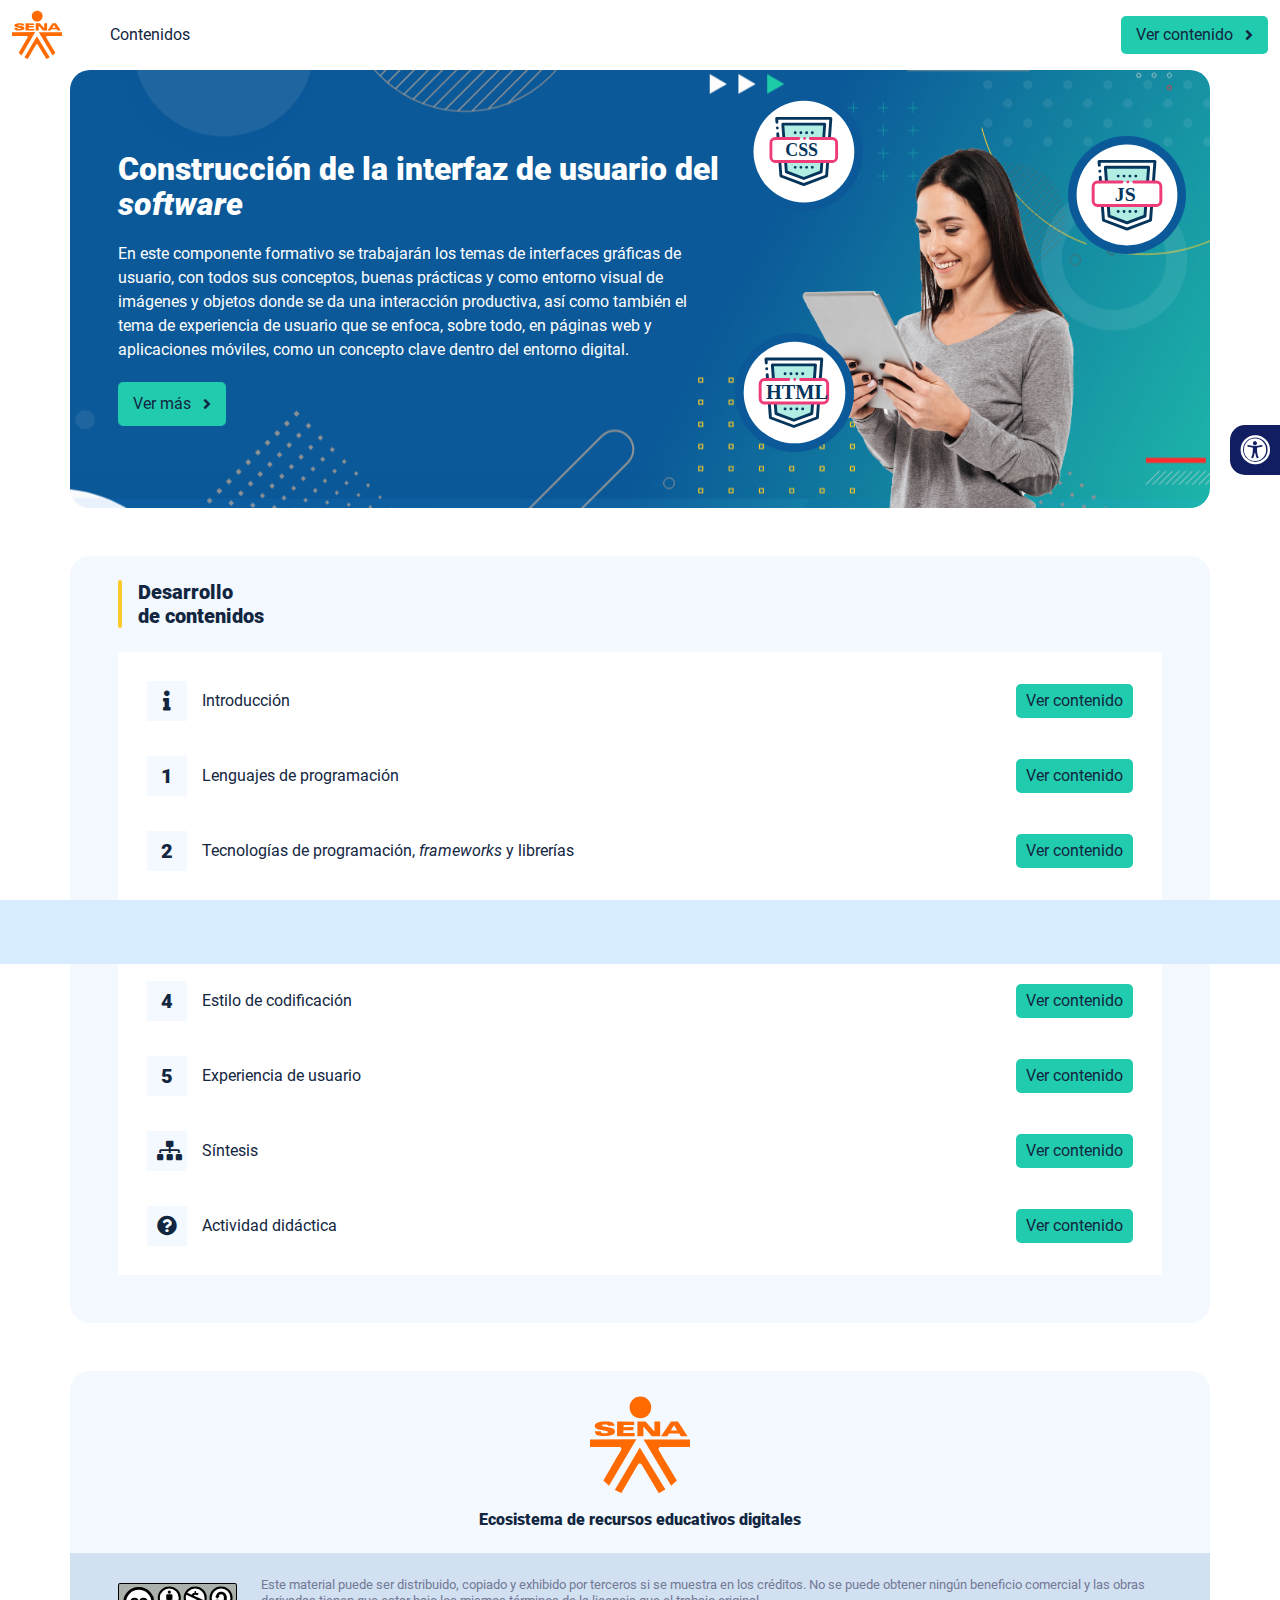
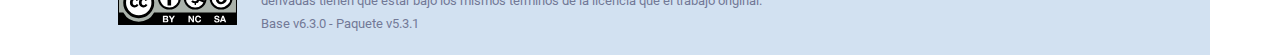
<file: index.html>
<!DOCTYPE html><html lang=""><head><meta charset="utf-8"><meta http-equiv="X-UA-Compatible" content="IE=edge"><meta name="viewport" content="width=device-width,initial-scale=1"><link rel="icon" href="favicon.ico"><title>Construcción de la interfaz de usuario del software</title><link href="css/chunk-0c047e41.3babef71.css" rel="prefetch"><link href="css/chunk-25b302c8.3babef71.css" rel="prefetch"><link href="css/chunk-26fc7596.3babef71.css" rel="prefetch"><link href="css/chunk-2d2747e2.3babef71.css" rel="prefetch"><link href="css/chunk-32334cb6.3babef71.css" rel="prefetch"><link href="css/chunk-3c57cd7b.3babef71.css" rel="prefetch"><link href="css/chunk-4f2d402a.3babef71.css" rel="prefetch"><link href="css/chunk-4fde0a08.14d1f3e8.css" rel="prefetch"><link href="css/chunk-515a8379.4da5213c.css" rel="prefetch"><link href="css/chunk-59974754.48832570.css" rel="prefetch"><link href="css/chunk-6e1e538a.126808df.css" rel="prefetch"><link href="css/chunk-766a929b.e22ba341.css" rel="prefetch"><link href="css/chunk-f2df7d2c.3babef71.css" rel="prefetch"><link href="css/comple.0f8cff74.css" rel="prefetch"><link href="css/creditos.3ff21f52.css" rel="prefetch"><link href="css/glosario.9efb3182.css" rel="prefetch"><link href="css/referencias.7bdcae57.css" rel="prefetch"><link href="js/actividad.561a98e4.js" rel="prefetch"><link href="js/chunk-0206bfa0.aceaceeb.js" rel="prefetch"><link href="js/chunk-0c047e41.b1d36135.js" rel="prefetch"><link href="js/chunk-13a6037e.77e10910.js" rel="prefetch"><link href="js/chunk-18f95272.c3fff06b.js" rel="prefetch"><link href="js/chunk-25b302c8.50a4e4be.js" rel="prefetch"><link href="js/chunk-26fc7596.3f2b003f.js" rel="prefetch"><link href="js/chunk-2c06842c.cf0b8708.js" rel="prefetch"><link href="js/chunk-2d0e96ec.2bc718f4.js" rel="prefetch"><link href="js/chunk-2d208d90.41e45e01.js" rel="prefetch"><link href="js/chunk-2d21d0e2.7d34f04e.js" rel="prefetch"><link href="js/chunk-2d22c123.697a0c8d.js" rel="prefetch"><link href="js/chunk-2d2747e2.c34510a6.js" rel="prefetch"><link href="js/chunk-2e80bb9a.0cd264fe.js" rel="prefetch"><link href="js/chunk-319206de.df48974a.js" rel="prefetch"><link href="js/chunk-32334cb6.fc337bc5.js" rel="prefetch"><link href="js/chunk-3c57cd7b.2b231186.js" rel="prefetch"><link href="js/chunk-3d6834f6.9f6c526d.js" rel="prefetch"><link href="js/chunk-4cdd78c0.15a5e443.js" rel="prefetch"><link href="js/chunk-4f2d402a.8c79c008.js" rel="prefetch"><link href="js/chunk-4fde0a08.438ec1de.js" rel="prefetch"><link href="js/chunk-515a8379.1bbac084.js" rel="prefetch"><link href="js/chunk-53ccb27e.8500f303.js" rel="prefetch"><link href="js/chunk-55d286b8.998455ee.js" rel="prefetch"><link href="js/chunk-59974754.9815f936.js" rel="prefetch"><link href="js/chunk-6e1e538a.e450b8d5.js" rel="prefetch"><link href="js/chunk-766a929b.f8359263.js" rel="prefetch"><link href="js/chunk-c796899c.1a79056f.js" rel="prefetch"><link href="js/chunk-e8a7823a.8f0d5576.js" rel="prefetch"><link href="js/chunk-f2df7d2c.1fc5754b.js" rel="prefetch"><link href="js/chunk-fde47172.2cf37c35.js" rel="prefetch"><link href="js/comple.5af18a03.js" rel="prefetch"><link href="js/creditos.0ce4db30.js" rel="prefetch"><link href="js/glosario.122e1c6d.js" rel="prefetch"><link href="js/intro.06f00cf4.js" rel="prefetch"><link href="js/referencias.baaabde8.js" rel="prefetch"><link href="js/sintesis.78aa6045.js" rel="prefetch"><link href="js/tema1.80e4d055.js" rel="prefetch"><link href="js/tema2.a5a82b68.js" rel="prefetch"><link href="js/tema3.3a5300d9.js" rel="prefetch"><link href="js/tema4.f22e6b29.js" rel="prefetch"><link href="js/tema5.44246dc8.js" rel="prefetch"><link href="css/app.c5f1dca2.css" rel="preload" as="style"><link href="css/chunk-vendors.6c396782.css" rel="preload" as="style"><link href="js/app.341df076.js" rel="preload" as="script"><link href="js/chunk-vendors.99b39bbd.js" rel="preload" as="script"><link href="css/chunk-vendors.6c396782.css" rel="stylesheet"><link href="css/app.c5f1dca2.css" rel="stylesheet"></head><body><noscript><strong>We're sorry but Construcción de la interfaz de usuario del software doesn't work properly without JavaScript enabled. Please enable it to continue.</strong></noscript><div id="app"></div><script src="js/chunk-vendors.99b39bbd.js"></script><script src="js/app.341df076.js"></script></body></html>
</file>
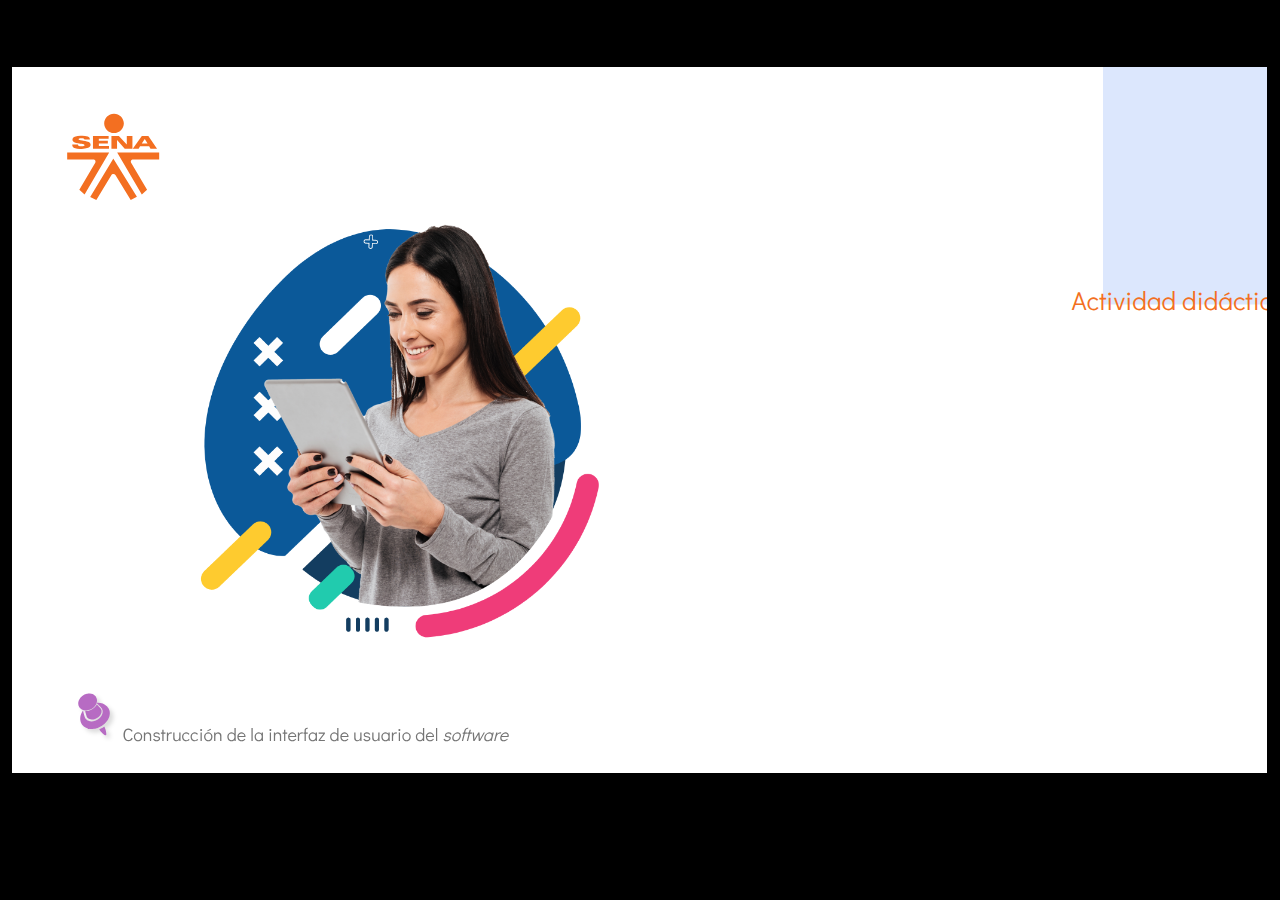
<file: actividades/index.html>
﻿<!doctype html>
<html lang="es">
<head>
  <meta charset="utf-8">
  <!-- Creado con Storyline 360 - http://www.articulate.com  -->
  <!-- version: 3.71.29339.0 -->
  <title>CF12_228125Actividad_did&#225;ctica</title>
  <meta http-equiv="x-ua-compatible" content="IE=edge"/>
  <meta name="viewport" content="width=device-width,initial-scale=1,user-scalable=no,shrink-to-fit=no,minimal-ui"/>
  <meta name="apple-mobile-web-app-capable" content="yes"/>
  <style>
    html, body { height: 100%; padding: 0; margin: 0 }
    #app { height: 100%; width: 100%; }
  </style>

  <script>
    window.DS = {};
    window.globals = {
      DATA_PATH_BASE: '',
      HAS_FRAME: true,
      HAS_SLIDE: true,

      lmsPresent: false,
      tinCanPresent: false,
      cmi5Present: false,
      aoSupport: false,
      scale: 'show all',
      captureRc: false,
      browserSize: 'optimal',
      bgColor: '#000000',
      features: 'AccessibleVideo,ConnectionMessages,FullScreenToggle,InsertSvgPicture,LayerPresentAsDialog,MultipleQuizTracking,UpdatedScrollingPanels,UpdatedThemeEditor',
      themeName: 'classic',
      preloaderColor: '#FFFFFF',
      suppressAnalytics: false,
      productChannel: 'stable',
      publishSource: 'storyline',
      aid: 'aid|125b71ae-d910-4d42-b573-2d0dab130864',
      cid: '6324204a-0316-4df1-9fbe-99746a79b170',
      playerVersion: '3.71.29339.0',
      publishTimestamp: '2022-12-17T15:37:45.0118250Z',
      maxIosVideoElements: 10,
      connectionSettings: { },

      
      parseParams: function(qs) {
        if (window.globals.parsedParams != null) {
          return window.globals.parsedParams;
        }
        qs = (qs || window.location.search.substr(1)).split('+').join(' ');
        var params = {},
            tokens,
            re = /[?&]?([^=]+)=([^&]*)/g;

        while (tokens = re.exec(qs)) {
          params[decodeURIComponent(tokens[1]).trim()] =
            decodeURIComponent(tokens[2]).trim();
        }
        window.globals.parsedParams = params;
        return params;
      }

    };
  </script>
  <script>
    var isIe11 = ('ActiveXObject' in window || window.MSBlobBuilder != null)
      && window.msCrypto != null && !window.ActiveXObject;
    if (isIe11) {
      window.globals.unsupportedBrowser = true;
      document.write(atob('[base64]'));
    }
  </script>
  
  <script>window.THREE = { };</script>
  
</head>
<body style="background: #000000" class="cs-HTML theme-classic">
  <!-- 360 -->
  <script>!function(e){var i=/iPhone/i,o=/iPod/i,n=/iPad/i,t=/(?=.*\bAndroid\b)(?=.*\bMobile\b)/i,d=/Android/i,s=/(?=.*\bAndroid\b)(?=.*\bSD4930UR\b)/i,b=/(?=.*\bAndroid\b)(?=.*\b(?:KFOT|KFTT|KFJWI|KFJWA|KFSOWI|KFTHWI|KFTHWA|KFAPWI|KFAPWA|KFARWI|KFASWI|KFSAWI|KFSAWA)\b)/i,r=/IEMobile/i,h=/(?=.*\bWindows\b)(?=.*\bARM\b)/i,a=/BlackBerry/i,l=/BB10/i,p=/Opera Mini/i,f=/(CriOS|Chrome)(?=.*\bMobile\b)/i,u=/(?=.*\bFirefox\b)(?=.*\bMobile\b)/i,c=new RegExp("(?:Nexus 7|BNTV250|Kindle Fire|Silk|GT-P1000)","i"),w=function(e,i){return e.test(i)},A=function(e){var A=e||navigator.userAgent,v=A.split("[FBAN");if(void 0!==v[1]&&(A=v[0]),this.apple={phone:w(i,A),ipod:w(o,A),tablet:!w(i,A)&&w(n,A),device:w(i,A)||w(o,A)||w(n,A)},this.amazon={phone:w(s,A),tablet:!w(s,A)&&w(b,A),device:w(s,A)||w(b,A)},this.android={phone:w(s,A)||w(t,A),tablet:!w(s,A)&&!w(t,A)&&(w(b,A)||w(d,A)),device:w(s,A)||w(b,A)||w(t,A)||w(d,A)},this.windows={phone:w(r,A),tablet:w(h,A),device:w(r,A)||w(h,A)},this.other={blackberry:w(a,A),blackberry10:w(l,A),opera:w(p,A),firefox:w(u,A),chrome:w(f,A),device:w(a,A)||w(l,A)||w(p,A)||w(u,A)||w(f,A)},this.seven_inch=w(c,A),this.any=this.apple.device||this.android.device||this.windows.device||this.other.device||this.seven_inch,this.phone=this.apple.phone||this.android.phone||this.windows.phone,this.tablet=this.apple.tablet||this.android.tablet||this.windows.tablet,"undefined"==typeof window)return this},v=function(){var e=new A;return e.Class=A,e};"undefined"!=typeof module&&module.exports&&"undefined"==typeof window?module.exports=A:"undefined"!=typeof module&&module.exports&&"undefined"!=typeof window?module.exports=v():"function"==typeof define&&define.amd?define("isMobile",[],e.isMobile=v()):e.isMobile=v()}(this);
    window.isMobile.apple.tablet = window.isMobile.apple.tablet ||
      (navigator.platform === 'MacIntel' && navigator.maxTouchPoints > 1);
    window.isMobile.apple.device = window.isMobile.apple.device || window.isMobile.apple.tablet;
    window.isMobile.tablet = window.isMobile.tablet || window.isMobile.apple.tablet;
    window.isMobile.any = window.isMobile.any || window.isMobile.apple.tablet;
  </script>

  <div id="focus-sink" tabindex="-1"></div>

  <div id="preso"></div>
  <script>
    (function() {

      var classTypes = [ 'desktop', 'mobile', 'phone', 'tablet' ];

      var addDeviceClasses = function(prefix, testObj) {
        var curr, i;
        for (i = 0; i < classTypes.length; i++) {
          curr = classTypes[i];
          if (testObj[curr]) {
            document.body.classList.add(prefix + curr);
          }
        }
      };

      var params = window.globals.parseParams(),
          isDevicePreview = params.devicepreview === '1',
          isPhoneOverride = params.deviceType === 'phone' || (isDevicePreview && params.phone == '1'),
          isTabletOverride = (params.deviceType === 'tablet' || isDevicePreview) && !isPhoneOverride,
          isMobileOverride = isPhoneOverride || isTabletOverride;

      var deviceView = {
        desktop: !window.isMobile.any && !isMobileOverride,
        mobile: window.isMobile.any || isMobileOverride,
        phone: isPhoneOverride || (window.isMobile.phone && !isTabletOverride),
        tablet: isTabletOverride || window.isMobile.tablet
      };

      window.globals.deviceView = deviceView;
      window.isMobile.desktop = !window.isMobile.any;
      window.isMobile.mobile = window.isMobile.any;

      addDeviceClasses('view-', deviceView);

    })();
  </script>
  
  <script src='story_content/user.js' type=text/javascript></script>
  <div class="slide-loader"></div>

  <script>
    if (window.globals.deviceView.isMobile) { var doc = document, loader = doc.body.querySelector('.slide-loader'); [ 1, 2, 3 ].forEach(function(n) { var d = doc.createElement('div'); d.style.backgroundColor = window.globals.preloaderColor; d.classList.add('mobile-loader-dot'); d.classList.add('dot' + n); loader.appendChild(d); }); }
  </script>

  <div class="mobile-load-title-overlay" style="display: none">
    <div class="mobile-load-title">CF12_228125Actividad_did&#225;ctica</div>
  </div>

  <div class="mobile-chrome-warning"></div>

  
<style>
  .warn-connection-dialog {
    display: none;
    background: transparent;
    pointer-events: none;
    position: fixed;
    left: 0;
    top: 0;
    width: 100%;
    height: 100%;
    z-index: 999;
  }

  .warn-connection-content {
    border-radius: 4px;
    background: white;
    border: 1px solid #E7E7E7;
    color: #333333;
    box-shadow: 0 2px 4px rgba(0, 0, 0, 0.25);
    transition: all 150ms ease-out;
    position: absolute;
    white-space: nowrap;
  }

  .view-phone.is-landscape .warn-connection-content {
    left: 23px;
    bottom: 23px;
  }

  .view-tablet.is-landscape .warn-connection-content {
    left: 50%;
    top: 20px;
    transform: translateX(-50%);
  }

  .is-portrait .warn-connection-content {
    transform: translate(-50%, calc(-100% - 15px));
  }

  .warn-connection-content p {
    display: inline-block;
    margin: 0 8px 0 0;
    line-height: 33px;
    font-size: 11px;
  }

  .warn-connection-content svg {
    position: relative;
    vertical-align: middle;
    margin: 0 2px 2px 8px;
  }

  .view-desktop .warn-connection-content {
    left: 1.5em;
    bottom: 1.5em;
  }

  .view-desktop .warn-connection-content p {
    font-size: 1.1em;
  }

  .is-offline .warn-connection-dialog {
    display: block;
  }

  .is-offline .cs-panel * {
    pointer-events: none !important;
  }

  .is-offline .cs-panel {
    pointer-events: all !important;
  }

  .is-offline #nav-controls * {
    pointer-events: none !important;
  }

  .is-offline #nav-controls {
    pointer-events: all !important;
  }
</style>

<div class="warn-connection-dialog">
  <div class="warn-connection-content">
    <svg width="17" height="15" viewBox="0 0 17 15" xmlns="http://www.w3.org/2000/svg">
      <path fill="#8F0000" stroke="white" d="M16.07,12.98 L15.88,12.23 L9.51,1.21 C8.97,0.26,7.6,0.26,7.06,1.21 L0.69,12.23 C0.15,13.16,0.81,14.36,1.91,14.36 H14.65 C15.47,14.36,16.05,13.7,16.07,12.98 Z"/>
      <path fill="white" stroke="white" d="M8.58,5.5 C8.35,5.28,8.5,5.35,8.21,5.32 C8.09,5.35,7.97,5.49,7.96,5.67 C7.97,5.79,7.98,5.92,7.98,6.04 L7.98,6.04 C7.99,6.17,8,6.31,8.01,6.43 L8.01,6.44 C8.03,6.92,8.06,7.41,8.09,7.9 L8.09,7.9 C8.12,8.39,8.14,8.88,8.17,9.37 C8.17,9.39,8.18,9.42,8.2,9.44 C8.23,9.46,8.25,9.47,8.28,9.47 C8.31,9.47,8.34,9.46,8.35,9.44 C8.37,9.43,8.38,9.4,8.39,9.35 L8.39,9.34 C8.39,9.24,8.4,9.15,8.4,9.05 L8.4,9.05 C8.41,8.96,8.41,8.86,8.42,8.75 C8.43,8.44,8.45,8.12,8.47,7.81 L8.47,7.81 C8.49,7.49,8.51,7.18,8.53,6.87 C8.55,6.46,8.56,6.05,8.59,5.64 L8.6,5.62 C8.6,5.57,8.59,5.53,8.58,5.5 L8.21,5.32 Z"/>
      <circle fill="white" stroke="white" cx="8.3" cy="11.35" r="0.3"/>
    </svg>
    <p>You are offline. Trying to reconnect...</p>
  </div>
</div>

<script>
  (function() {
    window.DS.connection = {
      warningShown: false,
      assets: {},
      loadingAssetGroup: false,
      retryDelay: 500
    };

    // @TODO this is POC code and can be cleaned up a bit more if we move forward
    // with the feature



    // The `window.globals.features` variable must be set in `webpack.dev.config` when testing locally - it is not enough
    // to have it in the data - but it must be set there as well.
    var useConnectionMessages = window.AbortController != null &&
      window.location.protocol != 'file:' &&
      window.globals.features.indexOf('ConnectionMessages') != -1;

    window.DS.connection.useConnectionMessages = useConnectionMessages

    var assetCount = 0;
    var checkLoadedId;
    var connectionSettings = window.globals.connectionSettings;

    if (useConnectionMessages && connectionSettings != null) {
      var contentEl = document.querySelector('.warn-connection-content');
      var messageEl = contentEl.querySelector('p')

      if (connectionSettings.useDarkTheme) {
        contentEl.style.borderColor = '#BABBBA';
        contentEl.style.backgroundColor = '#282828';
        contentEl.style.color = '#FFFFFF';
      }

      if (connectionSettings.message != null) {
        messageEl.textContent = window.decodeURIComponent(connectionSettings.message);
      }
    }

    function checkAssetsReady() {
      for (var i in DS.connection.assets) {
        if (!DS.connection.assets[i].success) {
          return false;
        }
      }
      return true;
    }

    function stopAssetGroup() {
      if (!useConnectionMessages) { return; }

      assetCount = 0;

      DS.connection.oldAssetGroup = DS.connection.assets;
      DS.connection.assets = {};
      DS.connection.loadingAssetGroup = false;
      clearInterval(checkLoadedId);
    }

    function startAssetGroup() {
      if (!useConnectionMessages) { return; }
      var ticks = 0;
      clearInterval(checkLoadedId);
      checkLoadedId = setInterval(function() {
        var loaded = 0;
        if (assetCount === 0 && loaded === 0) {
          clearInterval(checkLoadedId);
          return;
        }

        for (var i in DS.connection.assets) {
          if (DS.connection.assets[i].success) {
            loaded++;
          }
        }

        if (assetCount === loaded && checkAssetsReady()) {
          for (var i in DS.connection.assets) {
            if (DS.connection.assets[i].action) {
              DS.connection.assets[i].action();
            }
          }
          hideWarning();
          stopAssetGroup();
        }
      }, 100)
    }

    function requiredAsset(url, action, retry, type) {
      if (!useConnectionMessages) { return; }
      if (DS.connection.assets[url]) { return; }

      DS.connection.assets[url] = {
        success: false, action: action, retry: retry, type: type
      };
      assetCount = Object.keys(DS.connection.assets).length;
      if (!DS.connection.loadingAssetGroup) {
        startAssetGroup();
      }
      DS.connection.loadingAssetGroup = true;
    }

    function assetLoaded(url) {
      if (!useConnectionMessages) { return; }
      if (DS.connection.assets[url]) {
        DS.connection.assets[url].success = true;
      }
    }

    function assetFailed(url) {
      if (!useConnectionMessages) { return; }
      if (!DS.connection.assets[url]) {
        if (/\.js$/.test(url)) {
          setTimeout(function() {
            if (DS.connection.lastSlideLoaded != null) {
              DS.connection.lastSlideLoaded();
            }
          }, DS.connection.retryDelay);
        }
        return;
      }
      if (!DS.connection.warningShown) { showWarning(); }
      if (DS.connection.assets[url].retry) {
        setTimeout(function() {
          if (!DS.connection.assets[url].success) {
            DS.connection.assets[url].retry()
          }
        }, DS.connection.retryDelay);
      }
    }

    function hideWarning() {
      document.body.classList.remove('is-offline');
      DS.connection.warningShown = false;
    }
    DS.connection.hideWarning = hideWarning

    function showWarning(btn) {
      document.body.classList.add('is-offline')
      DS.connection.warningShown = true;
      updateWarningPosition();
    }

    function updateWarningPosition() {
      if (!DS.connection.warningShown) {
        return;
      }

      var isPortrait = document.body.classList.contains('is-portrait');
      var warningEl = document.querySelector('.warn-connection-content');

      if (isPortrait) {
        var slide = document.querySelector('.primary-slide');
        var slideRect = slide.getBoundingClientRect();

        warningEl.style.top = `${slideRect.top}px`
        warningEl.style.left = `${slideRect.left + slideRect.width / 2}px`
      } else {
        warningEl.style.top = null;
        warningEl.style.left = null;
      }

      window.requestAnimationFrame(updateWarningPosition);
    }

    // these will all be noops if the feature flag isn't set in
    // the data and `window.globals.features`
    DS.connection.requiredAsset = requiredAsset;
    DS.connection.assetLoaded = assetLoaded;
    DS.connection.assetFailed = assetFailed;
    DS.connection.stopAssetGroup = stopAssetGroup;
    DS.connection.startAssetGroup = startAssetGroup;
  })();
</script>


  <script>
    
    if (window.autoSpider && window.vInterfaceObject) {
      document.querySelector('.mobile-load-title-overlay').style.display = 'none';
    }
  </script>

  

  <link rel="stylesheet" href="html5/data/css/output.min.css" data-noprefix/>
</body>
<script src="html5/lib/scripts/bootstrapper.min.js"></script>
</html>
</file>
<file: css/chunk-0c047e41.3babef71.css>
.actividad[data-v-22adfd6b]{background-color:#f2f2f2}.horizontal-scroll__wrapper[data-v-22adfd6b]{overflow:hidden}.horizontal-scroll[data-v-22adfd6b]{display:flex;transition:transform .5s ease-in-out;align-items:center;flex-wrap:nowrap}.horizontal-scroll[data-v-22adfd6b]:not(.row){width:100%}.horizontal-scroll--item-fw[data-v-22adfd6b]>div{flex-grow:0;flex-shrink:0;width:100%;margin:0!important}
</file>
<file: css/chunk-25b302c8.3babef71.css>
.actividad[data-v-22adfd6b]{background-color:#f2f2f2}.horizontal-scroll__wrapper[data-v-22adfd6b]{overflow:hidden}.horizontal-scroll[data-v-22adfd6b]{display:flex;transition:transform .5s ease-in-out;align-items:center;flex-wrap:nowrap}.horizontal-scroll[data-v-22adfd6b]:not(.row){width:100%}.horizontal-scroll--item-fw[data-v-22adfd6b]>div{flex-grow:0;flex-shrink:0;width:100%;margin:0!important}
</file>
<file: css/chunk-26fc7596.3babef71.css>
.actividad[data-v-22adfd6b]{background-color:#f2f2f2}.horizontal-scroll__wrapper[data-v-22adfd6b]{overflow:hidden}.horizontal-scroll[data-v-22adfd6b]{display:flex;transition:transform .5s ease-in-out;align-items:center;flex-wrap:nowrap}.horizontal-scroll[data-v-22adfd6b]:not(.row){width:100%}.horizontal-scroll--item-fw[data-v-22adfd6b]>div{flex-grow:0;flex-shrink:0;width:100%;margin:0!important}
</file>
<file: css/chunk-2d2747e2.3babef71.css>
.actividad[data-v-22adfd6b]{background-color:#f2f2f2}.horizontal-scroll__wrapper[data-v-22adfd6b]{overflow:hidden}.horizontal-scroll[data-v-22adfd6b]{display:flex;transition:transform .5s ease-in-out;align-items:center;flex-wrap:nowrap}.horizontal-scroll[data-v-22adfd6b]:not(.row){width:100%}.horizontal-scroll--item-fw[data-v-22adfd6b]>div{flex-grow:0;flex-shrink:0;width:100%;margin:0!important}
</file>
<file: css/chunk-32334cb6.3babef71.css>
.actividad[data-v-22adfd6b]{background-color:#f2f2f2}.horizontal-scroll__wrapper[data-v-22adfd6b]{overflow:hidden}.horizontal-scroll[data-v-22adfd6b]{display:flex;transition:transform .5s ease-in-out;align-items:center;flex-wrap:nowrap}.horizontal-scroll[data-v-22adfd6b]:not(.row){width:100%}.horizontal-scroll--item-fw[data-v-22adfd6b]>div{flex-grow:0;flex-shrink:0;width:100%;margin:0!important}
</file>
<file: css/chunk-3c57cd7b.3babef71.css>
.actividad[data-v-22adfd6b]{background-color:#f2f2f2}.horizontal-scroll__wrapper[data-v-22adfd6b]{overflow:hidden}.horizontal-scroll[data-v-22adfd6b]{display:flex;transition:transform .5s ease-in-out;align-items:center;flex-wrap:nowrap}.horizontal-scroll[data-v-22adfd6b]:not(.row){width:100%}.horizontal-scroll--item-fw[data-v-22adfd6b]>div{flex-grow:0;flex-shrink:0;width:100%;margin:0!important}
</file>
<file: css/chunk-4f2d402a.3babef71.css>
.actividad[data-v-22adfd6b]{background-color:#f2f2f2}.horizontal-scroll__wrapper[data-v-22adfd6b]{overflow:hidden}.horizontal-scroll[data-v-22adfd6b]{display:flex;transition:transform .5s ease-in-out;align-items:center;flex-wrap:nowrap}.horizontal-scroll[data-v-22adfd6b]:not(.row){width:100%}.horizontal-scroll--item-fw[data-v-22adfd6b]>div{flex-grow:0;flex-shrink:0;width:100%;margin:0!important}
</file>
<file: css/chunk-4fde0a08.14d1f3e8.css>
.actividad[data-v-a108b06a]{background-color:#f2f2f2}.header[data-v-a108b06a]{position:sticky;top:0;padding-top:10px;padding-bottom:10px;background-color:#fff;z-index:10010;line-height:1.1em}.header__logo[data-v-a108b06a]{width:50px}@media (max-width:576px){.header__componente-formativo[data-v-a108b06a]{font-size:.8em}}.header__menu[data-v-a108b06a]{cursor:pointer}.header__menu span[data-v-a108b06a]{font-size:.7em;display:block;line-height:1em;text-align:center;color:#111e61}.header__menu__btn[data-v-a108b06a]{width:30px;height:30px;position:relative;margin-bottom:4px}.header__menu__btn .line-1[data-v-a108b06a],.header__menu__btn .line-2[data-v-a108b06a],.header__menu__btn .line-3[data-v-a108b06a]{height:4px;width:30px;background-color:#111e61;transform-origin:center center;position:absolute;left:0;border-radius:2px}.header__menu__btn .line-1[data-v-a108b06a]{top:4px;-webkit-animation:line-1-inactive-data-v-a108b06a .5s ease-in-out forwards;animation:line-1-inactive-data-v-a108b06a .5s ease-in-out forwards}.header__menu__btn .line-2[data-v-a108b06a]{top:13px;-webkit-animation:line-2-inactive-data-v-a108b06a .5s ease-in-out forwards;animation:line-2-inactive-data-v-a108b06a .5s ease-in-out forwards}.header__menu__btn .line-3[data-v-a108b06a]{top:22px;-webkit-animation:line-3-inactive-data-v-a108b06a .5s ease-in-out forwards;animation:line-3-inactive-data-v-a108b06a .5s ease-in-out forwards}.header__menu__btn[data-v-a108b06a]:hover{cursor:pointer}.header__menu__btn--open .line-1[data-v-a108b06a]{-webkit-animation:line-1-active-data-v-a108b06a .5s ease-in-out forwards;animation:line-1-active-data-v-a108b06a .5s ease-in-out forwards}.header__menu__btn--open .line-2[data-v-a108b06a]{-webkit-animation:line-2-active-data-v-a108b06a .5s ease-in-out forwards;animation:line-2-active-data-v-a108b06a .5s ease-in-out forwards}.header__menu__btn--open .line-3[data-v-a108b06a]{-webkit-animation:line-3-active-data-v-a108b06a .5s ease-in-out forwards;animation:line-3-active-data-v-a108b06a .5s ease-in-out forwards}@-webkit-keyframes line-1-active-data-v-a108b06a{0%{transform:translate(0) rotate(0)}50%{transform:translateY(9px) rotate(0)}to{transform:translateY(9px) rotate(45deg)}}@keyframes line-1-active-data-v-a108b06a{0%{transform:translate(0) rotate(0)}50%{transform:translateY(9px) rotate(0)}to{transform:translateY(9px) rotate(45deg)}}@-webkit-keyframes line-2-active-data-v-a108b06a{0%{transform:scale(1)}to{transform:scale(0)}}@keyframes line-2-active-data-v-a108b06a{0%{transform:scale(1)}to{transform:scale(0)}}@-webkit-keyframes line-3-active-data-v-a108b06a{0%{transform:translate(0) rotate(0)}50%{transform:translateY(-9px) rotate(0)}to{transform:translateY(-9px) rotate(-45deg)}}@keyframes line-3-active-data-v-a108b06a{0%{transform:translate(0) rotate(0)}50%{transform:translateY(-9px) rotate(0)}to{transform:translateY(-9px) rotate(-45deg)}}@-webkit-keyframes line-1-inactive-data-v-a108b06a{0%{transform:translateY(9px) rotate(45deg)}50%{transform:translateY(9px) rotate(0)}to{transform:translate(0) rotate(0)}}@keyframes line-1-inactive-data-v-a108b06a{0%{transform:translateY(9px) rotate(45deg)}50%{transform:translateY(9px) rotate(0)}to{transform:translate(0) rotate(0)}}@-webkit-keyframes line-2-inactive-data-v-a108b06a{0%{transform:scale(0)}to{transform:scale(1)}}@keyframes line-2-inactive-data-v-a108b06a{0%{transform:scale(0)}to{transform:scale(1)}}@-webkit-keyframes line-3-inactive-data-v-a108b06a{0%{transform:translateY(-9px) rotate(-45deg)}50%{transform:translateY(-9px) rotate(0)}to{transform:translate(0) rotate(0)}}@keyframes line-3-inactive-data-v-a108b06a{0%{transform:translateY(-9px) rotate(-45deg)}50%{transform:translateY(-9px) rotate(0)}to{transform:translate(0) rotate(0)}}
</file>
<file: css/chunk-515a8379.4da5213c.css>
.actividad{background-color:#f2f2f2}.banner-interno{position:relative}.banner-interno__fondo{position:absolute;top:0;bottom:-50px;left:0;right:0;background-color:#ef3c79;background-size:cover;background-position:50%}.banner-interno__titulo{display:flex;align-items:center}.banner-interno__titulo__icono{display:block;width:32px;height:32px;border-radius:50%;background-color:#fff;position:relative}.banner-interno__titulo__icono i{color:#ef3c79;position:absolute;left:50%;top:50%;transform:translate(-50%,-50%)}.banner-interno__titulo h1,.banner-interno__titulo h2,.banner-interno__titulo h3,.banner-interno__titulo h4,.banner-interno__titulo h5,.banner-interno__titulo h6{color:#fff;line-height:1.1em}
</file>
<file: css/chunk-59974754.48832570.css>
.actividad{background-color:#f2f2f2}.aside-menu{position:sticky;top:70px;flex:0 0 0;width:0;min-height:calc(100vh - 70px);max-height:calc(100vh - 70px);background-color:#f3f9ff;transition:flex .5s ease-in-out,width .5s ease-in-out;overflow-x:hidden;z-index:100001}.aside-menu a{color:#111e61}.aside-menu--open{flex:0 0 300px;width:300px}.aside-menu__content{width:300px;display:flex;flex-direction:column;justify-content:space-between;min-height:calc(100vh - 70px);max-height:calc(100vh - 70px);border-right:1px solid #d8ecff}@media (max-height:800px){.aside-menu__content{min-height:800px;max-height:800px;overflow-y:auto}}.aside-menu__header{padding:10px;text-align:center;background-color:#d8ecff}.aside-menu__header h4{margin:0}.aside-menu__menu{overflow-y:auto;flex-grow:1;list-style:none;padding-left:0;margin-bottom:0}.aside-menu__menu__item--active .aside-menu__menu__item__lnk,.aside-menu__menu__item--active .aside-menu__sec-menu__item__lnk{background-color:#d8ecff;font-weight:700}.aside-menu__menu__item--sub-menu:hover,.aside-menu__menu__item:hover,.aside-menu__sec-menu__item:hover{background-color:#d8ecff}.aside-menu__menu__item--sub-menu{padding-left:10px}.aside-menu__menu__item--sub-menu--active .aside-menu__menu__item__lnk,.aside-menu__menu__item--sub-menu--active .aside-menu__sec-menu__item__lnk{background-color:#d8ecff;font-weight:700;position:relative}.aside-menu__menu__item--sub-menu--active .aside-menu__menu__item__lnk:before,.aside-menu__menu__item--sub-menu--active .aside-menu__sec-menu__item__lnk:before{content:"";display:block;position:absolute;left:0;bottom:0;top:0;width:4px;border-radius:2px;background-color:#fecb2f}.aside-menu__menu__item__lnk,.aside-menu__sec-menu__item__lnk{display:flex;align-items:center;padding:10px 15px;line-height:1.1em}.aside-menu__menu__item__lnk i,.aside-menu__menu__item__lnk span,.aside-menu__sec-menu__item__lnk i,.aside-menu__sec-menu__item__lnk span{margin-right:10px}.aside-menu__menu__item__lnk i:last-child,.aside-menu__menu__item__lnk span:last-child,.aside-menu__sec-menu__item__lnk i:last-child,.aside-menu__sec-menu__item__lnk span:last-child{margin-right:0}.aside-menu__sec-menu{background-color:#d8ecff;padding:10px 0;flex-shrink:0;margin-bottom:0}.aside-menu__sec-menu__item{padding:10px 15px}.aside-menu__sec-menu__item__lnk{padding:0;border-radius:1em}.aside-menu__sec-menu__item__lnk i{display:block;width:2em;height:2em;padding:.5em 0;text-align:center;background-color:#fff;border-radius:50%}.aside-menu__sec-menu__item__lnk:hover{background-color:#fff}@media (max-width:992px){.aside-menu{position:fixed;top:70px}}@media (max-width:576px){.aside-menu__sec-menu{padding-bottom:110px}}
</file>
<file: css/chunk-6e1e538a.126808df.css>
.actividad[data-v-4f6b7c58]{background-color:#f2f2f2}.accesibilidad[data-v-4f6b7c58]{position:fixed;right:0;top:50vh;height:50px;background-color:#111e61;border-top-left-radius:15px;border-bottom-left-radius:15px;transform:translateY(-50%) translateX(100%) translateX(-50px);overflow:hidden;transition:transform .3s ease-in-out,height .3s ease-in-out}.accesibilidad[data-v-4f6b7c58]:hover{transform:translateY(-50%) translateX(0);height:12.75rem}.accesibilidad [data-v-4f6b7c58]{color:#fff}.accesibilidad__menu__content .accesibilidad__menu__item[data-v-4f6b7c58]{cursor:pointer}.accesibilidad__menu__content .accesibilidad__menu__item[data-v-4f6b7c58]:hover{background-color:#273685}.accesibilidad__menu__content .accesibilidad__menu__item[data-v-4f6b7c58]:last-child{border:none}.accesibilidad__menu__item[data-v-4f6b7c58]{display:flex;align-items:center;padding:10px;border-bottom:1px solid #273685;line-height:1em;-webkit-user-select:none;-moz-user-select:none;-ms-user-select:none;user-select:none}.accesibilidad__menu i[data-v-4f6b7c58]{font-size:30px;font-style:normal;margin-right:10px;line-height:1em}.accesibilidad__menu img[data-v-4f6b7c58]{width:30px;margin-right:10px}
</file>
<file: css/chunk-766a929b.e22ba341.css>
.actividad{background-color:#f2f2f2}.barra-avance{display:flex;align-items:center;justify-content:space-between;position:fixed;bottom:0;left:0;width:100%;padding:10px;background-color:#d8ecff;transition:transform .5s ease-in-out;z-index:100000}.barra-avance__barra{margin:0 20px;flex:1;position:relative;max-width:800px}.barra-avance__barra--amarilla,.barra-avance__barra--blanca{height:4px}.barra-avance__barra--amarilla:after,.barra-avance__barra--amarilla:before,.barra-avance__barra--blanca:after,.barra-avance__barra--blanca:before{content:"";display:block;width:10px;height:10px;border-radius:50%;position:absolute;top:50%}.barra-avance__barra--amarilla:before,.barra-avance__barra--blanca:before{left:0;transform:translate(-50%,-50%)}.barra-avance__barra--amarilla:after,.barra-avance__barra--blanca:after{right:0;transform:translate(50%,-50%)}.barra-avance__barra--blanca,.barra-avance__barra--blanca:after,.barra-avance__barra--blanca:before{background-color:#fff}.barra-avance__barra--amarilla{position:absolute;width:100%;top:0;background-color:#21cbae}.barra-avance__barra--amarilla:after,.barra-avance__barra--amarilla:before{background-color:#21cbae}.barra-avance__boton--regresar{background-color:#b0c0d2}.barra-avance__boton--regresar span{color:#111e61!important}.barra-avance__boton--disable{opacity:0;pointer-events:none}.barra-avance--open{transform:translateY(0)}.barra-avance--close{transform:translateY(100%)}
</file>
<file: css/chunk-f2df7d2c.3babef71.css>
.actividad[data-v-22adfd6b]{background-color:#f2f2f2}.horizontal-scroll__wrapper[data-v-22adfd6b]{overflow:hidden}.horizontal-scroll[data-v-22adfd6b]{display:flex;transition:transform .5s ease-in-out;align-items:center;flex-wrap:nowrap}.horizontal-scroll[data-v-22adfd6b]:not(.row){width:100%}.horizontal-scroll--item-fw[data-v-22adfd6b]>div{flex-grow:0;flex-shrink:0;width:100%;margin:0!important}
</file>
<file: css/comple.0f8cff74.css>
.banner-interno{position:relative}.banner-interno__fondo{position:absolute;top:0;bottom:-50px;left:0;right:0;background-color:#ef3c79;background-size:cover;background-position:50%}.banner-interno__titulo{display:flex;align-items:center}.banner-interno__titulo__icono{display:block;width:32px;height:32px;border-radius:50%;background-color:#fff;position:relative}.banner-interno__titulo__icono i{color:#ef3c79;position:absolute;left:50%;top:50%;transform:translate(-50%,-50%)}.banner-interno__titulo h1,.banner-interno__titulo h2,.banner-interno__titulo h3,.banner-interno__titulo h4,.banner-interno__titulo h5,.banner-interno__titulo h6{color:#fff;line-height:1.1em}.actividad{background-color:#f2f2f2}.complementario__enlaces{display:flex;justify-content:center;flex-wrap:wrap}.complementario__enlaces a{margin:0 5px}.complementario__btn{font-size:1.5em;line-height:1em}table{width:calc(100% - 1px);min-width:800px}table thead{background-color:#d8ecff}table thead th{border-color:#d8ecff}table td,table th{padding:25px 20px;text-align:center}
</file>
<file: css/creditos.3ff21f52.css>
.banner-interno{position:relative}.banner-interno__fondo{position:absolute;top:0;bottom:-50px;left:0;right:0;background-color:#ef3c79;background-size:cover;background-position:50%}.banner-interno__titulo{display:flex;align-items:center}.banner-interno__titulo__icono{display:block;width:32px;height:32px;border-radius:50%;background-color:#fff;position:relative}.banner-interno__titulo__icono i{color:#ef3c79;position:absolute;left:50%;top:50%;transform:translate(-50%,-50%)}.banner-interno__titulo h1,.banner-interno__titulo h2,.banner-interno__titulo h3,.banner-interno__titulo h4,.banner-interno__titulo h5,.banner-interno__titulo h6{color:#fff;line-height:1.1em}.actividad{background-color:#f2f2f2}.creditos-vista .tarjeta.credito{background-color:#d2e1f1}.creditos{color:#727997;overflow-x:auto}.creditos__item{min-width:490px}.creditos p{line-height:1.3em;margin-bottom:0;color:#727997}.creditos__titulo{font-weight:700;background-color:#d2e1f1;padding:5px 10px;border-top-radius:5px;border-top-left-radius:5px;border-top-right-radius:5px}.creditos table td,.creditos table th{border-color:#d2e1f1}
</file>
<file: css/glosario.9efb3182.css>
.banner-interno{position:relative}.banner-interno__fondo{position:absolute;top:0;bottom:-50px;left:0;right:0;background-color:#ef3c79;background-size:cover;background-position:50%}.banner-interno__titulo{display:flex;align-items:center}.banner-interno__titulo__icono{display:block;width:32px;height:32px;border-radius:50%;background-color:#fff;position:relative}.banner-interno__titulo__icono i{color:#ef3c79;position:absolute;left:50%;top:50%;transform:translate(-50%,-50%)}.banner-interno__titulo h1,.banner-interno__titulo h2,.banner-interno__titulo h3,.banner-interno__titulo h4,.banner-interno__titulo h5,.banner-interno__titulo h6{color:#fff;line-height:1.1em}.actividad{background-color:#f2f2f2}.glosario__letra-item{display:flex}.glosario__letra-item__texto{padding-top:5px}.glosario__letra-item__letra__icono{width:32px;height:32px;position:relative;line-height:1em;border-radius:50%;background-color:#d2e1f1}.glosario__letra-item__letra__icono span{position:absolute;left:50%;top:50%;transform:translate(-50%,-50%);font-size:1.1em;font-weight:900}
</file>
<file: css/referencias.7bdcae57.css>
.banner-interno{position:relative}.banner-interno__fondo{position:absolute;top:0;bottom:-50px;left:0;right:0;background-color:#ef3c79;background-size:cover;background-position:50%}.banner-interno__titulo{display:flex;align-items:center}.banner-interno__titulo__icono{display:block;width:32px;height:32px;border-radius:50%;background-color:#fff;position:relative}.banner-interno__titulo__icono i{color:#ef3c79;position:absolute;left:50%;top:50%;transform:translate(-50%,-50%)}.banner-interno__titulo h1,.banner-interno__titulo h2,.banner-interno__titulo h3,.banner-interno__titulo h4,.banner-interno__titulo h5,.banner-interno__titulo h6{color:#fff;line-height:1.1em}.actividad{background-color:#f2f2f2}.referencias__item:last-child hr{display:none}.referencias__item a{color:#2196f3;text-decoration:underline;overflow-wrap:break-word}
</file>
<file: css/app.c5f1dca2.css>
*,:after,:before{box-sizing:inherit}html{height:100%;line-height:1.15;box-sizing:border-box;-webkit-font-smoothing:antialiased;-moz-osx-font-smoothing:grayscale;-webkit-text-size-adjust:100%;-ms-text-size-adjust:100%;text-rendering:optimizeLegibility}a,abbr,acronym,address,applet,article,aside,audio,b,big,blockquote,body,canvas,caption,center,cite,code,dd,del,details,dfn,div,dl,dt,em,embed,fieldset,figcaption,figure,footer,form,h1,h2,h3,h4,h5,h6,header,hgroup,html,i,iframe,img,ins,kbd,label,legend,li,mark,menu,nav,object,ol,output,p,pre,q,ruby,s,samp,section,small,span,strike,strong,sub,summary,sup,table,tbody,td,tfoot,th,thead,time,tr,tt,u,ul,var,video{margin:0;padding:0;border:0;outline:0;background:transparent;vertical-align:baseline}article,aside,details,figcaption,figure,footer,header,main,menu,nav,section,summary{display:block}[hidden],template{display:none}hr{box-sizing:content-box;height:0;border-bottom:1px solid #e8e8e8;border-left:0;border-right:0;border-top:0;margin:1.5em 0;overflow:visible}[hidden]{display:none}a{font-family:Roboto,sans-serif;font-size:1em;font-weight:400;text-decoration:none;color:#12263f;background-color:transparent;transition:all .15s ease-in-out;-webkit-text-decoration-skip:objects}a:active,a:hover{outline-width:0}a:active,a:focus,a:hover{color:#000}[type=button],[type=reset],[type=submit],button{-webkit-appearance:none;-moz-appearance:none;appearance:none;cursor:pointer;display:inline-block;vertical-align:middle;border:0;border-radius:5px;color:#12263f;background-color:#21cbae;font-family:Roboto,sans-serif;font-weight:400;font-size:1em;-webkit-font-smoothing:antialiased;line-height:1em;white-space:nowrap;text-decoration:none;text-transform:none;padding:.75em 1.5em;margin:0;-webkit-user-select:none;-moz-user-select:none;-ms-user-select:none;user-select:none;overflow:visible;transition:background-color .15s ease-in-out}[type=button]:focus,[type=button]:hover,[type=reset]:focus,[type=reset]:hover,[type=submit]:focus,[type=submit]:hover,button:focus,button:hover{background-color:#21cbae;color:#12263f}[type=button]:disabled,[type=reset]:disabled,[type=submit]:disabled,button:disabled{cursor:not-allowed;opacity:.5}[type=button]:disabled:hover,[type=reset]:disabled:hover,[type=submit]:disabled:hover,button:disabled:hover{background-color:#21cbae}input,select,textarea{margin:0;display:block;font-family:Roboto,sans-serif;font-size:16px}input{overflow:visible}[type=color],[type=date],[type=datetime-local],[type=datetime],[type=email],[type=month],[type=number],[type=password],[type=search],[type=tel],[type=text],[type=time],[type=url],[type=week],input:not([type]),select,select[multiple],textarea{background-color:#fff;border:1px solid #e8e8e8;border-radius:5px;box-shadow:inset 0 1px 3px rgba(0,0,0,.06);box-sizing:inherit;margin-bottom:.75em;padding:.5em;transition:border-color .15s ease-in-out;width:100%}[type=color]:hover,[type=date]:hover,[type=datetime-local]:hover,[type=datetime]:hover,[type=email]:hover,[type=month]:hover,[type=number]:hover,[type=password]:hover,[type=search]:hover,[type=tel]:hover,[type=text]:hover,[type=time]:hover,[type=url]:hover,[type=week]:hover,input:not([type]):hover,select:hover,select[multiple]:hover,textarea:hover{border-color:shade(#e8e8e8,20%)}[type=color]:focus,[type=date]:focus,[type=datetime-local]:focus,[type=datetime]:focus,[type=email]:focus,[type=month]:focus,[type=number]:focus,[type=password]:focus,[type=search]:focus,[type=tel]:focus,[type=text]:focus,[type=time]:focus,[type=url]:focus,[type=week]:focus,input:not([type]):focus,select:focus,select[multiple]:focus,textarea:focus{border-color:#fecb2f;box-shadow:inset 0 1px 3px rgba(0,0,0,.06),0 0 5px rgba(237,36,105,.7);outline:none}[type=color]:disabled,[type=date]:disabled,[type=datetime-local]:disabled,[type=datetime]:disabled,[type=email]:disabled,[type=month]:disabled,[type=number]:disabled,[type=password]:disabled,[type=search]:disabled,[type=tel]:disabled,[type=text]:disabled,[type=time]:disabled,[type=url]:disabled,[type=week]:disabled,input:not([type]):disabled,select:disabled,select[multiple]:disabled,textarea:disabled{background-color:shade(#fff,5%);cursor:not-allowed}[type=color]:disabled:hover,[type=date]:disabled:hover,[type=datetime-local]:disabled:hover,[type=datetime]:disabled:hover,[type=email]:disabled:hover,[type=month]:disabled:hover,[type=number]:disabled:hover,[type=password]:disabled:hover,[type=search]:disabled:hover,[type=tel]:disabled:hover,[type=text]:disabled:hover,[type=time]:disabled:hover,[type=url]:disabled:hover,[type=week]:disabled:hover,input:not([type]):disabled:hover,select:disabled:hover,select[multiple]:disabled:hover,textarea:disabled:hover{border:1px solid #e8e8e8}select{text-transform:none;max-width:100%;border-radius:5px}::-webkit-file-upload-button{background-color:#21cbae;border:none;cursor:pointer;color:#12263f;border-radius:5px;padding:.75em 1.5em}::-webkit-file-upload-button:hover{background-color:#21cbae}optgroup{font-weight:700}fieldset{border:1px solid #e8e8e8;background-color:transparent;padding:1.5em;-webkit-margin-start:0;-webkit-margin-end:0;-webkit-padding-before:1.5em;-webkit-padding-start:1.5em;-webkit-padding-end:1.5em;-webkit-padding-after:1.5em}legend{box-sizing:border-box;color:inherit;display:table;max-width:100%;padding:0;white-space:normal;font-weight:600;-webkit-padding-start:0;-webkit-padding-end:0}label,legend{margin-bottom:.375em}label{display:block;font-size:1em;font-family:Roboto,sans-serif;font-weight:900}textarea{overflow:auto;resize:vertical}[type=checkbox],[type=radio]{box-sizing:border-box;padding:0;display:inline;margin-right:.375em}[type=number]::-webkit-inner-spin-button,[type=number]::-webkit-outer-spin-button{height:auto}[type=search]{-webkit-appearance:textfield;outline-offset:-2px}[type=search]::-webkit-search-cancel-button,[type=search]::-webkit-search-decoration{-webkit-appearance:none;-moz-appearance:none}::-moz-placeholder{color:#999}:-ms-input-placeholder{color:#999}::placeholder{color:#999}::-webkit-file-upload-button{-webkit-appearance:button;-moz-appearance:button;font:inherit}[type=file]{margin-bottom:.75em;width:100%}[type=button],[type=reset],[type=submit],button{-webkit-appearance:button}[type=button]::-moz-focus-inner,[type=reset]::-moz-focus-inner,[type=submit]::-moz-focus-inner,button::-moz-focus-inner{border-style:none;padding:0}[type=button]:-moz-focusring,[type=reset]:-moz-focusring,[type=submit]:-moz-focusring,button:-moz-focusring{outline:1px dotted ButtonText}progress{vertical-align:baseline}ol,ul{list-style:none;margin-bottom:1em}dt{font-weight:700}figure,img,picture,svg{margin:0;width:100%;max-width:100%}figcaption{display:block;background-color:#e8e8e8;padding:.75em 1.5em;font-size:.8em;font-weight:700}img,svg{display:block;border-style:none}svg:not(:root){overflow:hidden}audio,canvas,progress,video{display:inline-block}audio:not([controls]){display:none;height:0}template{display:none}table{border-collapse:collapse;border-spacing:0;table-layout:fixed;width:100%}td,th,tr{vertical-align:middle}td,th{border:1px solid #e8e8e8;padding:.75em}th{font-size:.875em;line-height:1.2}td{line-height:1.5}body{font-size:16px;font-weight:400;line-height:1.5}body,h1,h2,h3,h4,h5,h6{color:#12263f;font-family:Roboto,sans-serif}h1,h2,h3,h4,h5,h6{font-weight:900;line-height:1.2;margin:0 0 .75em}h1{font-size:2em}h2{font-size:1.5em}h3{font-size:1.25em}h4{font-size:1.125em}h5{font-size:1em}h6{font-size:.875em}p{font-family:Roboto,sans-serif;font-size:1em;font-weight:400;line-height:1.5;color:#12263f;margin-bottom:1em}b,strong{font-weight:700}dfn,em,i{font-style:italic}br{line-height:2em}u{text-decoration:underline}code,kbd,pre,samp{color:#727997;font-family:Lucida Console,Courier New,monospace;font-size:1em}sub,sup{font-size:75%;line-height:0;position:relative;vertical-align:baseline}sub{bottom:-.25em}sup{top:-.5em}small{font-size:80%}mark{background-color:#ffeb3b;color:#000}abbr[title]{border-bottom:none;text-decoration:underline;-webkit-text-decoration:underline dotted;text-decoration:underline dotted}blockquote,q{quotes:none}::selection{background:#2196f3!important;color:#fff!important;text-shadow:none}::-moz-selection{background:#2196f3!important;color:#fff!important;text-shadow:none}img::selection{background:transparent}img::-moz-selection{background:transparent}body{-webkit-tap-highlight-color:#2196F3!important}details,menu{display:block}summary{display:list-item}@media print{*,:after,:before,:first-letter,:first-line{background:transparent!important;color:#000!important;box-shadow:none!important;text-shadow:none!important}a,a:visited{text-decoration:underline}a[href]:after{content:" (" attr(href) ")"}a abbr[title]:after{content:" (" attr(title) ")"}a[href^="#"]:after,a[href^="javascript:"]:after{content:""}blockquote,pre{border:1px solid #999;page-break-inside:avoid}thead{display:table-header-group}img,tr{page-break-inside:avoid}img{max-width:100%!important}h2,h3,p{orphans:3;widows:3}h2,h3{page-break-after:avoid}}[data-aos][data-aos][data-aos-duration="50"],body[data-aos-duration="50"] [data-aos]{transition-duration:50ms}[data-aos][data-aos][data-aos-delay="50"],body[data-aos-delay="50"] [data-aos]{transition-delay:0s}[data-aos][data-aos][data-aos-delay="50"].aos-animate,body[data-aos-delay="50"] [data-aos].aos-animate{transition-delay:50ms}[data-aos][data-aos][data-aos-duration="100"],body[data-aos-duration="100"] [data-aos]{transition-duration:.1s}[data-aos][data-aos][data-aos-delay="100"],body[data-aos-delay="100"] [data-aos]{transition-delay:0s}[data-aos][data-aos][data-aos-delay="100"].aos-animate,body[data-aos-delay="100"] [data-aos].aos-animate{transition-delay:.1s}[data-aos][data-aos][data-aos-duration="150"],body[data-aos-duration="150"] [data-aos]{transition-duration:.15s}[data-aos][data-aos][data-aos-delay="150"],body[data-aos-delay="150"] [data-aos]{transition-delay:0s}[data-aos][data-aos][data-aos-delay="150"].aos-animate,body[data-aos-delay="150"] [data-aos].aos-animate{transition-delay:.15s}[data-aos][data-aos][data-aos-duration="200"],body[data-aos-duration="200"] [data-aos]{transition-duration:.2s}[data-aos][data-aos][data-aos-delay="200"],body[data-aos-delay="200"] [data-aos]{transition-delay:0s}[data-aos][data-aos][data-aos-delay="200"].aos-animate,body[data-aos-delay="200"] [data-aos].aos-animate{transition-delay:.2s}[data-aos][data-aos][data-aos-duration="250"],body[data-aos-duration="250"] [data-aos]{transition-duration:.25s}[data-aos][data-aos][data-aos-delay="250"],body[data-aos-delay="250"] [data-aos]{transition-delay:0s}[data-aos][data-aos][data-aos-delay="250"].aos-animate,body[data-aos-delay="250"] [data-aos].aos-animate{transition-delay:.25s}[data-aos][data-aos][data-aos-duration="300"],body[data-aos-duration="300"] [data-aos]{transition-duration:.3s}[data-aos][data-aos][data-aos-delay="300"],body[data-aos-delay="300"] [data-aos]{transition-delay:0s}[data-aos][data-aos][data-aos-delay="300"].aos-animate,body[data-aos-delay="300"] [data-aos].aos-animate{transition-delay:.3s}[data-aos][data-aos][data-aos-duration="350"],body[data-aos-duration="350"] [data-aos]{transition-duration:.35s}[data-aos][data-aos][data-aos-delay="350"],body[data-aos-delay="350"] [data-aos]{transition-delay:0s}[data-aos][data-aos][data-aos-delay="350"].aos-animate,body[data-aos-delay="350"] [data-aos].aos-animate{transition-delay:.35s}[data-aos][data-aos][data-aos-duration="400"],body[data-aos-duration="400"] [data-aos]{transition-duration:.4s}[data-aos][data-aos][data-aos-delay="400"],body[data-aos-delay="400"] [data-aos]{transition-delay:0s}[data-aos][data-aos][data-aos-delay="400"].aos-animate,body[data-aos-delay="400"] [data-aos].aos-animate{transition-delay:.4s}[data-aos][data-aos][data-aos-duration="450"],body[data-aos-duration="450"] [data-aos]{transition-duration:.45s}[data-aos][data-aos][data-aos-delay="450"],body[data-aos-delay="450"] [data-aos]{transition-delay:0s}[data-aos][data-aos][data-aos-delay="450"].aos-animate,body[data-aos-delay="450"] [data-aos].aos-animate{transition-delay:.45s}[data-aos][data-aos][data-aos-duration="500"],body[data-aos-duration="500"] [data-aos]{transition-duration:.5s}[data-aos][data-aos][data-aos-delay="500"],body[data-aos-delay="500"] [data-aos]{transition-delay:0s}[data-aos][data-aos][data-aos-delay="500"].aos-animate,body[data-aos-delay="500"] [data-aos].aos-animate{transition-delay:.5s}[data-aos][data-aos][data-aos-duration="550"],body[data-aos-duration="550"] [data-aos]{transition-duration:.55s}[data-aos][data-aos][data-aos-delay="550"],body[data-aos-delay="550"] [data-aos]{transition-delay:0s}[data-aos][data-aos][data-aos-delay="550"].aos-animate,body[data-aos-delay="550"] [data-aos].aos-animate{transition-delay:.55s}[data-aos][data-aos][data-aos-duration="600"],body[data-aos-duration="600"] [data-aos]{transition-duration:.6s}[data-aos][data-aos][data-aos-delay="600"],body[data-aos-delay="600"] [data-aos]{transition-delay:0s}[data-aos][data-aos][data-aos-delay="600"].aos-animate,body[data-aos-delay="600"] [data-aos].aos-animate{transition-delay:.6s}[data-aos][data-aos][data-aos-duration="650"],body[data-aos-duration="650"] [data-aos]{transition-duration:.65s}[data-aos][data-aos][data-aos-delay="650"],body[data-aos-delay="650"] [data-aos]{transition-delay:0s}[data-aos][data-aos][data-aos-delay="650"].aos-animate,body[data-aos-delay="650"] [data-aos].aos-animate{transition-delay:.65s}[data-aos][data-aos][data-aos-duration="700"],body[data-aos-duration="700"] [data-aos]{transition-duration:.7s}[data-aos][data-aos][data-aos-delay="700"],body[data-aos-delay="700"] [data-aos]{transition-delay:0s}[data-aos][data-aos][data-aos-delay="700"].aos-animate,body[data-aos-delay="700"] [data-aos].aos-animate{transition-delay:.7s}[data-aos][data-aos][data-aos-duration="750"],body[data-aos-duration="750"] [data-aos]{transition-duration:.75s}[data-aos][data-aos][data-aos-delay="750"],body[data-aos-delay="750"] [data-aos]{transition-delay:0s}[data-aos][data-aos][data-aos-delay="750"].aos-animate,body[data-aos-delay="750"] [data-aos].aos-animate{transition-delay:.75s}[data-aos][data-aos][data-aos-duration="800"],body[data-aos-duration="800"] [data-aos]{transition-duration:.8s}[data-aos][data-aos][data-aos-delay="800"],body[data-aos-delay="800"] [data-aos]{transition-delay:0s}[data-aos][data-aos][data-aos-delay="800"].aos-animate,body[data-aos-delay="800"] [data-aos].aos-animate{transition-delay:.8s}[data-aos][data-aos][data-aos-duration="850"],body[data-aos-duration="850"] [data-aos]{transition-duration:.85s}[data-aos][data-aos][data-aos-delay="850"],body[data-aos-delay="850"] [data-aos]{transition-delay:0s}[data-aos][data-aos][data-aos-delay="850"].aos-animate,body[data-aos-delay="850"] [data-aos].aos-animate{transition-delay:.85s}[data-aos][data-aos][data-aos-duration="900"],body[data-aos-duration="900"] [data-aos]{transition-duration:.9s}[data-aos][data-aos][data-aos-delay="900"],body[data-aos-delay="900"] [data-aos]{transition-delay:0s}[data-aos][data-aos][data-aos-delay="900"].aos-animate,body[data-aos-delay="900"] [data-aos].aos-animate{transition-delay:.9s}[data-aos][data-aos][data-aos-duration="950"],body[data-aos-duration="950"] [data-aos]{transition-duration:.95s}[data-aos][data-aos][data-aos-delay="950"],body[data-aos-delay="950"] [data-aos]{transition-delay:0s}[data-aos][data-aos][data-aos-delay="950"].aos-animate,body[data-aos-delay="950"] [data-aos].aos-animate{transition-delay:.95s}[data-aos][data-aos][data-aos-duration="1000"],body[data-aos-duration="1000"] [data-aos]{transition-duration:1s}[data-aos][data-aos][data-aos-delay="1000"],body[data-aos-delay="1000"] [data-aos]{transition-delay:0s}[data-aos][data-aos][data-aos-delay="1000"].aos-animate,body[data-aos-delay="1000"] [data-aos].aos-animate{transition-delay:1s}[data-aos][data-aos][data-aos-duration="1050"],body[data-aos-duration="1050"] [data-aos]{transition-duration:1.05s}[data-aos][data-aos][data-aos-delay="1050"],body[data-aos-delay="1050"] [data-aos]{transition-delay:0s}[data-aos][data-aos][data-aos-delay="1050"].aos-animate,body[data-aos-delay="1050"] [data-aos].aos-animate{transition-delay:1.05s}[data-aos][data-aos][data-aos-duration="1100"],body[data-aos-duration="1100"] [data-aos]{transition-duration:1.1s}[data-aos][data-aos][data-aos-delay="1100"],body[data-aos-delay="1100"] [data-aos]{transition-delay:0s}[data-aos][data-aos][data-aos-delay="1100"].aos-animate,body[data-aos-delay="1100"] [data-aos].aos-animate{transition-delay:1.1s}[data-aos][data-aos][data-aos-duration="1150"],body[data-aos-duration="1150"] [data-aos]{transition-duration:1.15s}[data-aos][data-aos][data-aos-delay="1150"],body[data-aos-delay="1150"] [data-aos]{transition-delay:0s}[data-aos][data-aos][data-aos-delay="1150"].aos-animate,body[data-aos-delay="1150"] [data-aos].aos-animate{transition-delay:1.15s}[data-aos][data-aos][data-aos-duration="1200"],body[data-aos-duration="1200"] [data-aos]{transition-duration:1.2s}[data-aos][data-aos][data-aos-delay="1200"],body[data-aos-delay="1200"] [data-aos]{transition-delay:0s}[data-aos][data-aos][data-aos-delay="1200"].aos-animate,body[data-aos-delay="1200"] [data-aos].aos-animate{transition-delay:1.2s}[data-aos][data-aos][data-aos-duration="1250"],body[data-aos-duration="1250"] [data-aos]{transition-duration:1.25s}[data-aos][data-aos][data-aos-delay="1250"],body[data-aos-delay="1250"] [data-aos]{transition-delay:0s}[data-aos][data-aos][data-aos-delay="1250"].aos-animate,body[data-aos-delay="1250"] [data-aos].aos-animate{transition-delay:1.25s}[data-aos][data-aos][data-aos-duration="1300"],body[data-aos-duration="1300"] [data-aos]{transition-duration:1.3s}[data-aos][data-aos][data-aos-delay="1300"],body[data-aos-delay="1300"] [data-aos]{transition-delay:0s}[data-aos][data-aos][data-aos-delay="1300"].aos-animate,body[data-aos-delay="1300"] [data-aos].aos-animate{transition-delay:1.3s}[data-aos][data-aos][data-aos-duration="1350"],body[data-aos-duration="1350"] [data-aos]{transition-duration:1.35s}[data-aos][data-aos][data-aos-delay="1350"],body[data-aos-delay="1350"] [data-aos]{transition-delay:0s}[data-aos][data-aos][data-aos-delay="1350"].aos-animate,body[data-aos-delay="1350"] [data-aos].aos-animate{transition-delay:1.35s}[data-aos][data-aos][data-aos-duration="1400"],body[data-aos-duration="1400"] [data-aos]{transition-duration:1.4s}[data-aos][data-aos][data-aos-delay="1400"],body[data-aos-delay="1400"] [data-aos]{transition-delay:0s}[data-aos][data-aos][data-aos-delay="1400"].aos-animate,body[data-aos-delay="1400"] [data-aos].aos-animate{transition-delay:1.4s}[data-aos][data-aos][data-aos-duration="1450"],body[data-aos-duration="1450"] [data-aos]{transition-duration:1.45s}[data-aos][data-aos][data-aos-delay="1450"],body[data-aos-delay="1450"] [data-aos]{transition-delay:0s}[data-aos][data-aos][data-aos-delay="1450"].aos-animate,body[data-aos-delay="1450"] [data-aos].aos-animate{transition-delay:1.45s}[data-aos][data-aos][data-aos-duration="1500"],body[data-aos-duration="1500"] [data-aos]{transition-duration:1.5s}[data-aos][data-aos][data-aos-delay="1500"],body[data-aos-delay="1500"] [data-aos]{transition-delay:0s}[data-aos][data-aos][data-aos-delay="1500"].aos-animate,body[data-aos-delay="1500"] [data-aos].aos-animate{transition-delay:1.5s}[data-aos][data-aos][data-aos-duration="1550"],body[data-aos-duration="1550"] [data-aos]{transition-duration:1.55s}[data-aos][data-aos][data-aos-delay="1550"],body[data-aos-delay="1550"] [data-aos]{transition-delay:0s}[data-aos][data-aos][data-aos-delay="1550"].aos-animate,body[data-aos-delay="1550"] [data-aos].aos-animate{transition-delay:1.55s}[data-aos][data-aos][data-aos-duration="1600"],body[data-aos-duration="1600"] [data-aos]{transition-duration:1.6s}[data-aos][data-aos][data-aos-delay="1600"],body[data-aos-delay="1600"] [data-aos]{transition-delay:0s}[data-aos][data-aos][data-aos-delay="1600"].aos-animate,body[data-aos-delay="1600"] [data-aos].aos-animate{transition-delay:1.6s}[data-aos][data-aos][data-aos-duration="1650"],body[data-aos-duration="1650"] [data-aos]{transition-duration:1.65s}[data-aos][data-aos][data-aos-delay="1650"],body[data-aos-delay="1650"] [data-aos]{transition-delay:0s}[data-aos][data-aos][data-aos-delay="1650"].aos-animate,body[data-aos-delay="1650"] [data-aos].aos-animate{transition-delay:1.65s}[data-aos][data-aos][data-aos-duration="1700"],body[data-aos-duration="1700"] [data-aos]{transition-duration:1.7s}[data-aos][data-aos][data-aos-delay="1700"],body[data-aos-delay="1700"] [data-aos]{transition-delay:0s}[data-aos][data-aos][data-aos-delay="1700"].aos-animate,body[data-aos-delay="1700"] [data-aos].aos-animate{transition-delay:1.7s}[data-aos][data-aos][data-aos-duration="1750"],body[data-aos-duration="1750"] [data-aos]{transition-duration:1.75s}[data-aos][data-aos][data-aos-delay="1750"],body[data-aos-delay="1750"] [data-aos]{transition-delay:0s}[data-aos][data-aos][data-aos-delay="1750"].aos-animate,body[data-aos-delay="1750"] [data-aos].aos-animate{transition-delay:1.75s}[data-aos][data-aos][data-aos-duration="1800"],body[data-aos-duration="1800"] [data-aos]{transition-duration:1.8s}[data-aos][data-aos][data-aos-delay="1800"],body[data-aos-delay="1800"] [data-aos]{transition-delay:0s}[data-aos][data-aos][data-aos-delay="1800"].aos-animate,body[data-aos-delay="1800"] [data-aos].aos-animate{transition-delay:1.8s}[data-aos][data-aos][data-aos-duration="1850"],body[data-aos-duration="1850"] [data-aos]{transition-duration:1.85s}[data-aos][data-aos][data-aos-delay="1850"],body[data-aos-delay="1850"] [data-aos]{transition-delay:0s}[data-aos][data-aos][data-aos-delay="1850"].aos-animate,body[data-aos-delay="1850"] [data-aos].aos-animate{transition-delay:1.85s}[data-aos][data-aos][data-aos-duration="1900"],body[data-aos-duration="1900"] [data-aos]{transition-duration:1.9s}[data-aos][data-aos][data-aos-delay="1900"],body[data-aos-delay="1900"] [data-aos]{transition-delay:0s}[data-aos][data-aos][data-aos-delay="1900"].aos-animate,body[data-aos-delay="1900"] [data-aos].aos-animate{transition-delay:1.9s}[data-aos][data-aos][data-aos-duration="1950"],body[data-aos-duration="1950"] [data-aos]{transition-duration:1.95s}[data-aos][data-aos][data-aos-delay="1950"],body[data-aos-delay="1950"] [data-aos]{transition-delay:0s}[data-aos][data-aos][data-aos-delay="1950"].aos-animate,body[data-aos-delay="1950"] [data-aos].aos-animate{transition-delay:1.95s}[data-aos][data-aos][data-aos-duration="2000"],body[data-aos-duration="2000"] [data-aos]{transition-duration:2s}[data-aos][data-aos][data-aos-delay="2000"],body[data-aos-delay="2000"] [data-aos]{transition-delay:0s}[data-aos][data-aos][data-aos-delay="2000"].aos-animate,body[data-aos-delay="2000"] [data-aos].aos-animate{transition-delay:2s}[data-aos][data-aos][data-aos-duration="2050"],body[data-aos-duration="2050"] [data-aos]{transition-duration:2.05s}[data-aos][data-aos][data-aos-delay="2050"],body[data-aos-delay="2050"] [data-aos]{transition-delay:0s}[data-aos][data-aos][data-aos-delay="2050"].aos-animate,body[data-aos-delay="2050"] [data-aos].aos-animate{transition-delay:2.05s}[data-aos][data-aos][data-aos-duration="2100"],body[data-aos-duration="2100"] [data-aos]{transition-duration:2.1s}[data-aos][data-aos][data-aos-delay="2100"],body[data-aos-delay="2100"] [data-aos]{transition-delay:0s}[data-aos][data-aos][data-aos-delay="2100"].aos-animate,body[data-aos-delay="2100"] [data-aos].aos-animate{transition-delay:2.1s}[data-aos][data-aos][data-aos-duration="2150"],body[data-aos-duration="2150"] [data-aos]{transition-duration:2.15s}[data-aos][data-aos][data-aos-delay="2150"],body[data-aos-delay="2150"] [data-aos]{transition-delay:0s}[data-aos][data-aos][data-aos-delay="2150"].aos-animate,body[data-aos-delay="2150"] [data-aos].aos-animate{transition-delay:2.15s}[data-aos][data-aos][data-aos-duration="2200"],body[data-aos-duration="2200"] [data-aos]{transition-duration:2.2s}[data-aos][data-aos][data-aos-delay="2200"],body[data-aos-delay="2200"] [data-aos]{transition-delay:0s}[data-aos][data-aos][data-aos-delay="2200"].aos-animate,body[data-aos-delay="2200"] [data-aos].aos-animate{transition-delay:2.2s}[data-aos][data-aos][data-aos-duration="2250"],body[data-aos-duration="2250"] [data-aos]{transition-duration:2.25s}[data-aos][data-aos][data-aos-delay="2250"],body[data-aos-delay="2250"] [data-aos]{transition-delay:0s}[data-aos][data-aos][data-aos-delay="2250"].aos-animate,body[data-aos-delay="2250"] [data-aos].aos-animate{transition-delay:2.25s}[data-aos][data-aos][data-aos-duration="2300"],body[data-aos-duration="2300"] [data-aos]{transition-duration:2.3s}[data-aos][data-aos][data-aos-delay="2300"],body[data-aos-delay="2300"] [data-aos]{transition-delay:0s}[data-aos][data-aos][data-aos-delay="2300"].aos-animate,body[data-aos-delay="2300"] [data-aos].aos-animate{transition-delay:2.3s}[data-aos][data-aos][data-aos-duration="2350"],body[data-aos-duration="2350"] [data-aos]{transition-duration:2.35s}[data-aos][data-aos][data-aos-delay="2350"],body[data-aos-delay="2350"] [data-aos]{transition-delay:0s}[data-aos][data-aos][data-aos-delay="2350"].aos-animate,body[data-aos-delay="2350"] [data-aos].aos-animate{transition-delay:2.35s}[data-aos][data-aos][data-aos-duration="2400"],body[data-aos-duration="2400"] [data-aos]{transition-duration:2.4s}[data-aos][data-aos][data-aos-delay="2400"],body[data-aos-delay="2400"] [data-aos]{transition-delay:0s}[data-aos][data-aos][data-aos-delay="2400"].aos-animate,body[data-aos-delay="2400"] [data-aos].aos-animate{transition-delay:2.4s}[data-aos][data-aos][data-aos-duration="2450"],body[data-aos-duration="2450"] [data-aos]{transition-duration:2.45s}[data-aos][data-aos][data-aos-delay="2450"],body[data-aos-delay="2450"] [data-aos]{transition-delay:0s}[data-aos][data-aos][data-aos-delay="2450"].aos-animate,body[data-aos-delay="2450"] [data-aos].aos-animate{transition-delay:2.45s}[data-aos][data-aos][data-aos-duration="2500"],body[data-aos-duration="2500"] [data-aos]{transition-duration:2.5s}[data-aos][data-aos][data-aos-delay="2500"],body[data-aos-delay="2500"] [data-aos]{transition-delay:0s}[data-aos][data-aos][data-aos-delay="2500"].aos-animate,body[data-aos-delay="2500"] [data-aos].aos-animate{transition-delay:2.5s}[data-aos][data-aos][data-aos-duration="2550"],body[data-aos-duration="2550"] [data-aos]{transition-duration:2.55s}[data-aos][data-aos][data-aos-delay="2550"],body[data-aos-delay="2550"] [data-aos]{transition-delay:0s}[data-aos][data-aos][data-aos-delay="2550"].aos-animate,body[data-aos-delay="2550"] [data-aos].aos-animate{transition-delay:2.55s}[data-aos][data-aos][data-aos-duration="2600"],body[data-aos-duration="2600"] [data-aos]{transition-duration:2.6s}[data-aos][data-aos][data-aos-delay="2600"],body[data-aos-delay="2600"] [data-aos]{transition-delay:0s}[data-aos][data-aos][data-aos-delay="2600"].aos-animate,body[data-aos-delay="2600"] [data-aos].aos-animate{transition-delay:2.6s}[data-aos][data-aos][data-aos-duration="2650"],body[data-aos-duration="2650"] [data-aos]{transition-duration:2.65s}[data-aos][data-aos][data-aos-delay="2650"],body[data-aos-delay="2650"] [data-aos]{transition-delay:0s}[data-aos][data-aos][data-aos-delay="2650"].aos-animate,body[data-aos-delay="2650"] [data-aos].aos-animate{transition-delay:2.65s}[data-aos][data-aos][data-aos-duration="2700"],body[data-aos-duration="2700"] [data-aos]{transition-duration:2.7s}[data-aos][data-aos][data-aos-delay="2700"],body[data-aos-delay="2700"] [data-aos]{transition-delay:0s}[data-aos][data-aos][data-aos-delay="2700"].aos-animate,body[data-aos-delay="2700"] [data-aos].aos-animate{transition-delay:2.7s}[data-aos][data-aos][data-aos-duration="2750"],body[data-aos-duration="2750"] [data-aos]{transition-duration:2.75s}[data-aos][data-aos][data-aos-delay="2750"],body[data-aos-delay="2750"] [data-aos]{transition-delay:0s}[data-aos][data-aos][data-aos-delay="2750"].aos-animate,body[data-aos-delay="2750"] [data-aos].aos-animate{transition-delay:2.75s}[data-aos][data-aos][data-aos-duration="2800"],body[data-aos-duration="2800"] [data-aos]{transition-duration:2.8s}[data-aos][data-aos][data-aos-delay="2800"],body[data-aos-delay="2800"] [data-aos]{transition-delay:0s}[data-aos][data-aos][data-aos-delay="2800"].aos-animate,body[data-aos-delay="2800"] [data-aos].aos-animate{transition-delay:2.8s}[data-aos][data-aos][data-aos-duration="2850"],body[data-aos-duration="2850"] [data-aos]{transition-duration:2.85s}[data-aos][data-aos][data-aos-delay="2850"],body[data-aos-delay="2850"] [data-aos]{transition-delay:0s}[data-aos][data-aos][data-aos-delay="2850"].aos-animate,body[data-aos-delay="2850"] [data-aos].aos-animate{transition-delay:2.85s}[data-aos][data-aos][data-aos-duration="2900"],body[data-aos-duration="2900"] [data-aos]{transition-duration:2.9s}[data-aos][data-aos][data-aos-delay="2900"],body[data-aos-delay="2900"] [data-aos]{transition-delay:0s}[data-aos][data-aos][data-aos-delay="2900"].aos-animate,body[data-aos-delay="2900"] [data-aos].aos-animate{transition-delay:2.9s}[data-aos][data-aos][data-aos-duration="2950"],body[data-aos-duration="2950"] [data-aos]{transition-duration:2.95s}[data-aos][data-aos][data-aos-delay="2950"],body[data-aos-delay="2950"] [data-aos]{transition-delay:0s}[data-aos][data-aos][data-aos-delay="2950"].aos-animate,body[data-aos-delay="2950"] [data-aos].aos-animate{transition-delay:2.95s}[data-aos][data-aos][data-aos-duration="3000"],body[data-aos-duration="3000"] [data-aos]{transition-duration:3s}[data-aos][data-aos][data-aos-delay="3000"],body[data-aos-delay="3000"] [data-aos]{transition-delay:0s}[data-aos][data-aos][data-aos-delay="3000"].aos-animate,body[data-aos-delay="3000"] [data-aos].aos-animate{transition-delay:3s}[data-aos]{pointer-events:none}[data-aos].aos-animate{pointer-events:auto}[data-aos][data-aos][data-aos-easing=linear],body[data-aos-easing=linear] [data-aos]{transition-timing-function:cubic-bezier(.25,.25,.75,.75)}[data-aos][data-aos][data-aos-easing=ease],body[data-aos-easing=ease] [data-aos]{transition-timing-function:ease}[data-aos][data-aos][data-aos-easing=ease-in],body[data-aos-easing=ease-in] [data-aos]{transition-timing-function:ease-in}[data-aos][data-aos][data-aos-easing=ease-out],body[data-aos-easing=ease-out] [data-aos]{transition-timing-function:ease-out}[data-aos][data-aos][data-aos-easing=ease-in-out],body[data-aos-easing=ease-in-out] [data-aos]{transition-timing-function:ease-in-out}[data-aos][data-aos][data-aos-easing=ease-in-back],body[data-aos-easing=ease-in-back] [data-aos]{transition-timing-function:cubic-bezier(.6,-.28,.735,.045)}[data-aos][data-aos][data-aos-easing=ease-out-back],body[data-aos-easing=ease-out-back] [data-aos]{transition-timing-function:cubic-bezier(.175,.885,.32,1.275)}[data-aos][data-aos][data-aos-easing=ease-in-out-back],body[data-aos-easing=ease-in-out-back] [data-aos]{transition-timing-function:cubic-bezier(.68,-.55,.265,1.55)}[data-aos][data-aos][data-aos-easing=ease-in-sine],body[data-aos-easing=ease-in-sine] [data-aos]{transition-timing-function:cubic-bezier(.47,0,.745,.715)}[data-aos][data-aos][data-aos-easing=ease-out-sine],body[data-aos-easing=ease-out-sine] [data-aos]{transition-timing-function:cubic-bezier(.39,.575,.565,1)}[data-aos][data-aos][data-aos-easing=ease-in-out-sine],body[data-aos-easing=ease-in-out-sine] [data-aos]{transition-timing-function:cubic-bezier(.445,.05,.55,.95)}[data-aos][data-aos][data-aos-easing=ease-in-quad],body[data-aos-easing=ease-in-quad] [data-aos]{transition-timing-function:cubic-bezier(.55,.085,.68,.53)}[data-aos][data-aos][data-aos-easing=ease-out-quad],body[data-aos-easing=ease-out-quad] [data-aos]{transition-timing-function:cubic-bezier(.25,.46,.45,.94)}[data-aos][data-aos][data-aos-easing=ease-in-out-quad],body[data-aos-easing=ease-in-out-quad] [data-aos]{transition-timing-function:cubic-bezier(.455,.03,.515,.955)}[data-aos][data-aos][data-aos-easing=ease-in-cubic],body[data-aos-easing=ease-in-cubic] [data-aos]{transition-timing-function:cubic-bezier(.55,.085,.68,.53)}[data-aos][data-aos][data-aos-easing=ease-out-cubic],body[data-aos-easing=ease-out-cubic] [data-aos]{transition-timing-function:cubic-bezier(.25,.46,.45,.94)}[data-aos][data-aos][data-aos-easing=ease-in-out-cubic],body[data-aos-easing=ease-in-out-cubic] [data-aos]{transition-timing-function:cubic-bezier(.455,.03,.515,.955)}[data-aos][data-aos][data-aos-easing=ease-in-quart],body[data-aos-easing=ease-in-quart] [data-aos]{transition-timing-function:cubic-bezier(.55,.085,.68,.53)}[data-aos][data-aos][data-aos-easing=ease-out-quart],body[data-aos-easing=ease-out-quart] [data-aos]{transition-timing-function:cubic-bezier(.25,.46,.45,.94)}[data-aos][data-aos][data-aos-easing=ease-in-out-quart],body[data-aos-easing=ease-in-out-quart] [data-aos]{transition-timing-function:cubic-bezier(.455,.03,.515,.955)}@media screen{html:not(.no-js) [data-aos^=fade][data-aos^=fade]{opacity:0;transition-property:opacity,transform}html:not(.no-js) [data-aos^=fade][data-aos^=fade].aos-animate{opacity:1;transform:none}html:not(.no-js) [data-aos=fade-up]{transform:translate3d(0,100px,0)}html:not(.no-js) [data-aos=fade-down]{transform:translate3d(0,-100px,0)}html:not(.no-js) [data-aos=fade-right]{transform:translate3d(-100px,0,0)}html:not(.no-js) [data-aos=fade-left]{transform:translate3d(100px,0,0)}html:not(.no-js) [data-aos=fade-up-right]{transform:translate3d(-100px,100px,0)}html:not(.no-js) [data-aos=fade-up-left]{transform:translate3d(100px,100px,0)}html:not(.no-js) [data-aos=fade-down-right]{transform:translate3d(-100px,-100px,0)}html:not(.no-js) [data-aos=fade-down-left]{transform:translate3d(100px,-100px,0)}html:not(.no-js) [data-aos^=zoom][data-aos^=zoom]{opacity:0;transition-property:opacity,transform}html:not(.no-js) [data-aos^=zoom][data-aos^=zoom].aos-animate{opacity:1;transform:translateZ(0) scale(1)}html:not(.no-js) [data-aos=zoom-in]{transform:scale(.6)}html:not(.no-js) [data-aos=zoom-in-up]{transform:translate3d(0,100px,0) scale(.6)}html:not(.no-js) [data-aos=zoom-in-down]{transform:translate3d(0,-100px,0) scale(.6)}html:not(.no-js) [data-aos=zoom-in-right]{transform:translate3d(-100px,0,0) scale(.6)}html:not(.no-js) [data-aos=zoom-in-left]{transform:translate3d(100px,0,0) scale(.6)}html:not(.no-js) [data-aos=zoom-out]{transform:scale(1.2)}html:not(.no-js) [data-aos=zoom-out-up]{transform:translate3d(0,100px,0) scale(1.2)}html:not(.no-js) [data-aos=zoom-out-down]{transform:translate3d(0,-100px,0) scale(1.2)}html:not(.no-js) [data-aos=zoom-out-right]{transform:translate3d(-100px,0,0) scale(1.2)}html:not(.no-js) [data-aos=zoom-out-left]{transform:translate3d(100px,0,0) scale(1.2)}html:not(.no-js) [data-aos^=flip][data-aos^=flip]{-webkit-backface-visibility:hidden;backface-visibility:hidden;transition-property:transform}html:not(.no-js) [data-aos=flip-left]{transform:perspective(2500px) rotateY(-100deg)}html:not(.no-js) [data-aos=flip-left].aos-animate{transform:perspective(2500px) rotateY(0)}html:not(.no-js) [data-aos=flip-right]{transform:perspective(2500px) rotateY(100deg)}html:not(.no-js) [data-aos=flip-right].aos-animate{transform:perspective(2500px) rotateY(0)}html:not(.no-js) [data-aos=flip-up]{transform:perspective(2500px) rotateX(-100deg)}html:not(.no-js) [data-aos=flip-up].aos-animate{transform:perspective(2500px) rotateX(0)}html:not(.no-js) [data-aos=flip-down]{transform:perspective(2500px) rotateX(100deg)}html:not(.no-js) [data-aos=flip-down].aos-animate{transform:perspective(2500px) rotateX(0)}}.actividad{background-color:#f2f2f2}.acordion{position:relative}.acordion__header{display:flex;align-items:center;margin-bottom:25px;cursor:pointer;justify-content:space-between}.acordion__accion__btn--a,.acordion__accion__btn--b{width:40px;height:40px;border-radius:50%;position:relative}.acordion__accion__btn--a i,.acordion__accion__btn--b i{position:absolute;top:50%;left:50%;transform:translate(-50%,-50%)}.acordion__accion__btn--a{background-color:#fff;box-shadow:0 3px 5px 0 rgba(17,30,97,.3)}.acordion__accion__btn--b{border:1px solid #111e61}.acordion__contenido{overflow:hidden;transition:height .5s ease-in-out}.acordion .indicador__container{transform:translateY(15px)}.bloque-texto-a{position:relative}.bloque-texto-a:before{content:"";display:block;position:absolute;top:0;bottom:0;left:50%;right:0}.bloque-texto-a>div{position:relative}.bloque-texto-a.color-primario,.bloque-texto-a__texto{background-color:#fff}.bloque-texto-a.color-primario:before{background-color:#ef3c79}.bloque-texto-a.color-secundario{background-color:#1b8fef}.bloque-texto-a.color-secundario:before{background-color:#0b5999}.bloque-texto-a.color-acento-contenido{background-color:#ffebae}.bloque-texto-a.color-acento-contenido:before{background-color:#fecb2f}.bloque-texto-a.color-acento-botones{background-color:#97eedf}.bloque-texto-a.color-acento-botones:before{background-color:#21cbae}.bloque-texto-b{position:relative}.bloque-texto-b:before{content:"";display:block;position:absolute;top:40%;bottom:0;left:35%;right:0}.bloque-texto-b__texto{position:relative}.bloque-texto-b__texto *{display:inline}.bloque-texto-b i{font-size:2.5em;color:#fecb2f}.bloque-texto-b i:first-of-type{margin-right:15px}.bloque-texto-b i:last-of-type{margin-left:15px;vertical-align:text-top}.bloque-texto-b.color-primario:before{background-color:#ef3c79}.bloque-texto-b.color-secundario:before{background-color:#0b5999}.bloque-texto-b.color-acento-contenido:before{background-color:#fecb2f}.bloque-texto-b.color-acento-botones:before{background-color:#21cbae}.bloque-texto-c i{font-size:2.5em;color:#fecb2f}.bloque-texto-c:after{content:"";display:block;width:30px;height:30px;background-color:#fecb2f;position:relative;left:calc(100% - 30px)}.bloque-texto-c.color-primario{background-color:#ef3c79}.bloque-texto-c.color-secundario{background-color:#0b5999}.bloque-texto-c.color-acento-contenido{background-color:#fecb2f}.bloque-texto-c.color-acento-botones{background-color:#21cbae}.bloque-texto-d{border-top:1px solid #fecb2f;position:relative}.bloque-texto-d:before{content:"";display:block;position:absolute;top:40%;bottom:0;left:35%;right:0}.bloque-texto-d__texto{position:relative}.bloque-texto-d__texto *{display:inline}.bloque-texto-d i{font-size:2.5em;color:#fecb2f}.bloque-texto-d i:first-of-type{margin-right:15px}.bloque-texto-d i:last-of-type{margin-left:15px;vertical-align:text-top}.bloque-texto-d__autor,.bloque-texto-e__autor{text-align:right;position:relative}.bloque-texto-d.color-primario:before{background-color:#ef3c79}.bloque-texto-d.color-secundario:before{background-color:#0b5999}.bloque-texto-d.color-acento-contenido:before{background-color:#fecb2f}.bloque-texto-d.color-acento-botones:before{background-color:#21cbae}.bloque-texto-e__texto *{display:inline}.bloque-texto-e i{font-size:2.5em;color:#fecb2f}.bloque-texto-e i:first-of-type{margin-right:15px}.bloque-texto-e i:last-of-type{margin-left:15px;vertical-align:text-top}.bloque-texto-e.color-primario{background-color:#ef3c79}.bloque-texto-e.color-secundario{background-color:#0b5999}.bloque-texto-e.color-acento-contenido{background-color:#fecb2f}.bloque-texto-e.color-acento-botones{background-color:#21cbae}.bloque-texto-f{display:flex;flex-direction:column;position:relative;padding-bottom:50px}.bloque-texto-f:before{content:"";display:block;position:absolute;top:0;left:0;right:0;bottom:50px}.bloque-texto-f__comillas{position:static}.bloque-texto-f__comillas i{position:absolute;font-size:2.5em;color:#fecb2f}.bloque-texto-f__comillas i:first-of-type{margin-right:15px;top:0;left:40px;transform:translate(-50%,-50%)}.bloque-texto-f__comillas i:last-of-type{margin-left:15px;vertical-align:text-top;top:calc(100% - 50px);right:10px;margin:0;transform:translate(-50%,-50%)}.bloque-texto-f__texto{position:relative}.bloque-texto-f__texto *{display:inline}.bloque-texto-f__autor{text-align:center;position:relative}.bloque-texto-f__avatar{position:relative;height:50px}.bloque-texto-f__avatar__img{background-color:#fff;position:absolute;top:0;left:50%;transform:translateX(-50%);width:100px;border-radius:50%;overflow:hidden;border:5px solid #fff;box-shadow:0 0 10px 0 rgba(0,0,0,.3)}.bloque-texto-f.color-primario:before{background-color:#ef3c79}.bloque-texto-f.color-secundario:before{background-color:#0b5999}.bloque-texto-f.color-acento-contenido:before{background-color:#fecb2f}.bloque-texto-f.color-acento-botones:before{background-color:#21cbae}.bloque-texto-g{position:relative;display:flex;justify-content:flex-end}.bloque-texto-g__img{width:50%;position:absolute;top:0;left:0;bottom:0;background-position:50%;background-size:cover}.bloque-texto-g__texto{position:relative;width:60%;background-color:hsla(0,0%,100%,.95)}.bloque-texto-g__texto *{display:inline}@media (max-width:992px){.bloque-texto-g{padding-top:40%!important}.bloque-texto-g__img{width:100%;height:50%}.bloque-texto-g__texto{width:100%}}@media (max-width:576px){.bloque-texto-g{padding-top:200px!important}.bloque-texto-g__img{height:250px}}.bloque-texto-g.color-primario{background-color:#ef3c79}.bloque-texto-g.color-secundario{background-color:#0b5999}.bloque-texto-g.color-acento-contenido{background-color:#fecb2f}.bloque-texto-g.color-acento-botones{background-color:#21cbae}.tabs-a__tab{display:block;width:100%;text-align:left;background-color:#d8ecff;padding:15px 20px;border-radius:5px;color:#111e61;line-height:1.2em}.tabs-a__tab__text{overflow:hidden;text-overflow:ellipsis}.tabs-a__tab:last-child{margin-bottom:0!important}.tabs-a__tab:active,.tabs-a__tab:focus,.tabs-a__tab:hover{color:#111e61}.tabs-a__tab__selected{font-weight:700}@media (min-width:992px){.tabs-a__tab__selected{position:relative}.tabs-a__tab__selected:before{content:"";display:block;position:absolute;right:0;top:50%;width:15px;height:15px;transform:translate(5px,-50%) rotate(45deg);background-color:#21cbae}}.tabs-a__content-item{opacity:0}.tabs-a__content-item--active{-webkit-animation:tab-content-active .5s ease-in-out forwards;animation:tab-content-active .5s ease-in-out forwards}.tabs-a.color-primario .tabs-a__tab:active,.tabs-a.color-primario .tabs-a__tab:focus,.tabs-a.color-primario .tabs-a__tab:hover,.tabs-a.color-primario .tabs-a__tab__selected{background-color:#ef3c79;color:#12263f}.tabs-a.color-primario .tabs-a__tab__selected:before{background-color:#ef3c79}.tabs-a.color-secundario .tabs-a__tab:active,.tabs-a.color-secundario .tabs-a__tab:focus,.tabs-a.color-secundario .tabs-a__tab:hover,.tabs-a.color-secundario .tabs-a__tab__selected{background-color:#0b5999;color:#fff}.tabs-a.color-secundario .tabs-a__tab__selected:before{background-color:#0b5999}.tabs-a.color-acento-contenido .tabs-a__tab:active,.tabs-a.color-acento-contenido .tabs-a__tab:focus,.tabs-a.color-acento-contenido .tabs-a__tab:hover,.tabs-a.color-acento-contenido .tabs-a__tab__selected{background-color:#fecb2f;color:#12263f}.tabs-a.color-acento-contenido .tabs-a__tab__selected:before{background-color:#fecb2f}.tabs-a.color-acento-botones .tabs-a__tab:active,.tabs-a.color-acento-botones .tabs-a__tab:focus,.tabs-a.color-acento-botones .tabs-a__tab:hover,.tabs-a.color-acento-botones .tabs-a__tab__selected{background-color:#21cbae;color:#fff}.tabs-a.color-acento-botones .tabs-a__tab__selected:before{background-color:#21cbae}@-webkit-keyframes tab-content-active{0%{opacity:0}to{opacity:1}}@keyframes tab-content-active{0%{opacity:0}to{opacity:1}}.tabs-b{border-bottom:1px solid #afafaf}.tabs-b__tab{display:flex;flex-direction:column;align-items:center;padding:20px;background-color:#f6f6f6;border-right:2px solid #afafaf;border-bottom:2px solid #afafaf;cursor:pointer}.tabs-b__tab:active,.tabs-b__tab:focus,.tabs-b__tab:hover{background-color:#e8e8e8}.tabs-b__tab:last-child{border-right:none}.tabs-b__tab__icon{width:50px;margin-bottom:20px}.tabs-b__tab__title{text-align:center;font-size:.875em;line-height:1.1em;display:flex;height:100%;align-items:center}.tabs-b__tab--active{border-top:5px solid!important;border-bottom:none}.tabs-b__tab--active,.tabs-b__tab--active:active,.tabs-b__tab--active:focus,.tabs-b__tab--active:hover{background-color:transparent}.tabs-b__tab--active .tabs-b__tab__title{font-weight:700}@media (min-width:576px) and (max-width:992px){.tabs-b__tab{border-top:2px solid #afafaf}.tabs-b__tab:first-child{border-left:2px solid #afafaf}.tabs-b__tab:last-child{border-right:2px solid #afafaf}.tabs-b__tab:nth-child(4){border-left:2px solid #afafaf}.tabs-b__tab:nth-child(n+4){border-top:none}.tabs-b__tab--active:nth-child(-n+3){border-bottom:2px solid #afafaf}}@media (max-width:576px){.tabs-b__tab:last-child{border-right:2px solid #afafaf}.tabs-b__tab:nth-child(-n+2){border-top:2px solid #afafaf}.tabs-b__tab:nth-child(odd){border-left:2px solid #afafaf}}.tabs-b.color-primario .tabs-b__tab--active{border-top-color:#ef3c79!important}.tabs-b.color-secundario .tabs-b__tab--active{border-top-color:#0b5999!important}.tabs-b.color-acento-contenido .tabs-b__tab--active{border-top-color:#fecb2f!important}.tabs-b.color-acento-botones .tabs-b__tab--active{border-top-color:#21cbae!important}.tabs-c{border-bottom:1px solid #afafaf}.tabs-c__header{margin-bottom:15px}.tabs-c__tab{border-bottom:4px solid #e8e8e8;line-height:1.2;text-align:center;display:flex;align-items:center;justify-content:center;position:relative}.tabs-c__tab:after,.tabs-c__tab:before{content:"";display:block;position:absolute;transform:translate(-50%,-50%)}.tabs-c__tab:after{width:2px;height:20px;top:50%;right:-2px;background-color:#e8e8e8}.tabs-c__tab:last-child:after{display:none}@media (min-width:992px) and (max-width:1200px){.tabs-c__tab:nth-child(3n):after{display:none}}@media (min-width:576px) and (max-width:992px){.tabs-c__tab:nth-child(2n):after{display:none}}@media (max-width:576px){.tabs-c__tab:after{display:none}}.tabs-c__tab--active:before{width:0;height:0;border-left:10px solid transparent;border-right:10px solid transparent;border-top:10px solid;left:50%;top:calc(100% + 6px)}.tabs-c__tab--active:active,.tabs-c__tab--active:focus,.tabs-c__tab--active:hover{background-color:transparent}.tabs-c__tab--active .tabs-b__tab__title{font-weight:700}.tabs-c.color-primario .tabs-c__tab--active{border-bottom-color:#ef3c79!important}.tabs-c.color-primario .tabs-c__tab--active:before{border-top-color:#ef3c79}.tabs-c.color-secundario .tabs-c__tab--active{border-bottom-color:#0b5999!important}.tabs-c.color-secundario .tabs-c__tab--active:before{border-top-color:#0b5999}.tabs-c.color-acento-contenido .tabs-c__tab--active{border-bottom-color:#fecb2f!important}.tabs-c.color-acento-contenido .tabs-c__tab--active:before{border-top-color:#fecb2f}.tabs-c.color-acento-botones .tabs-c__tab--active{border-bottom-color:#21cbae!important}.tabs-c.color-acento-botones .tabs-c__tab--active:before{border-top-color:#21cbae}.fade-enter-active,.fade-leave-active{transition:opacity .5s}.fade-enter,.fade-leave-to{opacity:0}table *{line-height:1.2}table caption{margin-top:5px;color:#12263f;font-size:.8em;background-color:#e8e8e8;padding:.75em 1.5em;font-weight:700}.tabla-a{overflow-x:auto}.tabla-a table{min-width:700px}.tabla-a thead{border-top:5px solid;color:#111e61;background-color:#e8e8e8}.tabla-a th{border-color:#e8e8e8;font-weight:700;text-align:center;font-size:1.125em}.tabla-a.color-primario thead{border-color:#ef3c79}.tabla-a.color-secundario thead{border-color:#0b5999}.tabla-a.color-acento-contenido thead{border-color:#fecb2f}.tabla-a.color-acento-botones thead{border-color:#21cbae}.tabla-b,.tabla-c{overflow-x:auto}.tabla-b__header{background-color:#fecb2f;padding:15px;text-align:center;position:sticky;left:0}.tabla-b__header *{color:#fff}.tabla-b table,.tabla-c table{table-layout:auto;min-width:700px}.tabla-b tr:nth-child(2n),.tabla-c tr:nth-child(2n){background-color:hsla(0,0%,91%,.4)}.tabla-b td,.tabla-b th,.tabla-c td,.tabla-c th{border:none;padding:20px 40px}.tabla-b th,.tabla-c th{width:200px;border-right:1px solid #e8e8e8}.color-primario.tabla-c .tabla-b__header,.tabla-b.color-primario .tabla-b__header{background-color:#ef3c79}.color-primario.tabla-c .tabla-b__header *,.tabla-b.color-primario .tabla-b__header *{color:#12263f}.color-secundario.tabla-c .tabla-b__header,.tabla-b.color-secundario .tabla-b__header{background-color:#0b5999}.color-secundario.tabla-c .tabla-b__header *,.tabla-b.color-secundario .tabla-b__header *{color:#fff}.color-acento-contenido.tabla-c .tabla-b__header,.tabla-b.color-acento-contenido .tabla-b__header{background-color:#fecb2f}.color-acento-contenido.tabla-c .tabla-b__header *,.tabla-b.color-acento-contenido .tabla-b__header *{color:#12263f}.color-acento-botones.tabla-c .tabla-b__header,.tabla-b.color-acento-botones .tabla-b__header{background-color:#21cbae}.color-acento-botones.tabla-c .tabla-b__header *,.tabla-b.color-acento-botones .tabla-b__header *{color:#fff}.tabla-c{box-shadow:0 0 10px 0 rgba(0,0,0,.25)}.tabla-c table{border-radius:10px;border-collapse:collapse}.tabla-c caption{border-radius:0}.tabla-c td,.tabla-c th{border:none;padding:20px}.tabla-c th{width:16%}.tabla-c th+td{width:36%}.tabla-c td{width:16%}.tabla-c td:first-child{width:36%}.linea-tiempo-a{position:relative;padding:30px 0}.linea-tiempo-a__row{display:flex;align-items:center;margin-bottom:90px;position:relative;cursor:pointer}.linea-tiempo-a__row:after,.linea-tiempo-a__row:before{content:"";display:block;top:50%;left:50%;width:40px;height:40px;border-radius:50%;position:absolute;transform:translate(-50%,-50%)}.linea-tiempo-a__row:after{width:20px;height:20px;background:#d2e1f1}.linea-tiempo-a__row:nth-child(2n){flex-direction:row-reverse}.linea-tiempo-a__row:nth-child(2n) .linea-tiempo-a__content{text-align:left}.linea-tiempo-a__row:nth-child(2n) .linea-tiempo-a__text{align-items:flex-start;margin-right:0;margin-left:80px}.linea-tiempo-a__row:nth-child(2n) .linea-tiempo-a__icon{justify-content:flex-end}.linea-tiempo-a__row:nth-child(2n) .linea-tiempo-a__icon__container{margin-left:0;margin-right:50px}.linea-tiempo-a__row:nth-child(2n) .linea-tiempo-a__icon__container:before{left:auto;right:0;transform:translate(35%,-50%) rotate(45deg)}.linea-tiempo-a__row:nth-child(2n):hover .linea-tiempo-a__icon__container{transform:scale(1.3) translateX(-15px)}.linea-tiempo-a__row:nth-child(2n):hover .linea-tiempo-a__text{transform:translateX(-30px)}.linea-tiempo-a__row:hover .linea-tiempo-a__icon__container{transform:scale(1.3) translateX(15px)}.linea-tiempo-a__row:hover .linea-tiempo-a__text{transform:translateX(30px)}.linea-tiempo-a__row:last-child{margin-bottom:0}.linea-tiempo-a__content{width:50%;text-align:right}.linea-tiempo-a__content span{display:block;margin:0;max-width:250px;line-height:1.1em}.linea-tiempo-a__text{display:flex;flex-direction:column;align-items:flex-end;margin-right:80px;transition:transform .3s ease-in-out}.linea-tiempo-a__icon{display:flex}.linea-tiempo-a__icon__container{position:relative;width:130px;height:130px;background:#fecb2f;border-radius:50%;margin-left:50px;transition:transform .3s ease-in-out;display:flex;justify-content:center;align-items:center}.linea-tiempo-a__icon__container:before{content:"";display:block;top:50%;left:0;width:30px;height:30px;position:absolute;background:#fecb2f;transform:translate(-35%,-50%) rotate(45deg)}.linea-tiempo-a__icon__container span{position:relative;text-align:center;font-weight:900}.linea-tiempo-a__icon img{width:60px;position:absolute;top:50%;left:50%;transform:translate(-50%,-50%)}.linea-tiempo-a:before{content:"";display:block;top:0;left:50%;width:10px;height:100%;border-radius:5px;position:absolute;background:#d2e1f1;transform:translate(-50%)}@media screen and (max-width:768px){.linea-tiempo-a__row:nth-child(2n) .linea-tiempo-a__text{margin-left:40px}.linea-tiempo-a__row:nth-child(2n):hover .linea-tiempo-a__icon__container{transform:scale(1.3) translateX(-5px)}.linea-tiempo-a__row:nth-child(2n):hover .linea-tiempo-a__text{transform:translateX(-10px)}.linea-tiempo-a__row:hover .linea-tiempo-a__icon__container{transform:scale(1.3) translateX(5px)}.linea-tiempo-a__row:hover .linea-tiempo-a__text{transform:translateX(10px)}.linea-tiempo-a__text{margin-right:40px}}@media screen and (max-width:450px){.linea-tiempo-a__content span{font-size:16px}.linea-tiempo-a__icon__container{width:100px;height:100px}.linea-tiempo-a__icon__container span{font-size:16px}.linea-tiempo-a__icon__inner{width:100%;height:100%}.linea-tiempo-a__icon__inner:after{width:70px;height:70px}.linea-tiempo-a__icon img{width:40px}}.linea-tiempo-a.color-primario .linea-tiempo-a__row:before{background-color:#ef3c79}.linea-tiempo-a.color-primario .linea-tiempo-a__icon__container{background-color:#ef3c79;color:#12263f}.linea-tiempo-a.color-primario .linea-tiempo-a__icon__container:before{background-color:#ef3c79}.linea-tiempo-a.color-secundario .linea-tiempo-a__row:before{background-color:#0b5999}.linea-tiempo-a.color-secundario .linea-tiempo-a__icon__container{background-color:#0b5999;color:#fff}.linea-tiempo-a.color-secundario .linea-tiempo-a__icon__container:before{background-color:#0b5999}.linea-tiempo-a.color-acento-contenido .linea-tiempo-a__row:before{background-color:#fecb2f}.linea-tiempo-a.color-acento-contenido .linea-tiempo-a__icon__container{background-color:#fecb2f;color:#12263f}.linea-tiempo-a.color-acento-contenido .linea-tiempo-a__icon__container:before{background-color:#fecb2f}.linea-tiempo-a.color-acento-botones .linea-tiempo-a__row:before{background-color:#21cbae}.linea-tiempo-a.color-acento-botones .linea-tiempo-a__icon__container{background-color:#21cbae;color:#fff}.linea-tiempo-a.color-acento-botones .linea-tiempo-a__icon__container:before{background-color:#21cbae}.linea-tiempo-b{position:relative}.linea-tiempo-b__icon{padding-top:100%;border-radius:50%;position:relative}.linea-tiempo-b__icon:after{content:"";display:block;width:15px;height:4px;position:absolute;left:100%;top:50%;transform:translateY(-50%)}.linea-tiempo-b__icon img{position:absolute;width:80%;top:50%;left:50%;transform:translate(-50%,-50%)}.linea-tiempo-b__row{margin-bottom:50px}.linea-tiempo-b__row:last-child{margin-bottom:0}@media (min-width:768px){.linea-tiempo-b__row:nth-child(odd){flex-direction:row-reverse}.linea-tiempo-b__row:nth-child(odd) .linea-tiempo-b__content{text-align:right}.linea-tiempo-b__row:nth-child(odd) .linea-tiempo-b__icon:after{right:100%;left:auto}}.linea-tiempo-b__line{margin-left:calc(50% - 2px)}.linea-tiempo-b__line:after{content:"";display:block;position:absolute;border-left:4px dotted #727997;top:0;bottom:0}.linea-tiempo-b.color-primario .linea-tiempo-b__icon,.linea-tiempo-b.color-primario .linea-tiempo-b__icon:after{background-color:#ef3c79}.linea-tiempo-b.color-secundario .linea-tiempo-b__icon,.linea-tiempo-b.color-secundario .linea-tiempo-b__icon:after{background-color:#0b5999}.linea-tiempo-b.color-acento-contenido .linea-tiempo-b__icon,.linea-tiempo-b.color-acento-contenido .linea-tiempo-b__icon:after{background-color:#fecb2f}.linea-tiempo-b.color-acento-botones .linea-tiempo-b__icon,.linea-tiempo-b.color-acento-botones .linea-tiempo-b__icon:after{background-color:#21cbae}.linea-tiempo-c{display:flex;flex-direction:column}.linea-tiempo-c__header{display:flex;align-items:center}.linea-tiempo-c__header__items{display:flex;flex:auto}.linea-tiempo-c__header__items .horizontal-scroll{align-items:flex-end!important}.linea-tiempo-c__header__item{display:flex;flex-direction:column;align-items:center;cursor:pointer}.linea-tiempo-c__header__item__year{line-height:1.1em;text-align:center;margin-bottom:10px}.linea-tiempo-c__header__item__line-container{width:100%;display:flex;align-items:center}.linea-tiempo-c__header__item__line-container:after,.linea-tiempo-c__header__item__line-container:before{content:"";display:block;width:50%;height:3px;background-color:#ccc}.linea-tiempo-c__header__item__dot{min-width:20px;max-width:20px;min-height:20px;max-height:20px;border:3px solid #ccc;border-radius:50%}.linea-tiempo-c__header__item--active .linea-tiempo-c__header__item__year{font-weight:900}.linea-tiempo-c__header__item--active .linea-tiempo-c__header__item__line-container:before{background-color:#fecb2f}.linea-tiempo-c__header__item--active .linea-tiempo-c__header__item__dot{border-color:#fecb2f;position:relative}.linea-tiempo-c__header__item--active .linea-tiempo-c__header__item__dot:after{content:"";display:block;width:9px;height:9px;background-color:#fecb2f;border-radius:50%;position:absolute;left:50%;top:50%;transform:translate(-50%,-50%)}.linea-tiempo-c__header__item--before .linea-tiempo-c__header__item__line-container:after,.linea-tiempo-c__header__item--before .linea-tiempo-c__header__item__line-container:before{background-color:#fecb2f}.linea-tiempo-c__header__item--before .linea-tiempo-c__header__item__dot{border-color:#fecb2f}.linea-tiempo-c__header__item:first-child .linea-tiempo-c__header__item__line-container:before,.linea-tiempo-c__header__item:last-child .linea-tiempo-c__header__item__line-container:after{background-color:transparent!important}.linea-tiempo-c__header__btn,.linea-tiempo-c__header__btn--left,.linea-tiempo-c__header__btn--right,.pasos-b__header__btn--left,.pasos-b__header__btn--right{min-width:50px;max-width:50px;min-height:50px;max-height:50px;flex:auto;border-radius:50%;border:2px solid #ccc;background-color:#fff;position:relative;cursor:pointer;transition:border-color .2s ease-in-out}.linea-tiempo-c__header__btn--left i,.linea-tiempo-c__header__btn--right i,.linea-tiempo-c__header__btn i,.pasos-b__header__btn--left i,.pasos-b__header__btn--right i{position:absolute;left:50%;top:50%;transform:translate(-45%,-45%);font-size:1.3em;display:block;line-height:1em}.linea-tiempo-c__header__btn--left:hover,.linea-tiempo-c__header__btn--right:hover,.linea-tiempo-c__header__btn:hover,.pasos-b__header__btn--left:hover,.pasos-b__header__btn--right:hover{border-color:#fecb2f}@media (max-width:768px){.linea-tiempo-c__header__items{flex-wrap:wrap;justify-content:center}.linea-tiempo-c__header__item{flex:none;min-width:25%;margin-bottom:10px}}@media (max-width:576px){.linea-tiempo-c__header__btn,.linea-tiempo-c__header__btn--left,.linea-tiempo-c__header__btn--right,.pasos-b__header__btn--left,.pasos-b__header__btn--right{min-width:30px;max-width:30px;min-height:30px;max-height:30px}}.linea-tiempo-c.color-primario .linea-tiempo-c__header__item--active .linea-tiempo-c__header__item__line-container:before{background-color:#ef3c79}.linea-tiempo-c.color-primario .linea-tiempo-c__header__item--active .linea-tiempo-c__header__item__dot{border-color:#ef3c79}.linea-tiempo-c.color-primario .linea-tiempo-c__header__item--active .linea-tiempo-c__header__item__dot:after,.linea-tiempo-c.color-primario .linea-tiempo-c__header__item--before .linea-tiempo-c__header__item__line-container:after,.linea-tiempo-c.color-primario .linea-tiempo-c__header__item--before .linea-tiempo-c__header__item__line-container:before{background-color:#ef3c79}.linea-tiempo-c.color-primario .linea-tiempo-c__header__item--before .linea-tiempo-c__header__item__dot{border-color:#ef3c79}.linea-tiempo-c.color-secundario .linea-tiempo-c__header__item--active .linea-tiempo-c__header__item__line-container:before{background-color:#0b5999}.linea-tiempo-c.color-secundario .linea-tiempo-c__header__item--active .linea-tiempo-c__header__item__dot{border-color:#0b5999}.linea-tiempo-c.color-secundario .linea-tiempo-c__header__item--active .linea-tiempo-c__header__item__dot:after,.linea-tiempo-c.color-secundario .linea-tiempo-c__header__item--before .linea-tiempo-c__header__item__line-container:after,.linea-tiempo-c.color-secundario .linea-tiempo-c__header__item--before .linea-tiempo-c__header__item__line-container:before{background-color:#0b5999}.linea-tiempo-c.color-secundario .linea-tiempo-c__header__item--before .linea-tiempo-c__header__item__dot{border-color:#0b5999}.linea-tiempo-c.color-acento-contenido .linea-tiempo-c__header__item--active .linea-tiempo-c__header__item__line-container:before{background-color:#fecb2f}.linea-tiempo-c.color-acento-contenido .linea-tiempo-c__header__item--active .linea-tiempo-c__header__item__dot{border-color:#fecb2f}.linea-tiempo-c.color-acento-contenido .linea-tiempo-c__header__item--active .linea-tiempo-c__header__item__dot:after,.linea-tiempo-c.color-acento-contenido .linea-tiempo-c__header__item--before .linea-tiempo-c__header__item__line-container:after,.linea-tiempo-c.color-acento-contenido .linea-tiempo-c__header__item--before .linea-tiempo-c__header__item__line-container:before{background-color:#fecb2f}.linea-tiempo-c.color-acento-contenido .linea-tiempo-c__header__item--before .linea-tiempo-c__header__item__dot{border-color:#fecb2f}.linea-tiempo-c.color-acento-botones .linea-tiempo-c__header__item--active .linea-tiempo-c__header__item__line-container:before{background-color:#21cbae}.linea-tiempo-c.color-acento-botones .linea-tiempo-c__header__item--active .linea-tiempo-c__header__item__dot{border-color:#21cbae}.linea-tiempo-c.color-acento-botones .linea-tiempo-c__header__item--active .linea-tiempo-c__header__item__dot:after,.linea-tiempo-c.color-acento-botones .linea-tiempo-c__header__item--before .linea-tiempo-c__header__item__line-container:after,.linea-tiempo-c.color-acento-botones .linea-tiempo-c__header__item--before .linea-tiempo-c__header__item__line-container:before{background-color:#21cbae}.linea-tiempo-c.color-acento-botones .linea-tiempo-c__header__item--before .linea-tiempo-c__header__item__dot{border-color:#21cbae}.linea-tiempo-c .indicador__container{transform:translateY(10px)}.linea-tiempo-d__item--selected .linea-tiempo-d__item__content__title,.linea-tiempo-d__item--selected .linea-tiempo-d__item__number{font-weight:700}.linea-tiempo-d__item__col-number{display:flex;flex-direction:column}.linea-tiempo-d__item__dots{flex:1;display:flex;justify-content:center;padding:5px 0}.linea-tiempo-d__item__dots:after{content:"";display:block;width:0;height:100%;border-left:5px dotted #d8ecff}.linea-tiempo-d__item__number{justify-content:center;min-width:40px;transition:background-color .3s ease-in-out,color .3s ease-in-out}.linea-tiempo-d__item__content__title,.linea-tiempo-d__item__number{display:flex;align-items:center;height:40px;cursor:pointer}.linea-tiempo-d__item__content__title:hover{font-weight:700}.linea-tiempo-d__item__content__slot{overflow:hidden;transition:height .5s ease-in-out}.linea-tiempo-d .tarjeta{border-radius:5px}.linea-tiempo-d.color-primario .linea-tiempo-d__item--selected .linea-tiempo-d__item__number{background-color:#ef3c79;color:#12263f}.linea-tiempo-d.color-secundario .linea-tiempo-d__item--selected .linea-tiempo-d__item__number{background-color:#0b5999;color:#fff}.linea-tiempo-d.color-acento-contenido .linea-tiempo-d__item--selected .linea-tiempo-d__item__number{background-color:#fecb2f;color:#12263f}.linea-tiempo-d.color-acento-botones .linea-tiempo-d__item--selected .linea-tiempo-d__item__number{background-color:#21cbae;color:#fff}.linea-tiempo-e{width:100%;position:relative}.linea-tiempo-e:before{content:"";position:absolute;top:0;bottom:0;left:25%;width:5px;background:#ddd;transform:translateX(-50%)}.linea-tiempo-e__item{display:flex;position:relative;padding:25px 0}.linea-tiempo-e__item__header{margin-bottom:.5em;width:25%;padding-right:30px;text-align:right;position:relative}.linea-tiempo-e__item__header:before{content:"";position:absolute;width:20px;height:20px;border-radius:50%;border:5px solid;background-color:#fff;top:20px;right:-20px;z-index:99;transform:translateX(-50%)}.linea-tiempo-e__item__body{width:75%;padding-left:30px}@media (max-width:576px){.linea-tiempo-e:before{display:none}.linea-tiempo-e .linea-tiempo-e__item{flex-direction:column}.linea-tiempo-e .linea-tiempo-e__item__header{width:100%;text-align:left;padding:0;margin-bottom:15px}.linea-tiempo-e .linea-tiempo-e__item__header:before{display:none}.linea-tiempo-e .linea-tiempo-e__item__body{width:100%;padding:0}}.linea-tiempo-e.color-primario .linea-tiempo-e__item__header:before{border-color:#ef3c79}.linea-tiempo-e.color-secundario .linea-tiempo-e__item__header:before{border-color:#0b5999}.linea-tiempo-e.color-acento-contenido .linea-tiempo-e__item__header:before{border-color:#fecb2f}.linea-tiempo-e.color-acento-botones .linea-tiempo-e__item__header:before{border-color:#21cbae}.anexo{display:block;background-color:#f3f9ff;position:relative;margin-left:30px;padding:20px;padding-left:50px;white-space:normal;text-align:left;border-radius:10px}.anexo *{line-height:1.2;color:#2196f3}.anexo p{margin-bottom:0}.anexo__icono{width:45px;position:absolute;left:-15px;top:0}.anexo:active,.anexo:focus,.anexo:hover{background-color:#daecff}.pasos-a,.pasos-a__numero{position:relative}.pasos-a__numero{align-self:stretch}.pasos-a__numero:after{content:"";position:absolute;border-left:3px solid;z-index:1}.pasos-a .bottom:after{height:50%;left:50%;top:50%}.pasos-a .full:after{height:100%;left:50%}.pasos-a .top:after{height:50%;left:50%;top:0}.pasos-a__linea div{padding:0;height:40px}.pasos-a__linea .hor-line{border-top:3px solid;margin:0;top:17px;position:relative}.pasos-a__linea__esquina{display:flex;overflow:hidden}.pasos-a__linea__esquina__linea{border:3px solid;width:100%;position:relative;border-radius:15px}.pasos-a__linea .top-right{left:50%;top:-50%}.pasos-a__linea .left-bottom{left:calc(-50% + 3px);top:calc(50% - 3px)}.pasos-a__linea .top-left{left:calc(-50% + 3px);top:-50%}.pasos-a__linea .right-bottom{left:50%;top:calc(50% - 3px)}.pasos-a__circle{width:50px;height:50px;min-width:50px;border-radius:50%;z-index:2;position:relative}.pasos-a__circle div{position:absolute;top:50%;left:50%;transform:translate(-50%,-50%)}.pasos-a.color-primario .pasos-a__numero:after{border-left-color:#ef3c79}.pasos-a.color-primario .pasos-a__linea .hor-line{border-top-color:#ef3c79}.pasos-a.color-primario .pasos-a__linea__esquina__linea{border-color:#ef3c79}.pasos-a.color-primario .pasos-a__circle{background-color:#ef3c79}.pasos-a.color-primario .pasos-a__circle div{color:#12263f}.pasos-a.color-secundario .pasos-a__numero:after{border-left-color:#0b5999}.pasos-a.color-secundario .pasos-a__linea .hor-line{border-top-color:#0b5999}.pasos-a.color-secundario .pasos-a__linea__esquina__linea{border-color:#0b5999}.pasos-a.color-secundario .pasos-a__circle{background-color:#0b5999}.pasos-a.color-secundario .pasos-a__circle div{color:#fff}.pasos-a.color-acento-contenido .pasos-a__numero:after{border-left-color:#fecb2f}.pasos-a.color-acento-contenido .pasos-a__linea .hor-line{border-top-color:#fecb2f}.pasos-a.color-acento-contenido .pasos-a__linea__esquina__linea{border-color:#fecb2f}.pasos-a.color-acento-contenido .pasos-a__circle{background-color:#fecb2f}.pasos-a.color-acento-contenido .pasos-a__circle div{color:#12263f}.pasos-a.color-acento-botones .pasos-a__numero:after{border-left-color:#21cbae}.pasos-a.color-acento-botones .pasos-a__linea .hor-line{border-top-color:#21cbae}.pasos-a.color-acento-botones .pasos-a__linea__esquina__linea{border-color:#21cbae}.pasos-a.color-acento-botones .pasos-a__circle{background-color:#21cbae}.pasos-a.color-acento-botones .pasos-a__circle div{color:#fff}.pasos-b{flex-direction:column}.pasos-b,.pasos-b__header{display:flex}.pasos-b__header__items{display:flex;flex:auto}.pasos-b__header__item{display:flex;flex-direction:column;align-items:center}.pasos-b__header__item__tittle{text-align:center;line-height:1.1em}.pasos-b__header__item__line-container{width:100%;display:flex;align-items:center;margin-bottom:10px}.pasos-b__header__item__line-container:after,.pasos-b__header__item__line-container:before{content:"";display:block;width:50%;height:3px;background-color:#ccc}.pasos-b__header__item__dot{min-width:40px;max-width:40px;min-height:40px;max-height:40px;border:3px solid #ccc;border-radius:50%;position:relative}.pasos-b__header__item__dot i,.pasos-b__header__item__dot span{display:block;position:absolute;left:50%;top:50%;transform:translate(-50%,-50%);line-height:1em}.pasos-b__header__item__dot i{color:#fff;display:none}.pasos-b__header__item--active .pasos-b__header__item__tittle{font-weight:900}.pasos-b__header__item--active .pasos-b__header__item__line-container:before{background-color:#6ec071}.pasos-b__header__item--active .pasos-b__header__item__dot{position:relative}.pasos-b__header__item--active .pasos-b__header__item__dot span{color:#fff}.pasos-b__header__item--before .pasos-b__header__item__line-container:after,.pasos-b__header__item--before .pasos-b__header__item__line-container:before{background-color:#6ec071}.pasos-b__header__item--before .pasos-b__header__item__dot{border-color:#6ec071;background-color:#6ec071}.pasos-b__header__item--before .pasos-b__header__item__dot span{display:none}.pasos-b__header__item--before .pasos-b__header__item__dot i{display:block}.pasos-b__header__item:first-child .pasos-b__header__item__line-container:before,.pasos-b__header__item:last-child .pasos-b__header__item__line-container:after{background-color:transparent}.pasos-b__header__btn{min-width:50px;max-width:50px;min-height:50px;max-height:50px;flex:auto;border-radius:50%;border:2px solid #ccc;background-color:#fff;position:relative;cursor:pointer;transition:border-color .2s ease-in-out}.pasos-b__header__btn i{position:absolute;left:50%;top:50%;transform:translate(-45%,-45%);font-size:1.3em;display:block;line-height:1em}.pasos-b__header__btn:hover{border-color:#fecb2f}.pasos-b__header .horizontal-scroll{align-items:baseline!important}@media (max-width:768px){.pasos-b__header__items{flex-wrap:wrap;justify-content:center}.pasos-b__header__item{flex:none;min-width:25%;margin-bottom:10px}}@media (max-width:576px){.pasos-b__header__btn{min-width:30px;max-width:30px;min-height:30px;max-height:30px}}.pasos-b.color-primario .pasos-b__header__item--active .pasos-b__header__item__dot{border-color:#ef3c79;background-color:#ef3c79}.pasos-b.color-primario .pasos-b__header__item--active .pasos-b__header__item__dot span{color:#12263f}.pasos-b.color-secundario .pasos-b__header__item--active .pasos-b__header__item__dot{border-color:#0b5999;background-color:#0b5999}.pasos-b.color-secundario .pasos-b__header__item--active .pasos-b__header__item__dot span{color:#fff}.pasos-b.color-acento-contenido .pasos-b__header__item--active .pasos-b__header__item__dot{border-color:#fecb2f;background-color:#fecb2f}.pasos-b.color-acento-contenido .pasos-b__header__item--active .pasos-b__header__item__dot span{color:#12263f}.pasos-b.color-acento-botones .pasos-b__header__item--active .pasos-b__header__item__dot{border-color:#21cbae;background-color:#21cbae}.pasos-b.color-acento-botones .pasos-b__header__item--active .pasos-b__header__item__dot span{color:#fff}.pasos-b .indicador__container{transform:translateY(15px)}.video{position:relative;padding-top:56.25%}.video iframe{position:absolute;top:0;left:0;width:100%;height:100%}.imagen-titulo,.imagen-titulo--der,.imagen-titulo--izq{position:relative}.imagen-titulo--der:before,.imagen-titulo--izq:before,.imagen-titulo:before{content:"";display:block;position:absolute;width:50%;height:70%;bottom:-10px;border-radius:10px}.imagen-titulo--der figure,.imagen-titulo--izq figure,.imagen-titulo figure{position:relative}.imagen-titulo__titulo{position:absolute;bottom:10%;background-color:#0b5999;padding:10px}.imagen-titulo--der{margin-right:10px}.imagen-titulo--der:before{right:-10px}.imagen-titulo--der .imagen-titulo__titulo{right:0}.imagen-titulo--izq{margin-left:10px}.imagen-titulo--izq:before{left:-10px}.imagen-titulo--izq .imagen-titulo__titulo{left:0}.color-primario.imagen-titulo--der .imagen-titulo__titulo,.color-primario.imagen-titulo--der:before,.color-primario.imagen-titulo--izq .imagen-titulo__titulo,.color-primario.imagen-titulo--izq:before,.imagen-titulo.color-primario .imagen-titulo__titulo,.imagen-titulo.color-primario:before{background-color:#ef3c79}.color-primario.imagen-titulo--der .imagen-titulo__titulo *,.color-primario.imagen-titulo--izq .imagen-titulo__titulo *,.imagen-titulo.color-primario .imagen-titulo__titulo *{color:#12263f}.color-secundario.imagen-titulo--der .imagen-titulo__titulo,.color-secundario.imagen-titulo--der:before,.color-secundario.imagen-titulo--izq .imagen-titulo__titulo,.color-secundario.imagen-titulo--izq:before,.imagen-titulo.color-secundario .imagen-titulo__titulo,.imagen-titulo.color-secundario:before{background-color:#0b5999}.color-secundario.imagen-titulo--der .imagen-titulo__titulo *,.color-secundario.imagen-titulo--izq .imagen-titulo__titulo *,.imagen-titulo.color-secundario .imagen-titulo__titulo *{color:#fff}.color-acento-contenido.imagen-titulo--der .imagen-titulo__titulo,.color-acento-contenido.imagen-titulo--der:before,.color-acento-contenido.imagen-titulo--izq .imagen-titulo__titulo,.color-acento-contenido.imagen-titulo--izq:before,.imagen-titulo.color-acento-contenido .imagen-titulo__titulo,.imagen-titulo.color-acento-contenido:before{background-color:#fecb2f}.color-acento-contenido.imagen-titulo--der .imagen-titulo__titulo *,.color-acento-contenido.imagen-titulo--izq .imagen-titulo__titulo *,.imagen-titulo.color-acento-contenido .imagen-titulo__titulo *{color:#12263f}.color-acento-botones.imagen-titulo--der .imagen-titulo__titulo,.color-acento-botones.imagen-titulo--der:before,.color-acento-botones.imagen-titulo--izq .imagen-titulo__titulo,.color-acento-botones.imagen-titulo--izq:before,.imagen-titulo.color-acento-botones .imagen-titulo__titulo,.imagen-titulo.color-acento-botones:before{background-color:#21cbae}.color-acento-botones.imagen-titulo--der .imagen-titulo__titulo *,.color-acento-botones.imagen-titulo--izq .imagen-titulo__titulo *,.imagen-titulo.color-acento-botones .imagen-titulo__titulo *{color:#fff}.tarjeta{border-radius:20px}.tarjeta--container>.tarjeta{border-radius:0}.tarjeta--container>.tarjeta:first-child{border-top-left-radius:20px;border-bottom-left-radius:20px}.tarjeta--container>.tarjeta:last-child{border-top-right-radius:20px;border-bottom-right-radius:20px}.tarjeta--blanca{background-color:#fff}.tarjeta--gris{background-color:#f6f6f6}.tarjeta--azul{background-color:#d8ecff}.tarjeta--boton{border-radius:20px;background-color:#f6f6f6;cursor:pointer;transition:background-color .3s ease-in-out}.tarjeta--boton.color-primario:active,.tarjeta--boton.color-primario:focus,.tarjeta--boton.color-primario:hover{background-color:#ef3c79}.tarjeta--boton.color-primario:active *,.tarjeta--boton.color-primario:focus *,.tarjeta--boton.color-primario:hover *{color:#12263f}.tarjeta--boton.color-secundario:active,.tarjeta--boton.color-secundario:focus,.tarjeta--boton.color-secundario:hover{background-color:#0b5999}.tarjeta--boton.color-secundario:active *,.tarjeta--boton.color-secundario:focus *,.tarjeta--boton.color-secundario:hover *{color:#fff}.tarjeta--boton.color-acento-contenido:active,.tarjeta--boton.color-acento-contenido:focus,.tarjeta--boton.color-acento-contenido:hover{background-color:#fecb2f}.tarjeta--boton.color-acento-contenido:active *,.tarjeta--boton.color-acento-contenido:focus *,.tarjeta--boton.color-acento-contenido:hover *{color:#12263f}.tarjeta--boton.color-acento-botones:active,.tarjeta--boton.color-acento-botones:focus,.tarjeta--boton.color-acento-botones:hover{background-color:#21cbae}.tarjeta--boton.color-acento-botones:active *,.tarjeta--boton.color-acento-botones:focus *,.tarjeta--boton.color-acento-botones:hover *{color:#fff}.tarjeta--tabla{background-color:#d8ecff}.tarjeta--tabla:nth-child(2n){background-color:#f3f9ff}.tarjeta.color-primario{background-color:#ef3c79}.tarjeta.color-primario *{color:#12263f}.tarjeta.color-primario--borde{background-color:#fff;color:#12263f;border:4px solid #ef3c79}.tarjeta.color-secundario{background-color:#0b5999}.tarjeta.color-secundario *{color:#fff}.tarjeta.color-secundario--borde{background-color:#aad5f9;color:#12263f;border:4px solid #0b5999}.tarjeta.color-acento-contenido{background-color:#fecb2f}.tarjeta.color-acento-contenido *{color:#12263f}.tarjeta.color-acento-contenido--borde{background-color:#fff;color:#12263f;border:4px solid #fecb2f}.tarjeta.color-acento-botones{background-color:#21cbae}.tarjeta.color-acento-botones *{color:#fff}.tarjeta.color-acento-botones--borde{background-color:#effcfa;color:#12263f;border:4px solid #21cbae}.tarjeta-avatar{height:100%;position:relative;padding-top:75px}.tarjeta-avatar>img{position:absolute;left:50%;top:0;transform:translateX(-50%);display:block;width:150px;margin:0 auto}.tarjeta-avatar .tarjeta{display:inline-block;padding-top:60px!important;height:100%}.tarjeta-avatar-b{display:flex}.tarjeta-avatar-b__img{min-width:20%;max-width:20%;position:relative;display:flex;align-items:center}.tarjeta-avatar-b .tarjeta{width:100%;margin-left:-10%;padding-left:10%}.tarjeta-numerada{border:2px solid;border-radius:20px;position:relative;margin-left:30px}.tarjeta-numerada__numero{border-radius:60px;width:60px;height:60px;display:inline-block;position:absolute;left:0;top:25px;transform:translateX(-50%)}.tarjeta-numerada__numero div{position:absolute;left:50%;top:50%;transform:translate(-50%,-50%)}.tarjeta-numerada.color-primario{border-color:#ef3c79}.tarjeta-numerada.color-primario .tarjeta-numerada__numero{background-color:#ef3c79}.tarjeta-numerada.color-primario .tarjeta-numerada__numero div{color:#12263f}.tarjeta-numerada.color-secundario{border-color:#0b5999}.tarjeta-numerada.color-secundario .tarjeta-numerada__numero{background-color:#0b5999}.tarjeta-numerada.color-secundario .tarjeta-numerada__numero div{color:#fff}.tarjeta-numerada.color-acento-contenido{border-color:#fecb2f}.tarjeta-numerada.color-acento-contenido .tarjeta-numerada__numero{background-color:#fecb2f}.tarjeta-numerada.color-acento-contenido .tarjeta-numerada__numero div{color:#12263f}.tarjeta-numerada.color-acento-botones{border-color:#21cbae}.tarjeta-numerada.color-acento-botones .tarjeta-numerada__numero{background-color:#21cbae}.tarjeta-numerada.color-acento-botones .tarjeta-numerada__numero div{color:#fff}.tarjeta-flip{background-color:transparent!important;perspective:1000px;height:100%}.tarjeta-flip.tarjeta .tarjeta-flip__contenido,.tarjeta-flip.tarjeta .tarjeta-flip__img{border-radius:20px;overflow:hidden}.tarjeta-flip__contenedor{position:relative;width:100%;height:100%;transition:transform .5s ease-in-out;transform-style:preserve-3d}.tarjeta-flip:hover .tarjeta-flip__contenedor{transform:rotateY(180deg)}.tarjeta-flip__contenido,.tarjeta-flip__img{-webkit-backface-visibility:hidden;backface-visibility:hidden}.tarjeta-flip__img{position:absolute;inset:0;background-size:cover;background-position:50%}.tarjeta-flip__contenido{transform:rotateY(180deg);height:100%}.tarjeta-flip.color-primario .tarjeta-flip__img{background-color:#ef3c79}.tarjeta-flip.color-primario .tarjeta-flip__contenido{background-color:#ef3c79;color:#12263f}.tarjeta-flip.color-secundario .tarjeta-flip__img{background-color:#0b5999}.tarjeta-flip.color-secundario .tarjeta-flip__contenido{background-color:#0b5999;color:#fff}.tarjeta-flip.color-acento-contenido .tarjeta-flip__img{background-color:#fecb2f}.tarjeta-flip.color-acento-contenido .tarjeta-flip__contenido{background-color:#fecb2f;color:#12263f}.tarjeta-flip.color-acento-botones .tarjeta-flip__img{background-color:#21cbae}.tarjeta-flip.color-acento-botones .tarjeta-flip__contenido{background-color:#21cbae;color:#fff}.tarjeta-slide{height:100%;position:relative;overflow:hidden}.tarjeta-slide__img{position:absolute;inset:0;background-size:cover;background-position:50%;transform:translate(0);transition:transform .3s ease-in-out}.tarjeta-slide.arriba:hover .tarjeta-slide__img{transform:translateY(-100%)}.tarjeta-slide.abajo:hover .tarjeta-slide__img{transform:translateY(100%)}.tarjeta-slide.izquierda:hover .tarjeta-slide__img{transform:translate(-100%)}.tarjeta-slide.derecha:hover .tarjeta-slide__img{transform:translate(100%)}.tarjeta-slide.color-primario .tarjeta-slide__img{background-color:#ef3c79}.tarjeta-slide.color-secundario .tarjeta-slide__img{background-color:#0b5999}.tarjeta-slide.color-acento-contenido .tarjeta-slide__img{background-color:#fecb2f}.tarjeta-slide.color-acento-botones .tarjeta-slide__img{background-color:#21cbae}.tarjeta-avatar-slide{overflow-x:hidden}.tarjeta-avatar-slide:hover .tarjeta-avatar-slide__img{transform:translateX(-50%)}.tarjeta-avatar-slide__img{display:flex;width:200%;position:relative;transition:transform .3s ease-in-out}.tarjeta-avatar-slide__img__item{flex:1;display:flex;justify-content:center}.slyder-a{position:relative}.slyder-a__btn--atrs,.slyder-a__btn--sigt{width:50px;height:50px;background-color:#fff;border-radius:50%;background-image:url(../img/arrow.813beb4d.svg);background-repeat:no-repeat;background-size:16px 24px;background-position:50%;border:1px solid #d8ecff;top:50%;z-index:10000;opacity:.7;box-shadow:0 0 0 0 rgba(0,0,0,.3);transition:opacity .3s ease-in-out,box-shadow .3s ease-in-out;cursor:pointer}.slyder-a__btn--atrs:hover,.slyder-a__btn--sigt:hover{opacity:1;box-shadow:0 0 5px 0 rgba(0,0,0,.3);border-color:#fff}.slyder-a__bullets{display:flex;z-index:10000}.slyder-a__bullets__item{width:15px;height:15px;background-color:#fff;border-radius:50%;box-shadow:0 0 5px 0 transparent;margin:0 10px;cursor:pointer;opacity:.7;transition:opacity .3s ease-in-out,box-shadow .3s ease-in-out;border:1px solid #d8ecff}.slyder-a__bullets__item--active{background-color:#727997;border-color:#727997;opacity:1}.slyder-a__bullets__item:hover{opacity:1;box-shadow:0 0 5px 0 rgba(0,0,0,.3);border-color:#727997}.slyder-a__tipo-a{position:absolute;inset:0}.slyder-a__tipo-a .slyder-a__btn--atrs,.slyder-a__tipo-a .slyder-a__btn--sigt{position:absolute}.slyder-a__tipo-a .slyder-a__btn--sigt{transform:translateY(-50%) rotate(-90deg);right:15px}.slyder-a__tipo-a .slyder-a__btn--sigt .indicador__container{transform:translateY(15px) rotate(90deg)}.slyder-a__tipo-a .slyder-a__btn--atrs{transform:translateY(-50%) rotate(90deg);left:15px}.slyder-a__tipo-a .slyder-a__bullets{position:absolute;bottom:50px;left:50%;transform:translateX(-50%)}.slyder-a__tipo-b{position:relative;display:flex;justify-content:space-between;align-items:center}.slyder-a__tipo-b .slyder-a__btn--sigt{transform:rotate(-90deg);right:15px}.slyder-a__tipo-b .slyder-a__btn--sigt .indicador__container{transform:rotate(90deg)}.slyder-a__tipo-b .slyder-a__btn--atrs{transform:rotate(90deg);left:15px}.slyder-a__tipo-b .slyder-a__bullets{position:relative}.slyder-a__tipo-b .hide{opacity:0;pointer-events:none}.slyder-b__img,.slyder-c__img{border-radius:10px;overflow:hidden}.slyder-c__content__header{align-items:center;justify-content:space-between}.slyder-c .indicador__container{transform:translateX(-15px)}.slyder-d__imagen{position:relative}.slyder-d__content{position:absolute;bottom:0}.slyder-d__content__card{background-color:#fff}@media (max-width:768px){.slyder-d__content{position:relative}}.slyder-d .indicador__container{transform:translateY(5px)}.slyder__action{display:flex;align-items:center;justify-content:flex-end}.slyder__btn{display:block;width:30px;height:30px;position:relative;background-color:#e8e8e8;margin-left:15px}.slyder__btn i{position:absolute;top:50%;left:50%;transform:translate(-50%,-50%)}.slyder__btn:hover{background-color:#b0c0d2}.slyder-f{display:flex}.slyder-f__main{width:84%}.slyder-f__btn{width:8%;display:flex;align-items:center;justify-content:center;cursor:pointer}.slyder-f__btn i{font-size:4rem}.modal-a{pointer-events:none}.modal-a__content{position:fixed;top:50%;left:50%;background-color:#fff;width:90%;max-width:1300px;max-height:100vh;overflow-y:auto;z-index:110001;border-radius:20px;transform:translate(-50%,-50%) scale(0);transition:transform .3s ease-in-out}.modal-a__fondo{position:fixed;background-color:rgba(0,0,0,.9);top:0;left:0;bottom:0;right:0;opacity:0;z-index:110000;transition:opacity .3s ease-in-out;cursor:pointer}.modal-a__close-btn{position:absolute;width:30px;height:30px;top:10px;right:10px;border-radius:50%;cursor:pointer}.modal-a__close-btn i{font-size:1.5em;position:absolute;top:50%;left:50%;transform:translate(-50%,-50%)}.modal-a--abierto{pointer-events:auto}.modal-a--abierto .modal-a__content{transform:translate(-50%,-50%) scale(1)}.modal-a--abierto .modal-a__fondo{opacity:1}.img-infografica,.img-infografica-b{position:relative}.img-infografica-b__item,.img-infografica__item{position:absolute;cursor:pointer;transform:translate(-50%,-50%);width:2.5%}.img-infografica-b__item:hover .img-infografica-b__item__tooltip,.img-infografica-b__item:hover .img-infografica__item__tooltip,.img-infografica__item:hover .img-infografica-b__item__tooltip,.img-infografica__item:hover .img-infografica__item__tooltip{opacity:1}.img-infografica-b__item__tooltip,.img-infografica__item__tooltip{position:absolute;bottom:calc(100% + 5px);left:50%;transform:translateX(-50%);background-color:#ccc;padding:10px;width:150px;opacity:0;transition:opacity .3s ease-in-out;pointer-events:none}.img-infografica-b__item__tooltip span,.img-infografica__item__tooltip span{display:block;text-align:center;line-height:1em}.img-infografica-b__item__dot,.img-infografica__item__dot{position:relative;width:100%;padding-top:100%}.img-infografica-b__item__dot i,.img-infografica__item__dot i{position:absolute;top:50%;left:50%;transform:translate(-50%,-50%)}.img-infografica-b__item__dot:after,.img-infografica-b__item__dot:before,.img-infografica__item__dot:after,.img-infografica__item__dot:before{content:"";display:block;width:100%;height:100%;border-radius:50%;position:absolute;top:0;left:0;transition:transform .3s ease-in-out,opacity .3s ease-in-out;opacity:.7}.img-infografica-b__item__dot:after,.img-infografica__item__dot:after{-webkit-animation:pulse 2s infinite;animation:pulse 2s infinite;pointer-events:none}.img-infografica-b__item__numero,.img-infografica__item__numero{position:absolute;left:50%;top:50%;transform:translate(-50%,-50%);font-weight:700;line-height:1em}.img-infografica-b__card,.img-infografica__card{position:absolute;width:300px;opacity:0;pointer-events:none;transition:opacity .3s ease-in-out,transform .3s ease-in-out;transform:translateY(-10px);cursor:pointer}.img-infografica-b__card--selected,.img-infografica__card--selected{opacity:1;transform:translateY(0);pointer-events:auto}.img-infografica-b__indicador,.img-infografica__indicador{position:absolute}.img-infografica-b.color-primario .img-infografica-b__item__dot i,.img-infografica-b.color-primario .img-infografica__item__dot i,.img-infografica.color-primario .img-infografica-b__item__dot i,.img-infografica.color-primario .img-infografica__item__dot i{color:#12263f}.img-infografica-b.color-primario .img-infografica-b__item__dot:after,.img-infografica-b.color-primario .img-infografica-b__item__dot:before,.img-infografica-b.color-primario .img-infografica__item__dot:after,.img-infografica-b.color-primario .img-infografica__item__dot:before,.img-infografica.color-primario .img-infografica-b__item__dot:after,.img-infografica.color-primario .img-infografica-b__item__dot:before,.img-infografica.color-primario .img-infografica__item__dot:after,.img-infografica.color-primario .img-infografica__item__dot:before{background-color:#ef3c79}.img-infografica-b.color-primario .img-infografica__item__numero,.img-infografica.color-primario .img-infografica__item__numero{color:#12263f}.img-infografica-b.color-secundario .img-infografica-b__item__dot i,.img-infografica-b.color-secundario .img-infografica__item__dot i,.img-infografica.color-secundario .img-infografica-b__item__dot i,.img-infografica.color-secundario .img-infografica__item__dot i{color:#fff}.img-infografica-b.color-secundario .img-infografica-b__item__dot:after,.img-infografica-b.color-secundario .img-infografica-b__item__dot:before,.img-infografica-b.color-secundario .img-infografica__item__dot:after,.img-infografica-b.color-secundario .img-infografica__item__dot:before,.img-infografica.color-secundario .img-infografica-b__item__dot:after,.img-infografica.color-secundario .img-infografica-b__item__dot:before,.img-infografica.color-secundario .img-infografica__item__dot:after,.img-infografica.color-secundario .img-infografica__item__dot:before{background-color:#0b5999}.img-infografica-b.color-secundario .img-infografica__item__numero,.img-infografica.color-secundario .img-infografica__item__numero{color:#fff}.img-infografica-b.color-acento-contenido .img-infografica-b__item__dot i,.img-infografica-b.color-acento-contenido .img-infografica__item__dot i,.img-infografica.color-acento-contenido .img-infografica-b__item__dot i,.img-infografica.color-acento-contenido .img-infografica__item__dot i{color:#12263f}.img-infografica-b.color-acento-contenido .img-infografica-b__item__dot:after,.img-infografica-b.color-acento-contenido .img-infografica-b__item__dot:before,.img-infografica-b.color-acento-contenido .img-infografica__item__dot:after,.img-infografica-b.color-acento-contenido .img-infografica__item__dot:before,.img-infografica.color-acento-contenido .img-infografica-b__item__dot:after,.img-infografica.color-acento-contenido .img-infografica-b__item__dot:before,.img-infografica.color-acento-contenido .img-infografica__item__dot:after,.img-infografica.color-acento-contenido .img-infografica__item__dot:before{background-color:#fecb2f}.img-infografica-b.color-acento-contenido .img-infografica__item__numero,.img-infografica.color-acento-contenido .img-infografica__item__numero{color:#12263f}.img-infografica-b.color-acento-botones .img-infografica-b__item__dot i,.img-infografica-b.color-acento-botones .img-infografica__item__dot i,.img-infografica.color-acento-botones .img-infografica-b__item__dot i,.img-infografica.color-acento-botones .img-infografica__item__dot i{color:#fff}.img-infografica-b.color-acento-botones .img-infografica-b__item__dot:after,.img-infografica-b.color-acento-botones .img-infografica-b__item__dot:before,.img-infografica-b.color-acento-botones .img-infografica__item__dot:after,.img-infografica-b.color-acento-botones .img-infografica__item__dot:before,.img-infografica.color-acento-botones .img-infografica-b__item__dot:after,.img-infografica.color-acento-botones .img-infografica-b__item__dot:before,.img-infografica.color-acento-botones .img-infografica__item__dot:after,.img-infografica.color-acento-botones .img-infografica__item__dot:before{background-color:#21cbae}.img-infografica-b.color-acento-botones .img-infografica__item__numero,.img-infografica.color-acento-botones .img-infografica__item__numero{color:#fff}@media (max-width:768px){.img-infografica-b__item,.img-infografica__item{width:5%}}.img-infografica-b--open .img-infografica-b__img{position:absolute;width:100%}.img-infografica-b__modal{background-color:rgba(0,0,0,.9);-webkit-animation:entrada-modal .2s ease-in-out forwards;animation:entrada-modal .2s ease-in-out forwards}.img-infografica-b__modal__contenido div>*{color:#fff!important}.img-infografica-b__modal__btn-cerrar{position:absolute;right:10px;top:10px;padding:5px;cursor:pointer}.img-infografica-b__modal__btn-cerrar i{display:block;line-height:.8em;font-size:1.5rem;color:#fff}@media (max-width:1200px){.img-infografica-b__modal__btn-cerrar{right:0;top:0}.img-infografica-b__modal__btn-cerrar i{font-size:1rem}}.img-infografica-b.color-primario .img-infografica-b__item__numero,.img-infografica-b.color-primario .img-infografica-b__item__numero i{color:#12263f}.img-infografica-b.color-secundario .img-infografica-b__item__numero,.img-infografica-b.color-secundario .img-infografica-b__item__numero i{color:#fff}.img-infografica-b.color-acento-contenido .img-infografica-b__item__numero,.img-infografica-b.color-acento-contenido .img-infografica-b__item__numero i{color:#12263f}.img-infografica-b.color-acento-botones .img-infografica-b__item__numero,.img-infografica-b.color-acento-botones .img-infografica-b__item__numero i{color:#fff}@-webkit-keyframes pulse{0%{transform:scale(1);opacity:0}10%{opacity:.7}to{transform:scale(2);opacity:0}}@keyframes pulse{0%{transform:scale(1);opacity:0}10%{opacity:.7}to{transform:scale(2);opacity:0}}@-webkit-keyframes entrada-modal{0%{transform:scale(.9);opacity:0}to{transform:scale(1);opacity:1}}@keyframes entrada-modal{0%{transform:scale(.9);opacity:0}to{transform:scale(1);opacity:1}}.indicador__container{position:relative;z-index:1001}.indicador--click,.indicador--hover{position:absolute;top:50%;left:50%;pointer-events:none;z-index:1001}.indicador--click:after,.indicador--hover:after{content:"";display:block;position:absolute;width:50px;height:50px;z-index:1001;background-image:url(../img/puntero.0121b65a.svg)}.indicador--sm{transform:scale(.6)}.indicador--hover:after{-webkit-animation:indicador-hover 5s infinite;animation:indicador-hover 5s infinite}.indicador--click:after{-webkit-animation:indicador-click 5s infinite;animation:indicador-click 5s infinite}.indicador--click:before{content:"";display:block;position:absolute;width:10px;height:10px;top:0;left:0;border:1px solid #000;border-radius:50%;-webkit-animation:indicador-onda 5s infinite;animation:indicador-onda 5s infinite}.indicador--left .indicador--hover:after{-webkit-animation:indicador-hover-left 5s infinite;animation:indicador-hover-left 5s infinite}.indicador--left .indicador--click:after{-webkit-animation:indicador-click-left 5s infinite;animation:indicador-click-left 5s infinite}@-webkit-keyframes indicador-hover{0%{transform:translatex(150px);opacity:0}30%{transform:translatex(0);opacity:1}55%{transform:translatex(0);opacity:1}65%{transform:translatex(0);opacity:0}to{transform:translatex(0);opacity:0}}@keyframes indicador-hover{0%{transform:translatex(150px);opacity:0}30%{transform:translatex(0);opacity:1}55%{transform:translatex(0);opacity:1}65%{transform:translatex(0);opacity:0}to{transform:translatex(0);opacity:0}}@-webkit-keyframes indicador-hover-left{0%{transform:translatex(-150px);opacity:0}30%{transform:translatex(0);opacity:1}55%{transform:translatex(0);opacity:1}65%{transform:translatex(0);opacity:0}to{transform:translatex(0);opacity:0}}@keyframes indicador-hover-left{0%{transform:translatex(-150px);opacity:0}30%{transform:translatex(0);opacity:1}55%{transform:translatex(0);opacity:1}65%{transform:translatex(0);opacity:0}to{transform:translatex(0);opacity:0}}@-webkit-keyframes indicador-click{0%{transform:translatex(150px);opacity:0}20%{transform:translatex(0);opacity:1}23%{transform:scale(.9)}27%{transform:scale(1)}30%{transform:translatex(0);opacity:1}40%{transform:translatex(0);opacity:1}50%{transform:translatex(0);opacity:0}to{transform:translatex(0);opacity:0}}@keyframes indicador-click{0%{transform:translatex(150px);opacity:0}20%{transform:translatex(0);opacity:1}23%{transform:scale(.9)}27%{transform:scale(1)}30%{transform:translatex(0);opacity:1}40%{transform:translatex(0);opacity:1}50%{transform:translatex(0);opacity:0}to{transform:translatex(0);opacity:0}}@-webkit-keyframes indicador-click-left{0%{transform:translatex(-150px);opacity:0}20%{transform:translatex(0);opacity:1}23%{transform:scale(.9)}27%{transform:scale(1)}30%{transform:translatex(0);opacity:1}40%{transform:translatex(0);opacity:1}50%{transform:translatex(0);opacity:0}to{transform:translatex(0);opacity:0}}@keyframes indicador-click-left{0%{transform:translatex(-150px);opacity:0}20%{transform:translatex(0);opacity:1}23%{transform:scale(.9)}27%{transform:scale(1)}30%{transform:translatex(0);opacity:1}40%{transform:translatex(0);opacity:1}50%{transform:translatex(0);opacity:0}to{transform:translatex(0);opacity:0}}@-webkit-keyframes indicador-onda{0%{opacity:0}20%{transform:scale(.5);opacity:0}23%{transform:scale(.5);opacity:1}30%{transform:scale(5);opacity:0}to{opacity:0}}@keyframes indicador-onda{0%{opacity:0}20%{transform:scale(.5);opacity:0}23%{transform:scale(.5);opacity:1}30%{transform:scale(5);opacity:0}to{opacity:0}}.zoom,.zoom__img{position:relative}.zoom__img{cursor:crosshair}.zoom__lens{background:#fff;border-radius:50%;position:absolute;border:2px solid #fff;pointer-events:none;transition:transform .25s ease-in-out,opacity .2s ease;opacity:0;transform-origin:50% 50%;overflow:hidden;z-index:100}.zoom__lens:before{content:"";position:absolute;margin:auto;left:0;top:0;right:0;bottom:0;width:100%;height:100%;border-radius:50%;display:none}.zoom__lens img{position:absolute;left:0;top:0;transition:opacity .25s ease;display:initial;width:auto;max-width:none}.zoom__lens.show{opacity:1}.audio{width:34px;height:34px;display:flex;align-items:center;justify-content:center}.audio__btn{border-radius:50%;width:100%;display:block;padding:0;transition-property:background-color,transform;transition-duration:.2s}.audio__btn:hover{transform:scale(1.1)}.audio .spinner-border{border-right-color:transparent!important}.audio.color-primario .audio__btn,.tarjeta-audio.color-primario .audio__btn,.tarjeta-dialogo.color-primario .audio__btn{background-color:#ef3c79}.audio.color-primario .audio__btn:hover,.tarjeta-audio.color-primario .audio__btn:hover,.tarjeta-dialogo.color-primario .audio__btn:hover{background-color:#e5135b}.audio.color-primario .spinner-border,.tarjeta-audio.color-primario .spinner-border,.tarjeta-dialogo.color-primario .spinner-border{border-color:#ef3c79}.audio.color-secundario .audio__btn,.tarjeta-audio.color-secundario .audio__btn,.tarjeta-dialogo.color-secundario .audio__btn{background-color:#0b5999}.audio.color-secundario .audio__btn:hover,.tarjeta-audio.color-secundario .audio__btn:hover,.tarjeta-dialogo.color-secundario .audio__btn:hover{background-color:#083d69}.audio.color-secundario .spinner-border,.tarjeta-audio.color-secundario .spinner-border,.tarjeta-dialogo.color-secundario .spinner-border{border-color:#0b5999}.audio.color-acento-contenido .audio__btn,.tarjeta-audio.color-acento-contenido .audio__btn,.tarjeta-dialogo.color-acento-contenido .audio__btn{background-color:#fecb2f}.audio.color-acento-contenido .audio__btn:hover,.tarjeta-audio.color-acento-contenido .audio__btn:hover,.tarjeta-dialogo.color-acento-contenido .audio__btn:hover{background-color:#f9bc01}.audio.color-acento-contenido .spinner-border,.tarjeta-audio.color-acento-contenido .spinner-border,.tarjeta-dialogo.color-acento-contenido .spinner-border{border-color:#fecb2f}.audio.color-acento-botones .audio__btn,.tarjeta-audio.color-acento-botones .audio__btn,.tarjeta-dialogo.color-acento-botones .audio__btn{background-color:#21cbae}.audio.color-acento-botones .audio__btn:hover,.tarjeta-audio.color-acento-botones .audio__btn:hover,.tarjeta-dialogo.color-acento-botones .audio__btn:hover{background-color:#1a9f88}.audio.color-acento-botones .spinner-border,.tarjeta-audio.color-acento-botones .spinner-border,.tarjeta-dialogo.color-acento-botones .spinner-border{border-color:#21cbae}.audio.color-adicional-1 .audio__btn,.tarjeta-audio.color-adicional-1 .audio__btn,.tarjeta-dialogo.color-adicional-1 .audio__btn{background-color:#fd9927}.audio.color-adicional-1 .audio__btn:hover,.tarjeta-audio.color-adicional-1 .audio__btn:hover,.tarjeta-dialogo.color-adicional-1 .audio__btn:hover{background-color:#ef8002}.audio.color-adicional-1 .spinner-border,.tarjeta-audio.color-adicional-1 .spinner-border,.tarjeta-dialogo.color-adicional-1 .spinner-border{border-color:#fd9927}.audio.color-adicional-2 .audio__btn,.tarjeta-audio.color-adicional-2 .audio__btn,.tarjeta-dialogo.color-adicional-2 .audio__btn{background-color:#138af8}.audio.color-adicional-2 .audio__btn:hover,.tarjeta-audio.color-adicional-2 .audio__btn:hover,.tarjeta-dialogo.color-adicional-2 .audio__btn:hover{background-color:#0670d2}.audio.color-adicional-2 .spinner-border,.tarjeta-audio.color-adicional-2 .spinner-border,.tarjeta-dialogo.color-adicional-2 .spinner-border{border-color:#138af8}.tarjeta-audio{border:2px solid;padding:.65em .7em .7em 1.5em;border-radius:30px;min-height:60px}.tarjeta-audio__input input[type=range]{-webkit-appearance:none;cursor:ew-resize;border:none;width:100%;border-radius:5px;background-repeat:no-repeat!important;height:4px}.tarjeta-audio__input input[type=range]::-webkit-slider-runnable-track{-webkit-appearance:none;height:4px}.tarjeta-audio__input input[type=range]::-webkit-slider-thumb{-webkit-appearance:none;width:10px;height:10px;margin-top:-3px;border-radius:50%}.tarjeta-audio__input input[type=range]::-moz-range-thumb{-webkit-appearance:none;width:10px;height:10px;border:none}.tarjeta-audio.color-primario{border-color:#ef3c79}.tarjeta-audio.color-primario .tarjeta-audio__texto{color:#ef3c79}.tarjeta-audio.color-primario .tarjeta-audio__input input[type=range]{background:rgba(239,60,121,.2);background-image:linear-gradient(#ef3c79,#ef3c79)}.tarjeta-audio.color-primario .tarjeta-audio__input input[type=range]::-webkit-slider-runnable-track{background:rgba(239,60,121,.2)}.tarjeta-audio.color-primario .tarjeta-audio__input input[type=range]::-webkit-slider-thumb{background-color:#ef3c79}.tarjeta-audio.color-primario .tarjeta-audio__input input[type=range]::-moz-range-thumb{background-color:#ef3c79}.tarjeta-audio.color-secundario{border-color:#0b5999}.tarjeta-audio.color-secundario .tarjeta-audio__texto{color:#0b5999}.tarjeta-audio.color-secundario .tarjeta-audio__input input[type=range]{background:rgba(11,89,153,.2);background-image:linear-gradient(#0b5999,#0b5999)}.tarjeta-audio.color-secundario .tarjeta-audio__input input[type=range]::-webkit-slider-runnable-track{background:rgba(11,89,153,.2)}.tarjeta-audio.color-secundario .tarjeta-audio__input input[type=range]::-webkit-slider-thumb{background-color:#0b5999}.tarjeta-audio.color-secundario .tarjeta-audio__input input[type=range]::-moz-range-thumb{background-color:#0b5999}.tarjeta-audio.color-acento-contenido{border-color:#fecb2f}.tarjeta-audio.color-acento-contenido .tarjeta-audio__texto{color:#fecb2f}.tarjeta-audio.color-acento-contenido .tarjeta-audio__input input[type=range]{background:rgba(254,203,47,.2);background-image:linear-gradient(#fecb2f,#fecb2f)}.tarjeta-audio.color-acento-contenido .tarjeta-audio__input input[type=range]::-webkit-slider-runnable-track{background:rgba(254,203,47,.2)}.tarjeta-audio.color-acento-contenido .tarjeta-audio__input input[type=range]::-webkit-slider-thumb{background-color:#fecb2f}.tarjeta-audio.color-acento-contenido .tarjeta-audio__input input[type=range]::-moz-range-thumb{background-color:#fecb2f}.tarjeta-audio.color-acento-botones{border-color:#21cbae}.tarjeta-audio.color-acento-botones .tarjeta-audio__texto{color:#21cbae}.tarjeta-audio.color-acento-botones .tarjeta-audio__input input[type=range]{background:rgba(33,203,174,.2);background-image:linear-gradient(#21cbae,#21cbae)}.tarjeta-audio.color-acento-botones .tarjeta-audio__input input[type=range]::-webkit-slider-runnable-track{background:rgba(33,203,174,.2)}.tarjeta-audio.color-acento-botones .tarjeta-audio__input input[type=range]::-webkit-slider-thumb{background-color:#21cbae}.tarjeta-audio.color-acento-botones .tarjeta-audio__input input[type=range]::-moz-range-thumb{background-color:#21cbae}.dialogo{border:2px solid;border-radius:10px;overflow:hidden;background-color:#f8f9ff}.dialogo__chat{overflow-y:scroll;overflow-x:hidden;height:450px;margin-right:1.5rem;padding-top:.5rem;padding-right:1.5rem}.dialogo__chat::-webkit-scrollbar{width:10px}.dialogo__chat::-webkit-scrollbar-track{border-radius:10px;background-color:#e5e5e5}.dialogo__chat::-webkit-scrollbar-thumb{background-color:#b4bfd8;height:20px;border-radius:10px}.dialogo__chat::-webkit-scrollbar-thumb:active,.dialogo__chat::-webkit-scrollbar-thumb:hover{background-color:#fecb2f}@media only screen and (max-width:768px){.dialogo__chat{height:300px;margin-right:0;padding-right:.5rem}.dialogo__chat .dialogo__chat__item{margin-right:0}}@media only screen and (max-width:450px){.dialogo__chat{height:250px}}.dialogo__chat__item{display:flex;align-items:flex-start}.dialogo__chat__item__person{text-align:center;margin-right:1em}.dialogo__chat__item__person img{width:50px;height:50px;border-radius:50%}.dialogo__chat__item__message{display:inline-block}.dialogo__chat__item__message__bubble{text-align:left;padding:1em;border-radius:10px;background-color:#fff;box-shadow:0 2px 10px 0 rgba(0,0,0,.2);position:relative}.dialogo__chat__item__message__bubble:before{content:"";position:absolute;top:0;left:0;width:15px;height:15px;transform:translate(-5px,20px) rotate(45deg);background-color:#fff}@media (max-width:768px){.dialogo__chat__item__message__bubble{padding:.5em}}.dialogo__chat__item__message__text span{line-height:1.4em}.dialogo__chat__item__message__text__drop{border-bottom:2px solid #ef3c79;background-color:#e1e8ff;border-radius:3px 3px 0 0;min-height:1.8em;vertical-align:baseline;text-align:center}.dialogo__chat__item__message__text__drop.is-active{border-color:#4caf50}.dialogo__chat__item__message__text__drop__response{padding:0 .2em}.dialogo__chat__item__message__text__drop__default{display:inline-block;min-width:50px}.dialogo__chat__item__message__text__esp .dialogo__chat__item__message__text__drop{border-bottom-color:transparent;background-color:#e6e6e6}.dialogo__chat__item__message__text__esp *{color:#666}.dialogo__chat__item__message__translate-btn{padding:.3rem .6rem .4rem .6rem;border-radius:0 0 7px 7px;color:#fff;line-height:1em}.dialogo__chat__item:nth-child(2n){flex-direction:row-reverse}.dialogo__chat__item:nth-child(2n) .dialogo__chat__item__person{margin-right:0;margin-left:1em}.dialogo__chat__item:nth-child(2n) .dialogo__chat__item__message__container{text-align:right}.dialogo__chat__item:nth-child(2n) .dialogo__chat__item__message__bubble:before{left:auto;right:0;transform:translate(5px,20px) rotate(45deg)}.dialogo__words{display:flex;flex-direction:column}.dialogo__words__content{flex:1 0 0%;display:flex;flex-direction:column}@media only screen and (max-width:768px){.dialogo__words__content{flex-direction:column-reverse}}.dialogo__words__word{display:inline-block;padding:.2em .4em;margin:.2em;cursor:-webkit-grab;cursor:grab;box-shadow:0 2px 3px rgba(0,0,0,.15)}.dialogo__words__word.grabbing{cursor:grabbing;cursor:-webkit-grabbing}.dialogo__words__word.touch-drag{position:fixed;opacity:.7}.dialogo__score{border-radius:10px}.dialogo__score .approved{background-color:#e2f3d5}.dialogo__score .disapproved{background-color:#fbb9be}.dialogo.color-primario{border-color:#ef3c79}.dialogo.color-primario button{background-color:#ef3c79;color:#12263f}.dialogo.color-primario button:hover{background-color:#f79aba}.dialogo.color-primario .dialogo__header{background-color:#ef3c79}.dialogo.color-primario .dialogo__header *{color:#12263f}.dialogo.color-primario .dialogo__words__word{background-color:#fff;color:#ef3c79}.dialogo.color-secundario{border-color:#0b5999}.dialogo.color-secundario button{background-color:#0b5999;color:#fff}.dialogo.color-secundario button:hover{background-color:#1b8fef}.dialogo.color-secundario .dialogo__header{background-color:#0b5999}.dialogo.color-secundario .dialogo__header *{color:#fff}.dialogo.color-secundario .dialogo__words__word{background-color:#aad5f9;color:#0b5999}.dialogo.color-acento-contenido{border-color:#fecb2f}.dialogo.color-acento-contenido button{background-color:#fecb2f;color:#12263f}.dialogo.color-acento-contenido button:hover{background-color:#fee495}.dialogo.color-acento-contenido .dialogo__header{background-color:#fecb2f}.dialogo.color-acento-contenido .dialogo__header *{color:#12263f}.dialogo.color-acento-contenido .dialogo__words__word{background-color:#fff;color:#fecb2f}.dialogo.color-acento-botones{border-color:#21cbae}.dialogo.color-acento-botones button{background-color:#21cbae;color:#fff}.dialogo.color-acento-botones button:hover{background-color:#6be7d2}.dialogo.color-acento-botones .dialogo__header{background-color:#21cbae}.dialogo.color-acento-botones .dialogo__header *{color:#fff}.dialogo.color-acento-botones .dialogo__words__word{background-color:#effcfa;color:#21cbae}.dialogo.color-adicional-1{border-color:#fd9927}.dialogo.color-adicional-1 button{background-color:#fd9927;color:#12263f}.dialogo.color-adicional-1 button:hover{background-color:#fec98c}.dialogo.color-adicional-1 .dialogo__header{background-color:#fd9927}.dialogo.color-adicional-1 .dialogo__header *{color:#12263f}.dialogo.color-adicional-1 .dialogo__words__word{background-color:#fff;color:#fd9927}.dialogo.color-adicional-2{border-color:#138af8}.dialogo.color-adicional-2 button{background-color:#138af8;color:#12263f}.dialogo.color-adicional-2 button:hover{background-color:#76bbfb}.dialogo.color-adicional-2 .dialogo__header{background-color:#138af8}.dialogo.color-adicional-2 .dialogo__header *{color:#12263f}.dialogo.color-adicional-2 .dialogo__words__word{background-color:#fff;color:#138af8}.contenedor-principal{display:flex;align-items:flex-start}.seccion-principal{width:100%}.seccion-principal--barra-avance-open .curso-main-container{padding-bottom:80px!important}.insignia{display:inline-block;color:#fff;background-color:#fecb2f;border-radius:.5em;padding:5px;line-height:1em}.tarjeta__template--azul-claro{background-color:#f3f9ff}.titulo__template--a{position:relative;padding-left:20px}.titulo__template--a span{line-height:1.1em}.titulo__template--a:before{content:"";display:block;width:4px;background-color:#fecb2f;position:absolute;top:0;bottom:0;left:0;border-radius:2px}.container,.container-fluid{position:relative}.curso-main-container{min-height:100vh;background-color:#f3f9ff}.curso-main-container>.container{overflow-x:hidden}.curso-main-container:after{content:"";display:block;height:1px}hr{border-color:#b0c0d2}.video{width:100%;border-radius:10px}.carousel-control-next,.carousel-control-prev{background-color:transparent;border-radius:0}.separador-container{padding:45px 0}.separador{height:20px;overflow:hidden;position:relative}.separador:after{content:"";position:absolute;top:0;left:50%;display:block;background-color:#ccc;width:40%;height:15px;filter:blur(5px);transform:translate(-50%,-50%);border-radius:50%}@font-face{font-family:Roboto;font-style:normal;font-weight:100;font-display:swap;src:local("Roboto Thin"),local("Roboto-Thin"),url(/fonts/roboto-100.woff2) format("woff2");unicode-range:U+00??,U+0131,U+0152-0153,U+02bb-02bc,U+02c6,U+02da,U+02dc,U+2000-206f,U+2074,U+20ac,U+2122,U+2191,U+2193,U+2212,U+2215,U+feff,U+fffd}@font-face{font-family:Roboto;font-style:italic;font-weight:100;font-display:swap;src:local("Roboto Thin Italic"),local("Roboto-Thin-Italic"),url(/fonts/roboto-100-italic.woff2) format("woff2");unicode-range:U+00??,U+0131,U+0152-0153,U+02bb-02bc,U+02c6,U+02da,U+02dc,U+2000-206f,U+2074,U+20ac,U+2122,U+2191,U+2193,U+2212,U+2215,U+feff,U+fffd}@font-face{font-family:Roboto;font-style:normal;font-weight:400;font-display:swap;src:local("Roboto Regular"),local("Roboto-Regular"),url(/fonts/roboto-400.woff2) format("woff2");unicode-range:U+00??,U+0131,U+0152-0153,U+02bb-02bc,U+02c6,U+02da,U+02dc,U+2000-206f,U+2074,U+20ac,U+2122,U+2191,U+2193,U+2212,U+2215,U+feff,U+fffd}@font-face{font-family:Roboto;font-style:italic;font-weight:400;font-display:swap;src:local("Roboto Regular Italic"),local("Roboto-Regular-Italic"),url(/fonts/roboto-400-italic.woff2) format("woff2");unicode-range:U+00??,U+0131,U+0152-0153,U+02bb-02bc,U+02c6,U+02da,U+02dc,U+2000-206f,U+2074,U+20ac,U+2122,U+2191,U+2193,U+2212,U+2215,U+feff,U+fffd}@font-face{font-family:Roboto;font-style:normal;font-weight:700;font-display:swap;src:local("Roboto Bold"),local("Roboto-Bold"),url(/fonts/roboto-700.woff2) format("woff2");unicode-range:U+00??,U+0131,U+0152-0153,U+02bb-02bc,U+02c6,U+02da,U+02dc,U+2000-206f,U+2074,U+20ac,U+2122,U+2191,U+2193,U+2212,U+2215,U+feff,U+fffd}@font-face{font-family:Roboto;font-style:italic;font-weight:700;font-display:swap;src:local("Roboto Bold Italic"),local("Roboto-Bold-Italic"),url(/fonts/roboto-700-italic.woff2) format("woff2");unicode-range:U+00??,U+0131,U+0152-0153,U+02bb-02bc,U+02c6,U+02da,U+02dc,U+2000-206f,U+2074,U+20ac,U+2122,U+2191,U+2193,U+2212,U+2215,U+feff,U+fffd}@font-face{font-family:Roboto;font-style:normal;font-weight:900;font-display:swap;src:local("Roboto Black"),local("Roboto-Black"),url(/fonts/roboto-900.woff2) format("woff2");unicode-range:U+00??,U+0131,U+0152-0153,U+02bb-02bc,U+02c6,U+02da,U+02dc,U+2000-206f,U+2074,U+20ac,U+2122,U+2191,U+2193,U+2212,U+2215,U+feff,U+fffd}@font-face{font-family:Roboto;font-style:italic;font-weight:900;font-display:swap;src:local("Roboto Black Italic"),local("Roboto-Black-Italic"),url(/fonts/roboto-900-italic.woff2) format("woff2");unicode-range:U+00??,U+0131,U+0152-0153,U+02bb-02bc,U+02c6,U+02da,U+02dc,U+2000-206f,U+2074,U+20ac,U+2122,U+2191,U+2193,U+2212,U+2215,U+feff,U+fffd}.h1,.h2,.h3,.h4,.h5,.h6,.titulo-principal__numero span{font-family:Roboto,sans-serif;font-weight:900;line-height:1.2;margin:0 0 .75em;color:#12263f}.h1,.titulo-principal__numero span{font-size:2em}.h2{font-size:1.5em}.h3{font-size:1.25em}.h4{font-size:1.125em}.h5{font-size:1em}.h6{font-size:.875em}.text-small{font-size:.8em}.text-thin,.texto-thin{font-weight:100}.text-regular,.texto-regular{font-weight:400}.text-bold,.texto-bold{font-weight:700}.text-black,.texto-black{font-weight:900}.text-center,.texto-centro{text-align:center}.text-white,.text-white *,.text-white--hover:active,.text-white--hover:active *,.text-white--hover:focus,.text-white--hover:focus *,.text-white--hover:hover,.text-white--hover:hover *,.text-white i,.text-white span,.texto-blanco,.texto-blanco *,.texto-blanco--hover:active,.texto-blanco--hover:active *,.texto-blanco--hover:focus,.texto-blanco--hover:focus *,.texto-blanco--hover:hover,.texto-blanco--hover:hover *,.texto-blanco i,.texto-blanco span{color:#fff!important}.titulo-principal{border-bottom:3px solid #e8e8e8;margin-bottom:48px;padding-bottom:20px;display:flex;align-items:center}.titulo-principal__numero{min-width:45px;height:45px;margin-right:15px;position:relative}.titulo-principal__numero span{margin-bottom:0;position:absolute;top:50%;left:50%;transform:translate(-50%,-50%)}.titulo-principal h1{margin-bottom:0}.titulo-principal.color-primario .titulo-principal__numero{background-color:#ef3c79}.titulo-principal.color-primario .titulo-principal__numero span{color:#12263f}.titulo-principal.color-secundario .titulo-principal__numero{background-color:#0b5999}.titulo-principal.color-secundario .titulo-principal__numero span{color:#fff}.titulo-principal.color-acento-contenido .titulo-principal__numero{background-color:#fecb2f}.titulo-principal.color-acento-contenido .titulo-principal__numero span{color:#12263f}.titulo-principal.color-acento-botones .titulo-principal__numero{background-color:#21cbae}.titulo-principal.color-acento-botones .titulo-principal__numero span{color:#fff}.titulo-segundo{margin-bottom:48px}.titulo-segundo:after{content:"";display:block;height:3px;width:140px;border-left:50px solid;border-left-color:#e8e8e8;background-color:#e8e8e8}.titulo-segundo.color-primario:after{border-left-color:#ef3c79}.titulo-segundo.color-secundario:after{border-left-color:#0b5999}.titulo-segundo.color-acento-contenido:after{border-left-color:#fecb2f}.titulo-segundo.color-acento-botones:after{border-left-color:#21cbae}.titulo-tercero{margin-bottom:36px}.titulo-cuarto,.titulo-quinto{margin-bottom:24px}.titulo-quinto{text-align:center}.titulo-quinto>*{display:inline-block;border-bottom:4px solid #ef3c79;padding:0 15px 5px;position:relative}.titulo-quinto>:before{content:"";display:block;position:absolute;transform:translate(-50%,-50%);width:0;height:0;border-left:10px solid transparent;border-right:10px solid transparent;border-top:10px solid;left:50%;top:calc(100% + 6px);border-top-color:#ef3c79}.titulo-quinto.color-primario>*{border-bottom-color:#ef3c79!important}.titulo-quinto.color-primario>:before{border-top-color:#ef3c79}.titulo-quinto.color-secundario>*{border-bottom-color:#0b5999!important}.titulo-quinto.color-secundario>:before{border-top-color:#0b5999}.titulo-quinto.color-acento-contenido>*{border-bottom-color:#fecb2f!important}.titulo-quinto.color-acento-contenido>:before{border-top-color:#fecb2f}.titulo-quinto.color-acento-botones>*{border-bottom-color:#21cbae!important}.titulo-quinto.color-acento-botones>:before{border-top-color:#21cbae}.titulo-sexto{margin-bottom:24px;border-left:5px solid;padding:5px 0 5px 15px}.titulo-sexto h5{display:inline-block;margin-right:10px;margin-bottom:0}.titulo-sexto.color-primario{border-left-color:#ef3c79}.titulo-sexto.color-secundario{border-left-color:#0b5999}.titulo-sexto.color-acento-contenido{border-left-color:#fecb2f}.titulo-sexto.color-acento-botones{border-left-color:#21cbae}.etiqueta{padding:2px 6px 5px;margin-right:5px;color:#fff;background-color:#ef3c79}.cajon{position:relative}.cajon:before{content:"";display:block;width:25px;height:10px;position:absolute;top:0;left:0}.cajon.color-primario{background-color:#fff}.cajon.color-primario:before{background-color:#ef3c79}.cajon.color-secundario{background-color:#1b8fef}.cajon.color-secundario:before{background-color:#0b5999}.cajon.color-acento-contenido{background-color:#fff1c7}.cajon.color-acento-contenido:before{background-color:#fecb2f}.cajon.color-acento-botones{background-color:#adf2e6}.cajon.color-acento-botones:before{background-color:#21cbae}.cajon-b{position:relative}.cajon-b:before{content:"";display:block;position:absolute;opacity:.35;top:0;left:0;right:60%;bottom:50%}.cajon-b>*{position:relative}.cajon-b.arriba-derecha:before{top:0;left:60%;right:0;bottom:50%}.cajon-b.abajo-derecha:before{top:50%;left:60%;right:0;bottom:0}.cajon-b.abajo-izquierda:before{top:50%;left:0;right:60%;bottom:0}.cajon-b.color-primario:before{background-color:#ef3c79}.cajon-b.color-secundario:before{background-color:#0b5999}.cajon-b.color-acento-contenido:before{background-color:#fecb2f}.cajon-b.color-acento-botones:before{background-color:#21cbae}.lista-ol--cuadro li,.lista-ol li,.lista-ul--color li,.lista-ul--separador li,.lista-ul li{display:flex;margin-bottom:10px}.lista-ol--cuadro li>span:first-of-type,.lista-ol li>span:first-of-type,.lista-ul--color li>span:first-of-type,.lista-ul--separador li>span:first-of-type,.lista-ul li>span:first-of-type{margin-right:5px}.lista-ol--separador li,.lista-ul--separador li{padding-bottom:15px;margin-bottom:15px;border-bottom:1px solid #b0c0d2}.lista-ol--separador li:last-child,.lista-ul--separador li:last-child{padding-bottom:0;border-bottom:none}.lista-ol--cuadro li{display:flex}.lista-ol--cuadro__vineta{background-color:#fecb2f;display:inline-block;min-width:24px;height:24px;color:#fff;position:relative;margin-right:8px}.lista-ol--cuadro__vineta span{position:absolute;top:50%;left:50%;transform:translate(-50%,-50%);line-height:1em}.lista-ul--color li>i:first-of-type,.lista-ul--separador li>i:first-of-type,.lista-ul li>i:first-of-type{position:relative;top:4px;margin-right:7px}.lista-ul--color li ul,.lista-ul--separador li ul,.lista-ul li ul{padding-left:15px}.lista-ul--color li ul .lista-ul__vineta:before,.lista-ul--separador li ul .lista-ul__vineta:before,.lista-ul li ul .lista-ul__vineta:before{content:"- "}.lista-ul__vineta{top:0!important}.lista-ul__vineta:before{content:"• ";line-height:1em}.lista-ul--color li>i:first-of-type{color:#fecb2f}a{cursor:pointer}p a{text-decoration:underline}.boton,.boton--sm{background-color:#21cbae;color:#12263f;padding:10px 15px;border-radius:5px;display:inline-block;display:inline-flex;align-items:center;transform:scale(1)}.boton *,.boton--sm *{color:#12263f}.boton--sm span+i,.boton span+i{margin-left:8px}.boton--sm:active,.boton--sm:focus,.boton--sm:hover,.boton:active,.boton:focus,.boton:hover{background-color:#21cbae;transform:scale(1.05)}.boton--sm:active *,.boton--sm:focus *,.boton--sm:hover *,.boton:active *,.boton:focus *,.boton:hover *{color:#12263f}.boton--sm{padding:5px 10px}.boton.color-primario,.color-primario.boton--sm{background-color:#ef3c79}.boton.color-primario *,.color-primario.boton--sm *{color:#12263f}.boton.color-primario:active,.boton.color-primario:focus,.boton.color-primario:hover,.color-primario.boton--sm:active,.color-primario.boton--sm:focus,.color-primario.boton--sm:hover{background-color:#ef3c79}.boton.color-primario:active *,.boton.color-primario:focus *,.boton.color-primario:hover *,.color-primario.boton--sm:active *,.color-primario.boton--sm:focus *,.color-primario.boton--sm:hover *{color:#12263f}.boton.color-secundario,.color-secundario.boton--sm{background-color:#0b5999}.boton.color-secundario *,.color-secundario.boton--sm *{color:#fff}.boton.color-secundario:active,.boton.color-secundario:focus,.boton.color-secundario:hover,.color-secundario.boton--sm:active,.color-secundario.boton--sm:focus,.color-secundario.boton--sm:hover{background-color:#0b5999}.boton.color-secundario:active *,.boton.color-secundario:focus *,.boton.color-secundario:hover *,.color-secundario.boton--sm:active *,.color-secundario.boton--sm:focus *,.color-secundario.boton--sm:hover *{color:#fff}.boton.color-acento-contenido,.color-acento-contenido.boton--sm{background-color:#fecb2f}.boton.color-acento-contenido *,.color-acento-contenido.boton--sm *{color:#12263f}.boton.color-acento-contenido:active,.boton.color-acento-contenido:focus,.boton.color-acento-contenido:hover,.color-acento-contenido.boton--sm:active,.color-acento-contenido.boton--sm:focus,.color-acento-contenido.boton--sm:hover{background-color:#fecb2f}.boton.color-acento-contenido:active *,.boton.color-acento-contenido:focus *,.boton.color-acento-contenido:hover *,.color-acento-contenido.boton--sm:active *,.color-acento-contenido.boton--sm:focus *,.color-acento-contenido.boton--sm:hover *{color:#12263f}.boton.color-acento-botones,.color-acento-botones.boton--sm{background-color:#21cbae}.boton.color-acento-botones *,.color-acento-botones.boton--sm *{color:#fff}.boton.color-acento-botones:active,.boton.color-acento-botones:focus,.boton.color-acento-botones:hover,.color-acento-botones.boton--sm:active,.color-acento-botones.boton--sm:focus,.color-acento-botones.boton--sm:hover{background-color:#21cbae}.boton.color-acento-botones:active *,.boton.color-acento-botones:focus *,.boton.color-acento-botones:hover *,.color-acento-botones.boton--sm:active *,.color-acento-botones.boton--sm:focus *,.color-acento-botones.boton--sm:hover *{color:#fff}.info-state,.info-state-bg,.info-state-bg p,.info-state p{color:#03a9f4}.info-state-bg{background-color:#edf9ff}.success-state,.success-state-bg,.success-state-bg label,.success-state-bg p,.success-state label,.success-state p{color:#449d48}.success-state-bg [type=color],.success-state-bg [type=date],.success-state-bg [type=datetime-local],.success-state-bg [type=datetime],.success-state-bg [type=email],.success-state-bg [type=month],.success-state-bg [type=number],.success-state-bg [type=password],.success-state-bg [type=search],.success-state-bg [type=tel],.success-state-bg [type=text],.success-state-bg [type=time],.success-state-bg [type=url],.success-state-bg [type=week],.success-state-bg input:not([type]),.success-state-bg select,.success-state-bg select[multiple],.success-state-bg textarea,.success-state [type=color],.success-state [type=date],.success-state [type=datetime-local],.success-state [type=datetime],.success-state [type=email],.success-state [type=month],.success-state [type=number],.success-state [type=password],.success-state [type=search],.success-state [type=tel],.success-state [type=text],.success-state [type=time],.success-state [type=url],.success-state [type=week],.success-state input:not([type]),.success-state select,.success-state select[multiple],.success-state textarea{background-color:#fcfefc;border-color:#6ec071;color:#449d48}.success-state-bg [type=color]:focus,.success-state-bg [type=date]:focus,.success-state-bg [type=datetime-local]:focus,.success-state-bg [type=datetime]:focus,.success-state-bg [type=email]:focus,.success-state-bg [type=month]:focus,.success-state-bg [type=number]:focus,.success-state-bg [type=password]:focus,.success-state-bg [type=search]:focus,.success-state-bg [type=tel]:focus,.success-state-bg [type=text]:focus,.success-state-bg [type=time]:focus,.success-state-bg [type=url]:focus,.success-state-bg [type=week]:focus,.success-state-bg input:not([type]):focus,.success-state-bg select:focus,.success-state-bg select[multiple]:focus,.success-state-bg textarea:focus,.success-state [type=color]:focus,.success-state [type=date]:focus,.success-state [type=datetime-local]:focus,.success-state [type=datetime]:focus,.success-state [type=email]:focus,.success-state [type=month]:focus,.success-state [type=number]:focus,.success-state [type=password]:focus,.success-state [type=search]:focus,.success-state [type=tel]:focus,.success-state [type=text]:focus,.success-state [type=time]:focus,.success-state [type=url]:focus,.success-state [type=week]:focus,.success-state input:not([type]):focus,.success-state select:focus,.success-state select[multiple]:focus,.success-state textarea:focus{border-color:#6ec071;box-shadow:inset 0 1px 3px rgba(0,0,0,.06),0 0 5px rgba(92,184,96,.7)}.success-state-bg{background-color:#f2f9f2}.warning-state,.warning-state-bg,.warning-state-bg label,.warning-state-bg p,.warning-state label,.warning-state p{color:#a19100}.warning-state-bg [type=color],.warning-state-bg [type=date],.warning-state-bg [type=datetime-local],.warning-state-bg [type=datetime],.warning-state-bg [type=email],.warning-state-bg [type=month],.warning-state-bg [type=number],.warning-state-bg [type=password],.warning-state-bg [type=search],.warning-state-bg [type=tel],.warning-state-bg [type=text],.warning-state-bg [type=time],.warning-state-bg [type=url],.warning-state-bg [type=week],.warning-state-bg input:not([type]),.warning-state-bg select,.warning-state-bg select[multiple],.warning-state-bg textarea,.warning-state [type=color],.warning-state [type=date],.warning-state [type=datetime-local],.warning-state [type=datetime],.warning-state [type=email],.warning-state [type=month],.warning-state [type=number],.warning-state [type=password],.warning-state [type=search],.warning-state [type=tel],.warning-state [type=text],.warning-state [type=time],.warning-state [type=url],.warning-state [type=week],.warning-state input:not([type]),.warning-state select,.warning-state select[multiple],.warning-state textarea{background-color:#fffffd;border-color:#fff388;color:#bba700}.warning-state-bg [type=color]:focus,.warning-state-bg [type=date]:focus,.warning-state-bg [type=datetime-local]:focus,.warning-state-bg [type=datetime]:focus,.warning-state-bg [type=email]:focus,.warning-state-bg [type=month]:focus,.warning-state-bg [type=number]:focus,.warning-state-bg [type=password]:focus,.warning-state-bg [type=search]:focus,.warning-state-bg [type=tel]:focus,.warning-state-bg [type=text]:focus,.warning-state-bg [type=time]:focus,.warning-state-bg [type=url]:focus,.warning-state-bg [type=week]:focus,.warning-state-bg input:not([type]):focus,.warning-state-bg select:focus,.warning-state-bg select[multiple]:focus,.warning-state-bg textarea:focus,.warning-state [type=color]:focus,.warning-state [type=date]:focus,.warning-state [type=datetime-local]:focus,.warning-state [type=datetime]:focus,.warning-state [type=email]:focus,.warning-state [type=month]:focus,.warning-state [type=number]:focus,.warning-state [type=password]:focus,.warning-state [type=search]:focus,.warning-state [type=tel]:focus,.warning-state [type=text]:focus,.warning-state [type=time]:focus,.warning-state [type=url]:focus,.warning-state [type=week]:focus,.warning-state input:not([type]):focus,.warning-state select:focus,.warning-state select[multiple]:focus,.warning-state textarea:focus{border-color:#fff388;box-shadow:inset 0 1px 3px rgba(0,0,0,.06),0 0 5px rgba(255,243,136,.7)}.warning-state-bg{background-color:#fffcde}.danger-state,.danger-state-bg,.danger-state-bg label,.danger-state-bg p,.danger-state label,.danger-state p{color:#c1271c}.danger-state-bg [type=color],.danger-state-bg [type=date],.danger-state-bg [type=datetime-local],.danger-state-bg [type=datetime],.danger-state-bg [type=email],.danger-state-bg [type=month],.danger-state-bg [type=number],.danger-state-bg [type=password],.danger-state-bg [type=search],.danger-state-bg [type=tel],.danger-state-bg [type=text],.danger-state-bg [type=time],.danger-state-bg [type=url],.danger-state-bg [type=week],.danger-state-bg input:not([type]),.danger-state-bg select,.danger-state-bg select[multiple],.danger-state-bg textarea,.danger-state [type=color],.danger-state [type=date],.danger-state [type=datetime-local],.danger-state [type=datetime],.danger-state [type=email],.danger-state [type=month],.danger-state [type=number],.danger-state [type=password],.danger-state [type=search],.danger-state [type=tel],.danger-state [type=text],.danger-state [type=time],.danger-state [type=url],.danger-state [type=week],.danger-state input:not([type]),.danger-state select,.danger-state select[multiple],.danger-state textarea{background-color:#fffdfc;border-color:#e45146;color:#c1271c}.danger-state-bg [type=color]:focus,.danger-state-bg [type=date]:focus,.danger-state-bg [type=datetime-local]:focus,.danger-state-bg [type=datetime]:focus,.danger-state-bg [type=email]:focus,.danger-state-bg [type=month]:focus,.danger-state-bg [type=number]:focus,.danger-state-bg [type=password]:focus,.danger-state-bg [type=search]:focus,.danger-state-bg [type=tel]:focus,.danger-state-bg [type=text]:focus,.danger-state-bg [type=time]:focus,.danger-state-bg [type=url]:focus,.danger-state-bg [type=week]:focus,.danger-state-bg input:not([type]):focus,.danger-state-bg select:focus,.danger-state-bg select[multiple]:focus,.danger-state-bg textarea:focus,.danger-state [type=color]:focus,.danger-state [type=date]:focus,.danger-state [type=datetime-local]:focus,.danger-state [type=datetime]:focus,.danger-state [type=email]:focus,.danger-state [type=month]:focus,.danger-state [type=number]:focus,.danger-state [type=password]:focus,.danger-state [type=search]:focus,.danger-state [type=tel]:focus,.danger-state [type=text]:focus,.danger-state [type=time]:focus,.danger-state [type=url]:focus,.danger-state [type=week]:focus,.danger-state input:not([type]):focus,.danger-state select:focus,.danger-state select[multiple]:focus,.danger-state textarea:focus{border-color:#e45146;box-shadow:inset 0 1px 3px rgba(0,0,0,.06),0 0 5px rgba(225,60,48,.7)}.danger-state-bg{background-color:#fdf4f4}.hidden-slot{position:absolute;opacity:0;height:0;overflow:hidden;pointer-events:none}.hidden-slot *{width:0;height:0}.html-constraste-activo .barra-avance,.html-constraste-activo .barra-avance iframe,.html-constraste-activo .barra-avance img,.html-constraste-activo .contenedor-principal,.html-constraste-activo .contenedor-principal iframe,.html-constraste-activo .contenedor-principal img,.html-constraste-activo .header,.html-constraste-activo .header iframe,.html-constraste-activo .header img{filter:invert(100%)}.banner-principal-decorativo-1{-webkit-animation:float1 3.5s ease-in-out infinite alternate;animation:float1 3.5s ease-in-out infinite alternate;position:relative;top:60%;left:0;width:25%;z-index:1}.banner-principal-decorativo-2{-webkit-animation:float1 2.8s ease-in-out infinite alternate;animation:float1 2.8s ease-in-out infinite alternate;position:absolute;top:5%;right:73%;width:25%}.banner-principal-decorativo-3{-webkit-animation:float1 1.8s ease-in-out infinite alternate;animation:float1 1.8s ease-in-out infinite alternate;position:absolute;top:15%;right:5%;width:25%}.banner-interno__fondo{background-image:url(../img/banner-interno.56dc50da.png)!important;bottom:-130px}.banner-principal .tarjeta{background-size:initial}@-webkit-keyframes float1{0%{transform:translateY(20px)}to{transform:translateY(0)}}@keyframes float1{0%{transform:translateY(20px)}to{transform:translateY(0)}}.color-adicional-1{background-color:#fd9927!important}.bkg-t1,.bkg-t1 .row,.bkg-t1 .titulo-sexto.color-primario,.bkg-t1 figure,.bkg-t1 h3,.bkg-t1 p{position:relative}.bkg-t1:before{content:"";position:absolute;margin-left:-24px;margin-top:0;width:calc(100% + 96px);height:100%;background-image:url(../img/t1-bkg.8991ee91.png);background-size:100% auto;background-repeat:no-repeat;background-position:top}@media screen and (max-width:500px){.bkg-t1:before{margin-left:0;margin-top:200px;width:calc(81% + 96px)}}.bkg-t2,.bkg-t2 .row,.bkg-t2 .titulo-sexto.color-primario,.bkg-t2 figure,.bkg-t2 h3,.bkg-t2 p{position:relative}.bkg-t2:before{content:"";position:absolute;margin-left:-24px;margin-top:0;width:calc(105% + 96px);height:100%;background-image:url(../img/t2-bkg.994e8713.svg);background-size:100% auto;background-repeat:no-repeat;background-position:top}@media screen and (max-width:500px){.bkg-t2:before{height:95%;margin-left:0;margin-top:20px;width:calc(81% + 96px);background-repeat:repeat}}.bkg-t4,.bkg-t4 .row,.bkg-t4 .titulo-sexto.color-primario,.bkg-t4 figure,.bkg-t4 h3,.bkg-t4 p{position:relative}.bkg-t4:before{content:"";position:absolute;margin-left:-24px;margin-top:0;width:calc(105% + 96px);height:100%;background-image:url(../img/t4-bkg.2f1c2d93.svg);background-size:100% auto;background-repeat:no-repeat;background-position:top}@media screen and (max-width:500px){.bkg-t4:before{height:95%;margin-left:0;margin-top:20px;width:calc(81% + 96px);background-repeat:repeat}}.bkg-t5,.bkg-t5 .row,.bkg-t5 .titulo-sexto.color-primario,.bkg-t5 figure,.bkg-t5 h3,.bkg-t5 p{position:relative}.bkg-t5:before{content:"";position:absolute;margin-left:-24px;margin-top:0;width:calc(105% + 96px);height:100%;background-image:url(../img/t5-bkg.162ae570.svg);background-size:100% auto;background-repeat:no-repeat;background-position:top}@media screen and (max-width:500px){.bkg-t5:before{height:95%;margin-left:0;margin-top:20px;width:calc(81% + 96px);background-repeat:repeat}}.bkg-t5-tarjeta,.bkg-t5-tarjeta .row,.bkg-t5-tarjeta .titulo-sexto.color-primario,.bkg-t5-tarjeta figure,.bkg-t5-tarjeta h3,.bkg-t5-tarjeta p{position:relative}.bkg-t5-tarjeta:before{content:"";position:absolute;margin-left:-24px;margin-top:0;width:calc(105% + 96px);height:100%;background-image:url(../img/t5-bkg-tarjeta.43817f77.svg);background-size:100% auto;background-repeat:no-repeat;background-position:top}@media screen and (max-width:500px){.bkg-t5-tarjeta:before{height:75%;margin-left:-210px;margin-top:180px;width:calc(131% + 96px);background-repeat:repeat}}.bf-t2{background-image:url(../img/t3-bkg-inferior.67133425.svg);background-repeat:no-repeat;background-size:contain;background-position:bottom}.b1.bloque-texto-g{height:270px}@media screen and (max-width:500px){.b1.bloque-texto-g{height:auto}}.b1.bloque-texto-g__img{height:270px}@media screen and (max-width:500px){.b2.bloque-texto-g{height:200px!important}}.b2.bloque-texto-g__img{width:60%}@media screen and (max-width:500px){.b2.bloque-texto-g__img{width:100%}}.b3.bloque-texto-g__texto{left:20px;position:relative;width:75%!important;background-color:hsla(0,0%,100%,.95);height:300px}@media screen and (max-width:500px){.b3.bloque-texto-g__texto{width:100%!important;height:auto;left:0}}.b3.bloque-texto-g__img{width:55%}@media screen and (max-width:500px){.b3.bloque-texto-g__img{width:100%}}.b4.bloque-texto-g__texto{right:400px;position:relative;width:60%;background-color:hsla(0,0%,100%,.95)}@media screen and (max-width:500px){.b4.bloque-texto-g__texto{height:500px;top:30px;width:100%!important;right:0}}.b4.bloque-texto-g__img{width:60%;position:absolute;top:0;left:420px;bottom:0;background-position:50%;background-size:cover}@media screen and (max-width:500px){.b4.bloque-texto-g__img{top:0;width:135%;left:-120px;height:270px}}@media screen and (max-width:500px){.b4.bloque-texto-g{height:740px}}.estilo-cajon{background-color:#feeaad}.img-infografica.color-acento-botones .img-infografica__item__numero{color:#000;font-size:x-large}@media screen and (max-width:500px){.img-infografica.color-acento-botones .img-infografica__item__numero{font-size:medium}}.t1.tarjeta-avatar{width:95%!important;height:90%!important}.t1.tarjeta-avatar>img{width:40%;top:20px}@media (max-width:500px){.t1.tarjeta-avatar{width:80%!important;height:100%!important;left:10%!important}.t1.tarjeta-avatar * p{margin-top:60px;margin-bottom:0}}.t2.tarjeta-avatar{width:90%!important;height:95%!important}.t2.tarjeta-avatar>img{width:35%!important;top:20px}@media (max-width:500px){.t2.tarjeta-avatar{width:80%;height:100%;left:10%}.t2.tarjeta-avatar * p{margin-top:60px;margin-bottom:0}}.tarjeta--amarilla-1{background-color:#0b5999}.t1.tarjeta-avatar-b{width:100%;height:75%}@media (max-width:500px){.t1.tarjeta-avatar-b{width:100%;height:85%;left:10%}.t1.tarjeta-avatar-b * p{margin-top:10px;margin-bottom:0}}.t1.tarjeta-avatar-b__img{min-width:20%;max-width:50%;width:40%}.tarjeta-avatar{width:250px!important;height:365px!important}.tarjeta-avatar * p{margin-top:30px;margin-bottom:0;color:#fff!important}@media (max-width:500px){.tarjeta-avatar{width:100%;height:70%;left:8%}}.tarjeta-color{background-color:#0b5999}.tarjeta--amarilla-2{background-color:#cfe8fe}.bkg-carrusel{border-radius:30px!important;width:270px!important;height:320px;background-color:#0b5999}@media screen and (max-width:500px){.bkg-carrusel{left:15px;position:relative}}.tarjeta-hoover{border-radius:30px!important;width:390px!important;height:360px;background-color:#0b5999}@media screen and (max-width:500px){.tarjeta-hoover{left:15px;position:relative}}.img-128{width:128px;margin:0 auto}.fnd-1{background-color:#0b5999;height:300px}.tarjeta--boton.color-acento-botones:hover *{color:#000!important}.tarjeta-slide{background-color:#0b5999;text-align:center;height:115%!important}.tarjeta-slide * p,.tarjeta-slide h1{color:#fff!important}@media screen and (max-width:500px){.tarjeta-slide{border-radius:30px!important;width:310px!important;height:320px;left:15px}.tarjeta-slide * p,.tarjeta-slide h1{margin-top:35px;margin-bottom:0}}.color-slide{background-color:#0b5999}.crd_hover_txt{position:relative;padding:0!important;overflow:hidden!important}.crd_hover_txt:hover .crd_hover_txt--body{transition:all .5s ease-in-out;transform:translateY(0)}@media screen and (max-width:500px){.crd_hover_txt{left:30px}}.crd_hover_txt .crd_hover_txt--body{position:absolute;padding:1.5rem;bottom:0;transition:all .5s ease-in-out;transform:translateY(calc(100% - 3.85rem));background-color:#fecb2f}@media (min-width:1200px) and (max-width:1400px){.crd_hover_txt .crd_hover_txt--body p{font-size:.85em}}.tarjeta{width:100%}.tabs-c__tab--active{font-weight:700;border-bottom:4px solid!important}.cajon-texto{background-color:#0d4aad;color:#fff!important;left:25px}@media screen and (max-width:500px){.cajon-texto{left:0;top:-30px}}.cajon-texto2{background-color:#afe8de!important;border-radius:20px}.cajon-texto3{background-color:#fff!important;color:#000!important;left:25px}@media screen and (max-width:500px){.cajon-texto3{left:0;top:-30px}}.cajon-texto4{background-color:#e9f6fe!important;color:#000!important;left:25px}@media screen and (max-width:500px){.cajon-texto4{left:0;top:-10px!important}}.img-cajon{left:-64px;max-width:500%;width:150%;top:-10px;position:relative}@media screen and (max-width:500px){.img-cajon{width:100%;top:0;left:0}}.img-cajon2{left:-48px!important;max-width:500%;width:270%!important;top:27px!important;position:relative}@media screen and (max-width:500px){.img-cajon2{width:120%!important;top:0!important;left:-30px!important;margin-bottom:-100px}}.img-cajon3{left:-13px;max-width:500%;width:160%;top:-55px;position:relative}@media screen and (max-width:500px){.img-cajon3{width:155%!important;top:-70px!important;left:-59px!important;margin-bottom:-100px}}.color-descarga{background:#baefe6}.icono{position:relative;left:10%;width:100px}@media (max-width:500px){.icono{width:100px}}.tamano-vineta{font-size:8px}.color-boton{background-color:#feca2e}.tamano-vineta2{font-size:8px;color:#feca2e}.bloque-texto-1{position:relative;padding-bottom:50px}.bloque-texto-1:before{height:35%;content:"";position:absolute;top:16px;left:106px;right:0;bottom:0;background-color:#ffedb6}.bloque-texto-1__texto{position:relative}@media (max-width:500px){.bloque-texto-1:before{top:25px;right:0}}.bloque-texto-2{position:relative;padding-bottom:50px}.bloque-texto-2:before{height:35%;content:"";position:absolute;top:-10px;left:106px;right:0;bottom:0;background-color:#baefe6}.bloque-texto-2__texto{position:relative}@media (max-width:500px){.bloque-texto-2:before{top:-5px;right:0}}.tarjeta.acordeonA{background-color:#f6f6f6}.acordion__accion__btn--a{background-color:#fff!important}.acordion__activo{background-color:#def7f3!important}.fa-minus:before,.fa-plus:before{color:#21cbae}.cajon-color1{background-color:#ffeeba}.cajon-color1:before{background-color:#fecb2f}.tarjeta--verde{background-color:#e9f6fe}.slyder-a__btn--atrs,.slyder-a__tipo-b .slyder-a__btn--sigt{background-color:#21cbae}.tabla-a table{min-width:470px}.espacio.tabla-a td,.espacio.tabla-a th{padding:.55em}.tabla-a th{background-color:#ecf2f9}table *{background-color:#fff}.bg{border:35px solid #0b5999;border-right:0 solid #fff!important}.img-a{display:block;margin:auto}.img-t{width:auto;height:auto}
</file>
